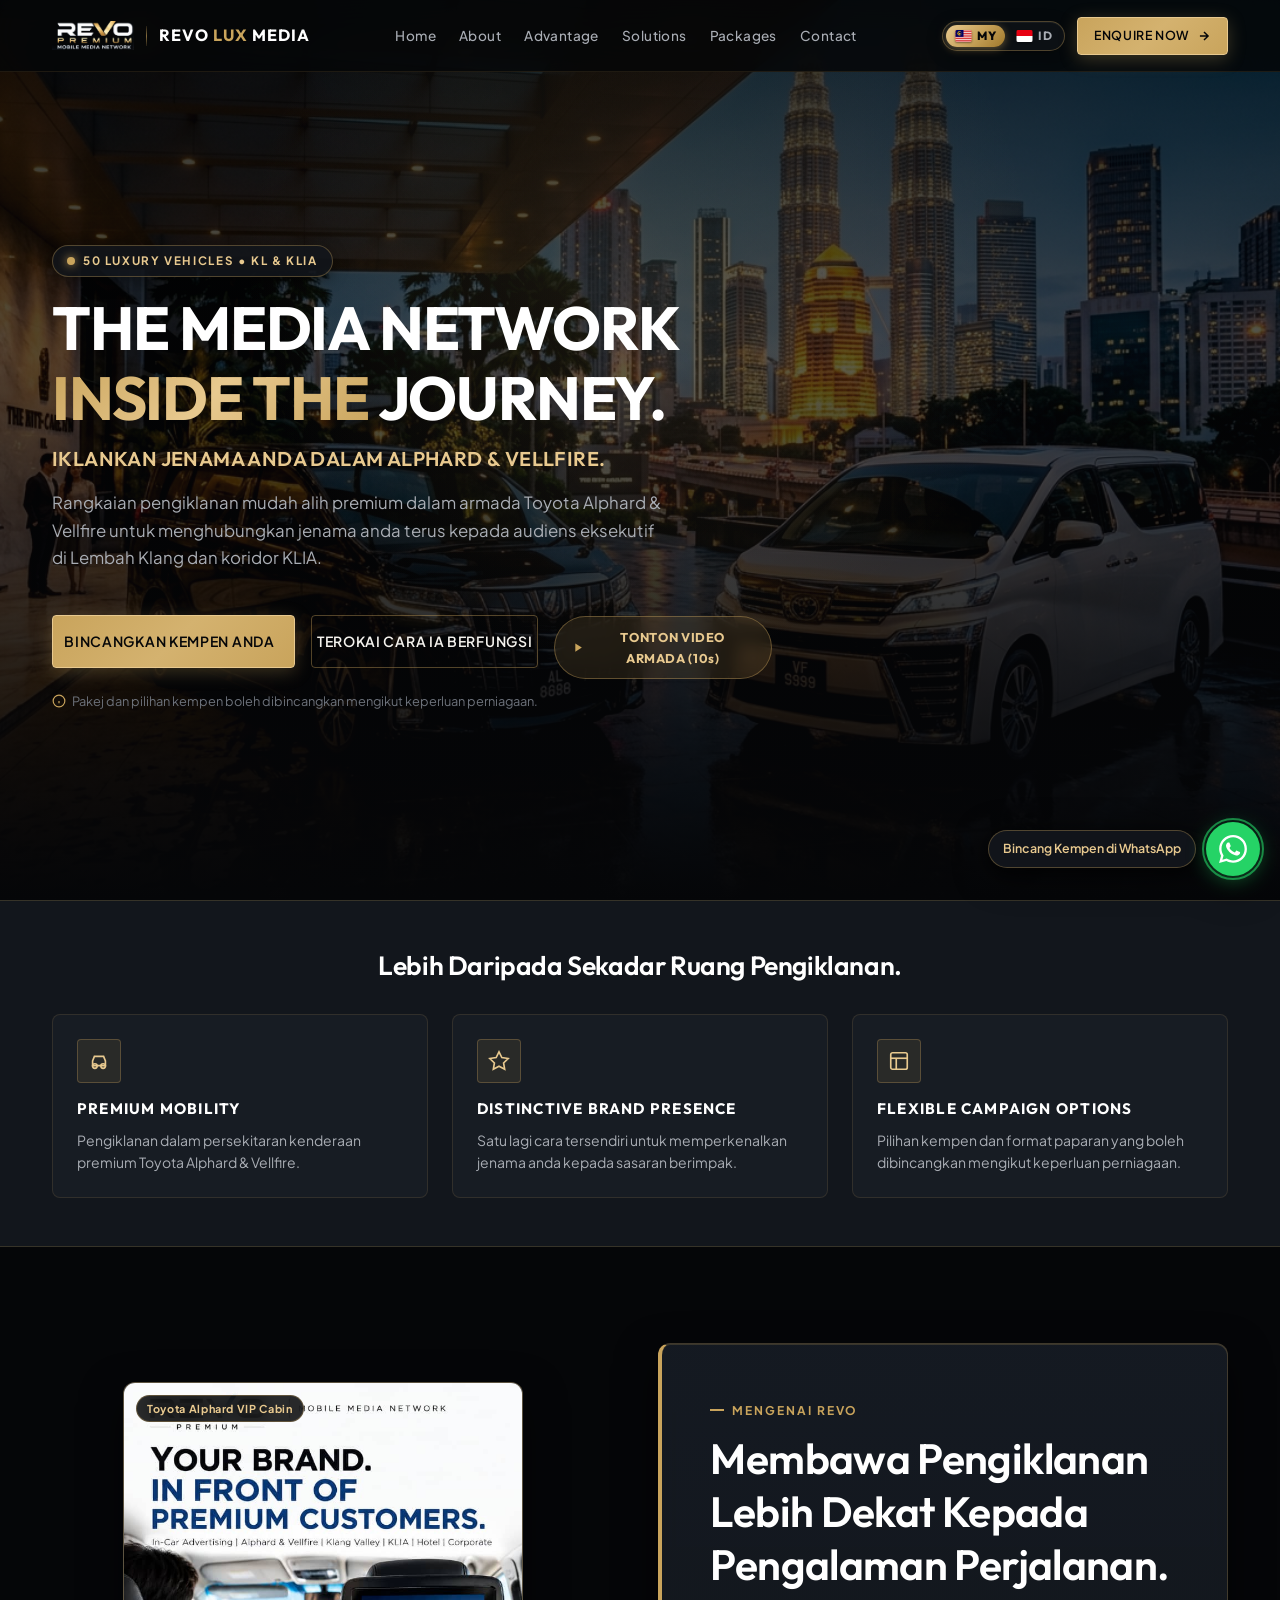
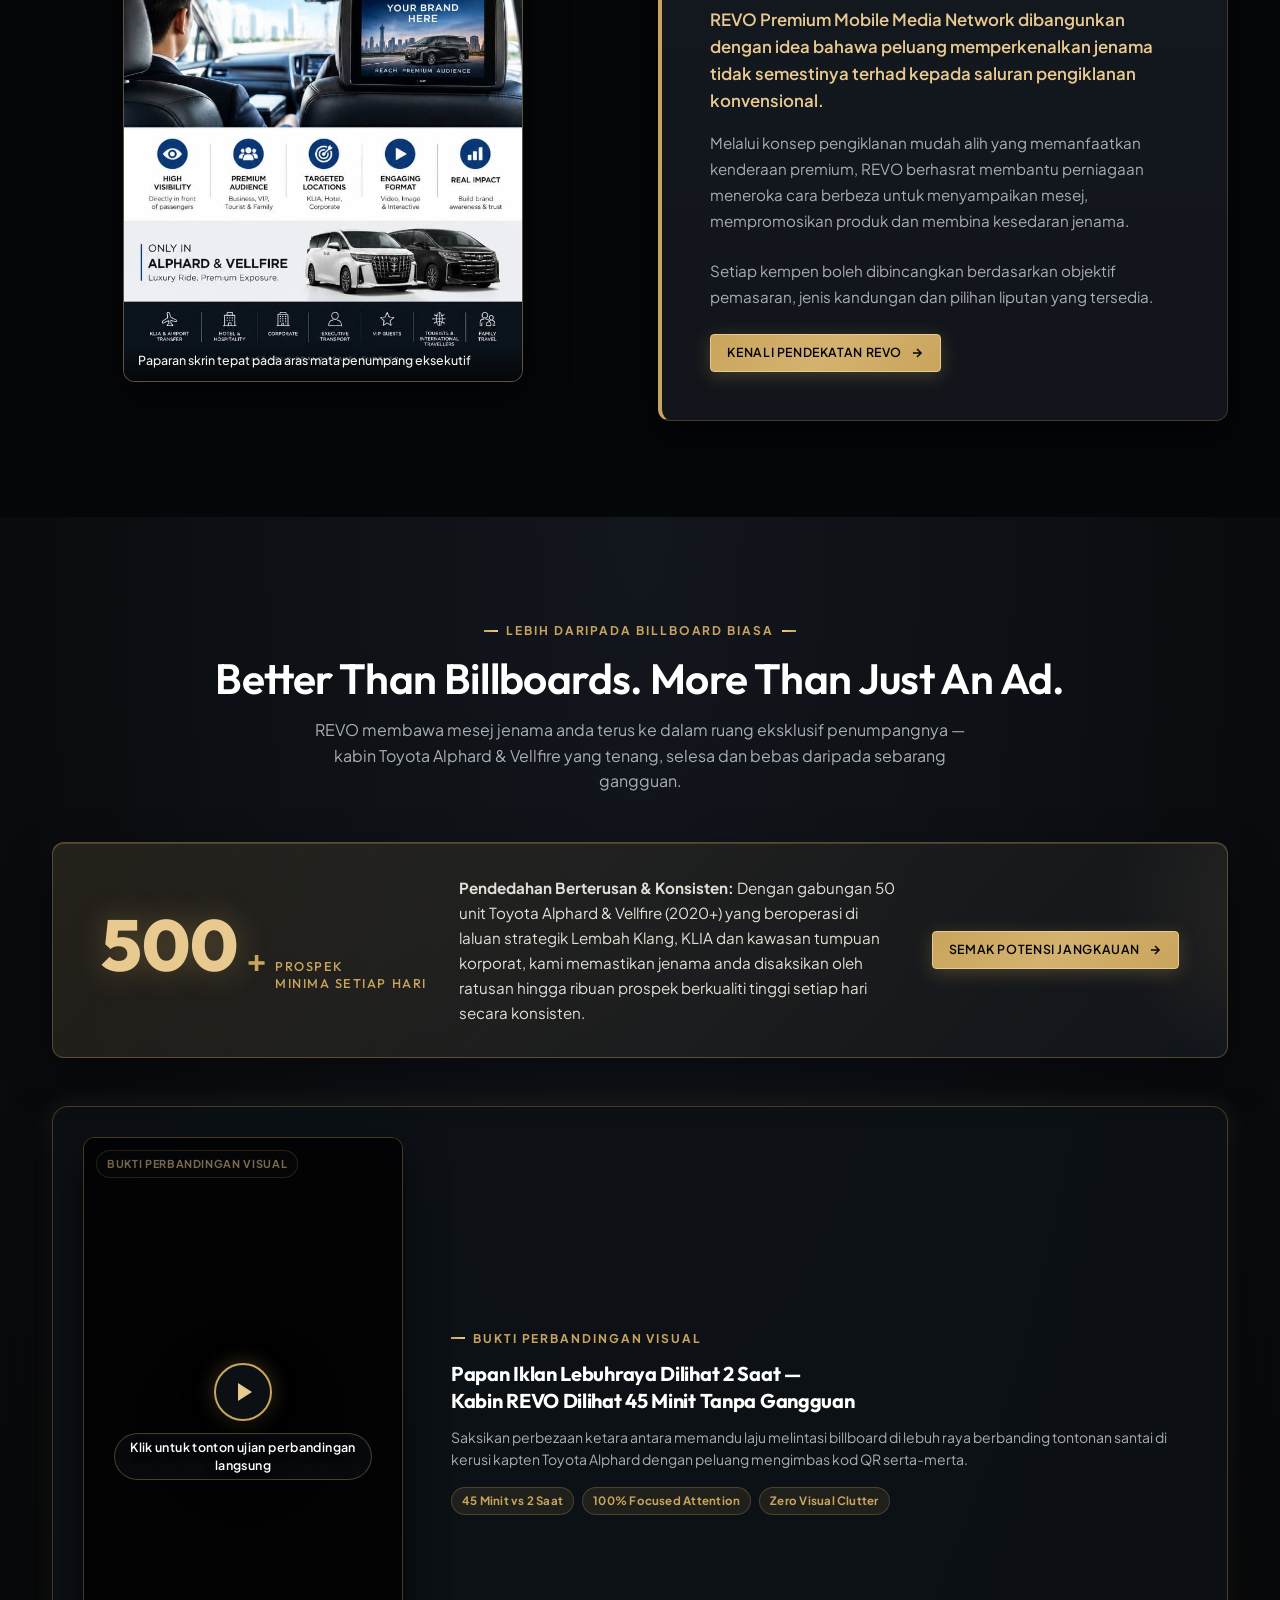
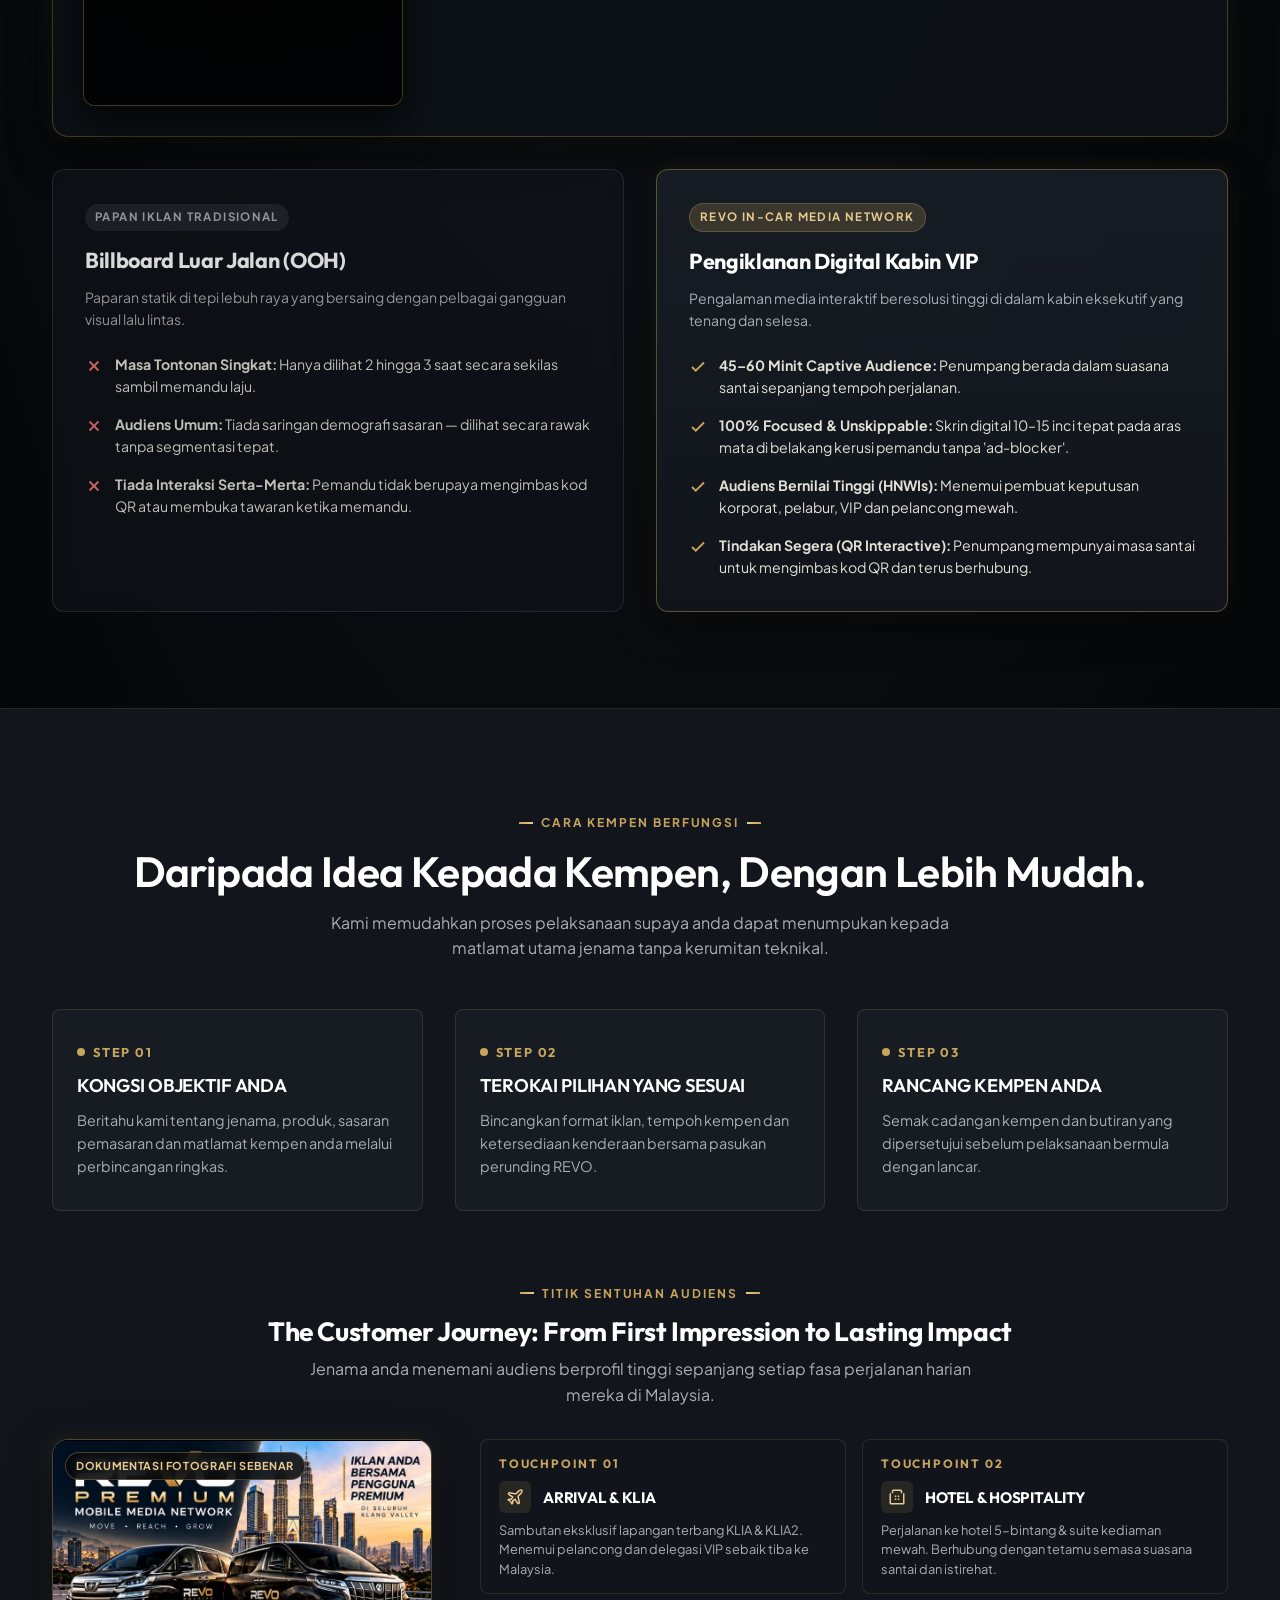
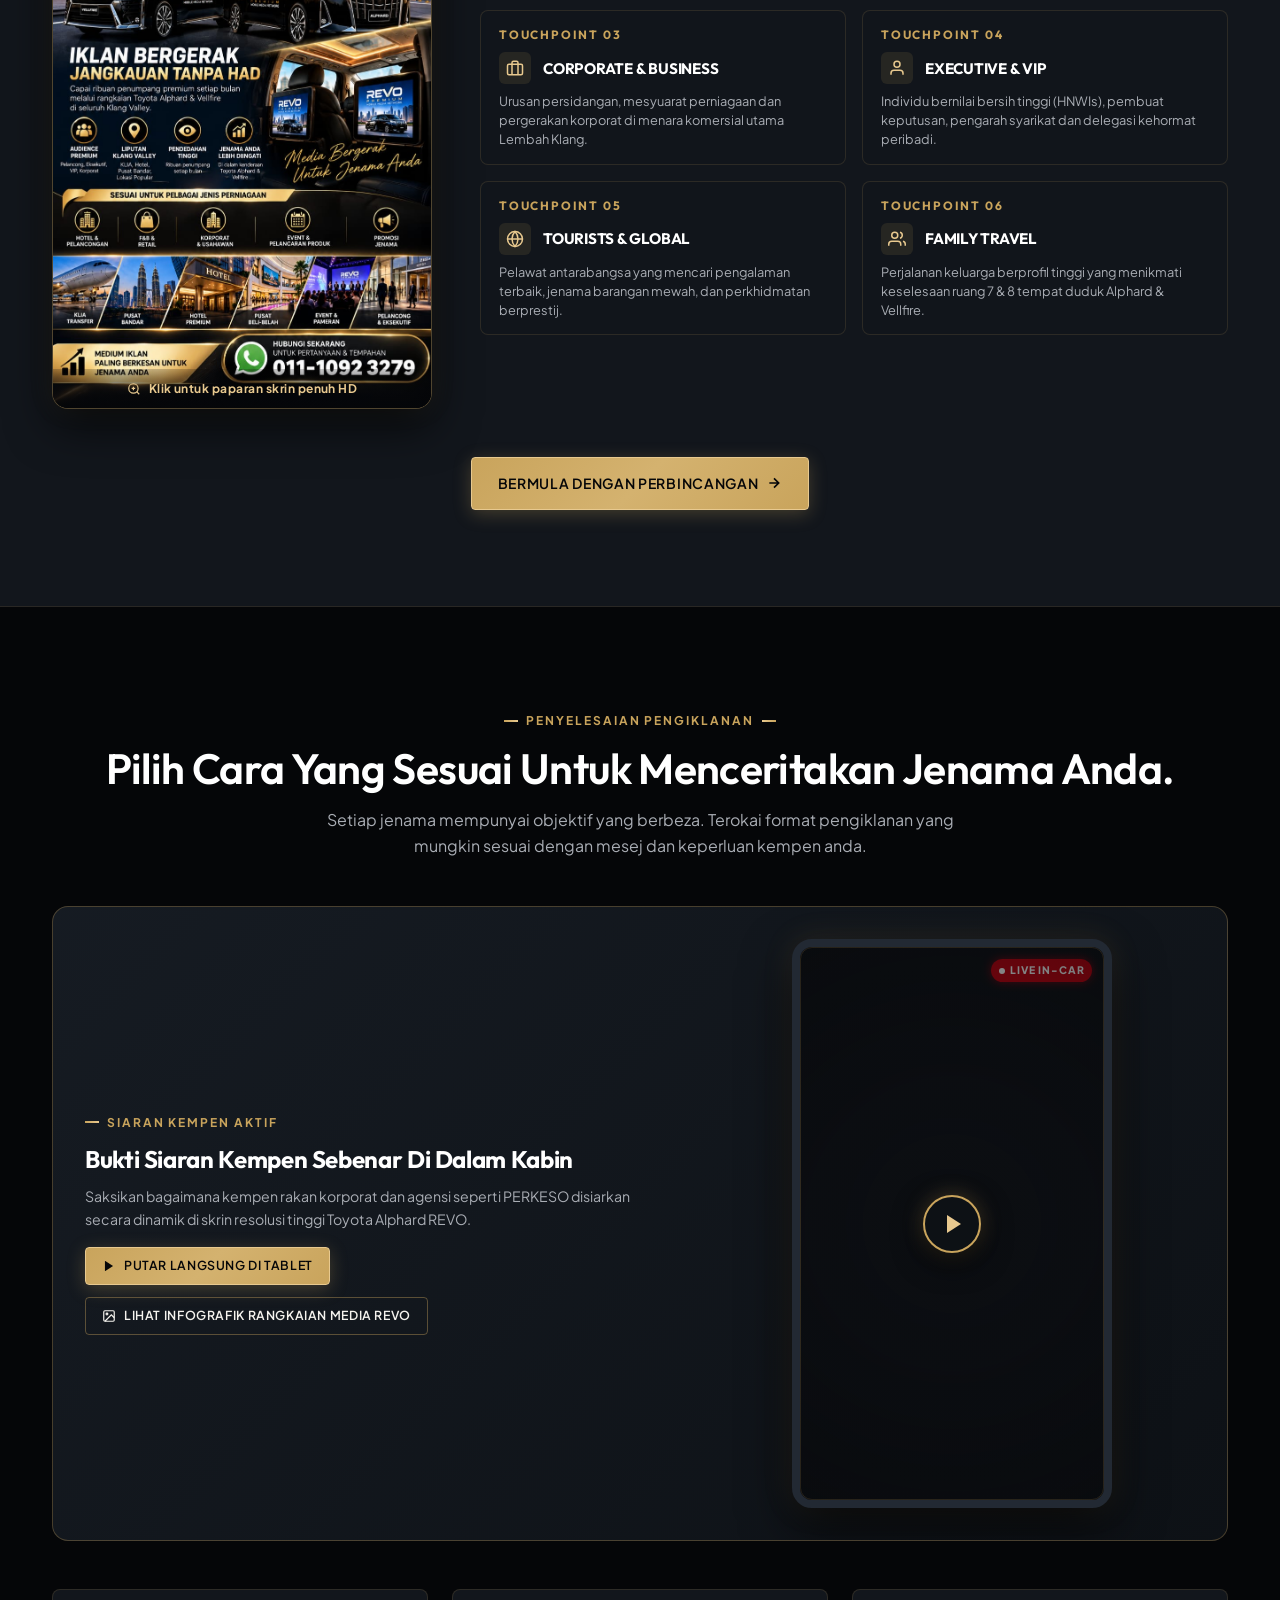
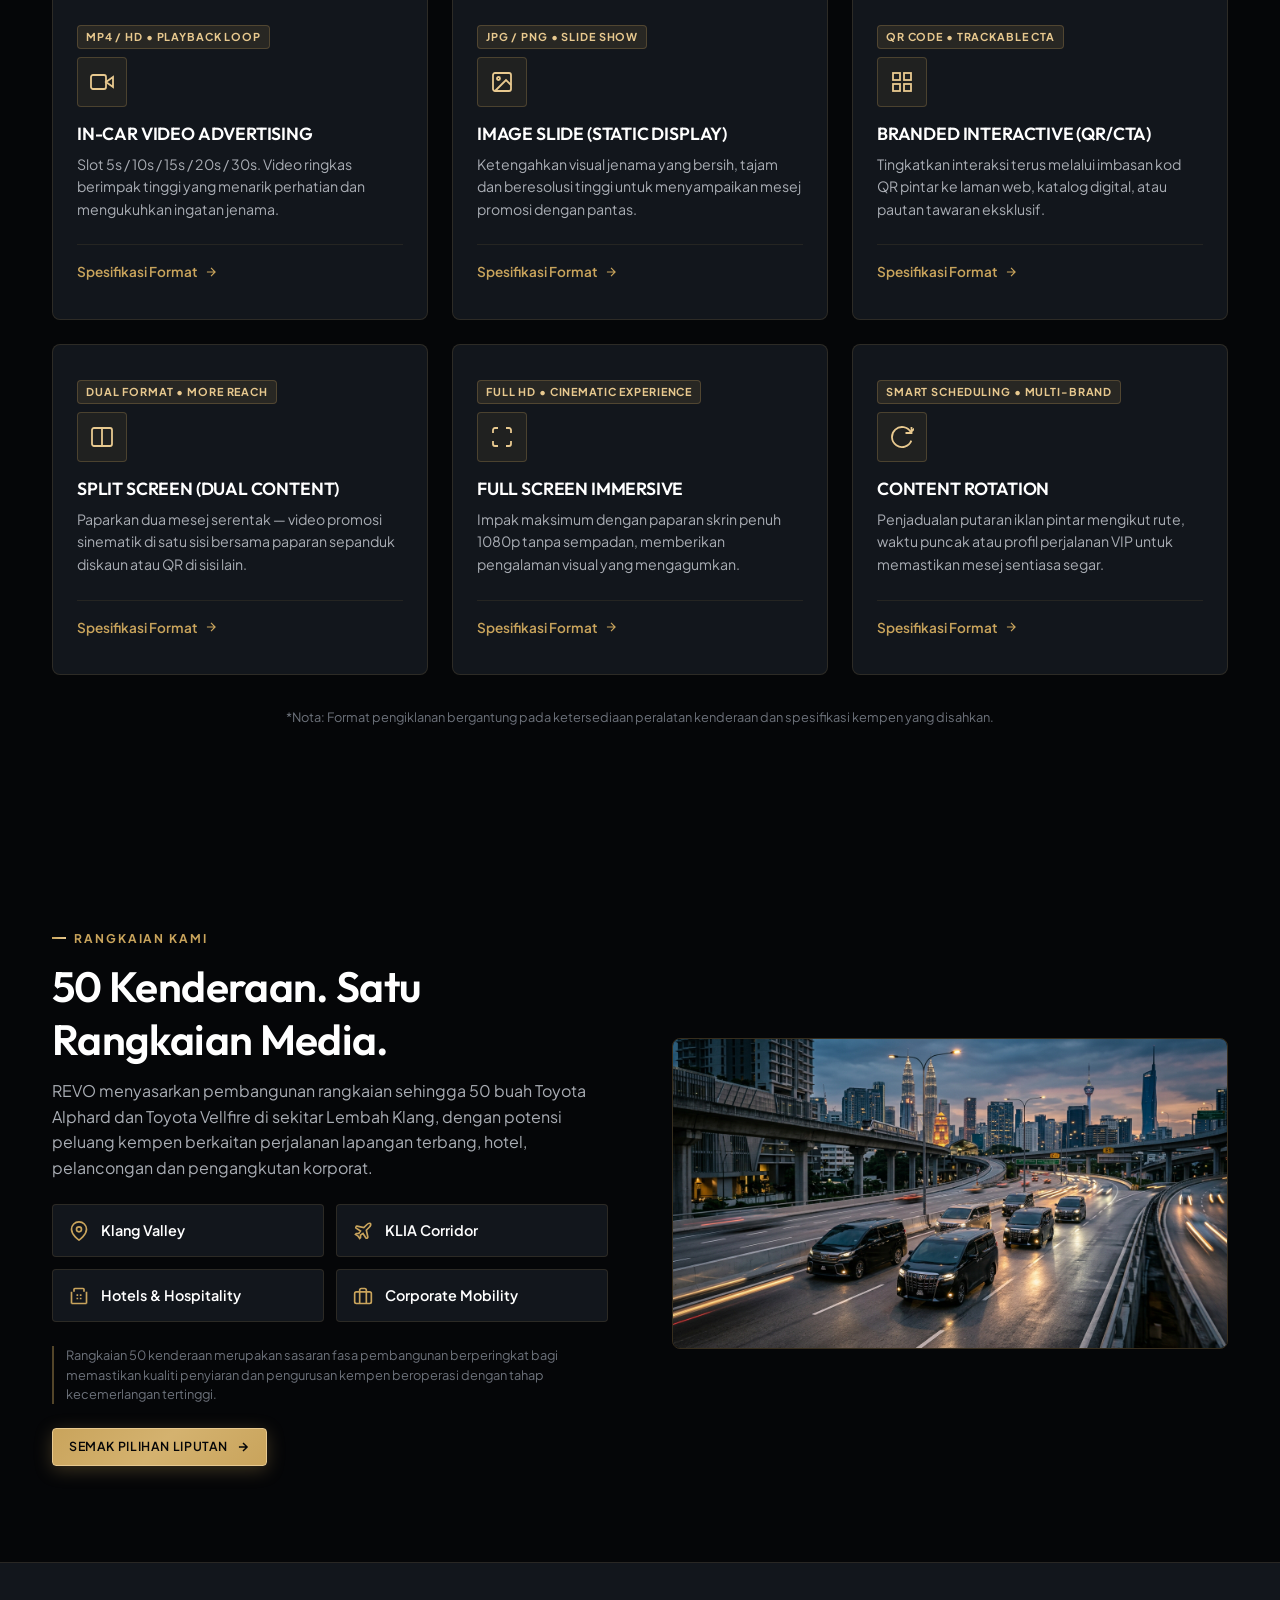
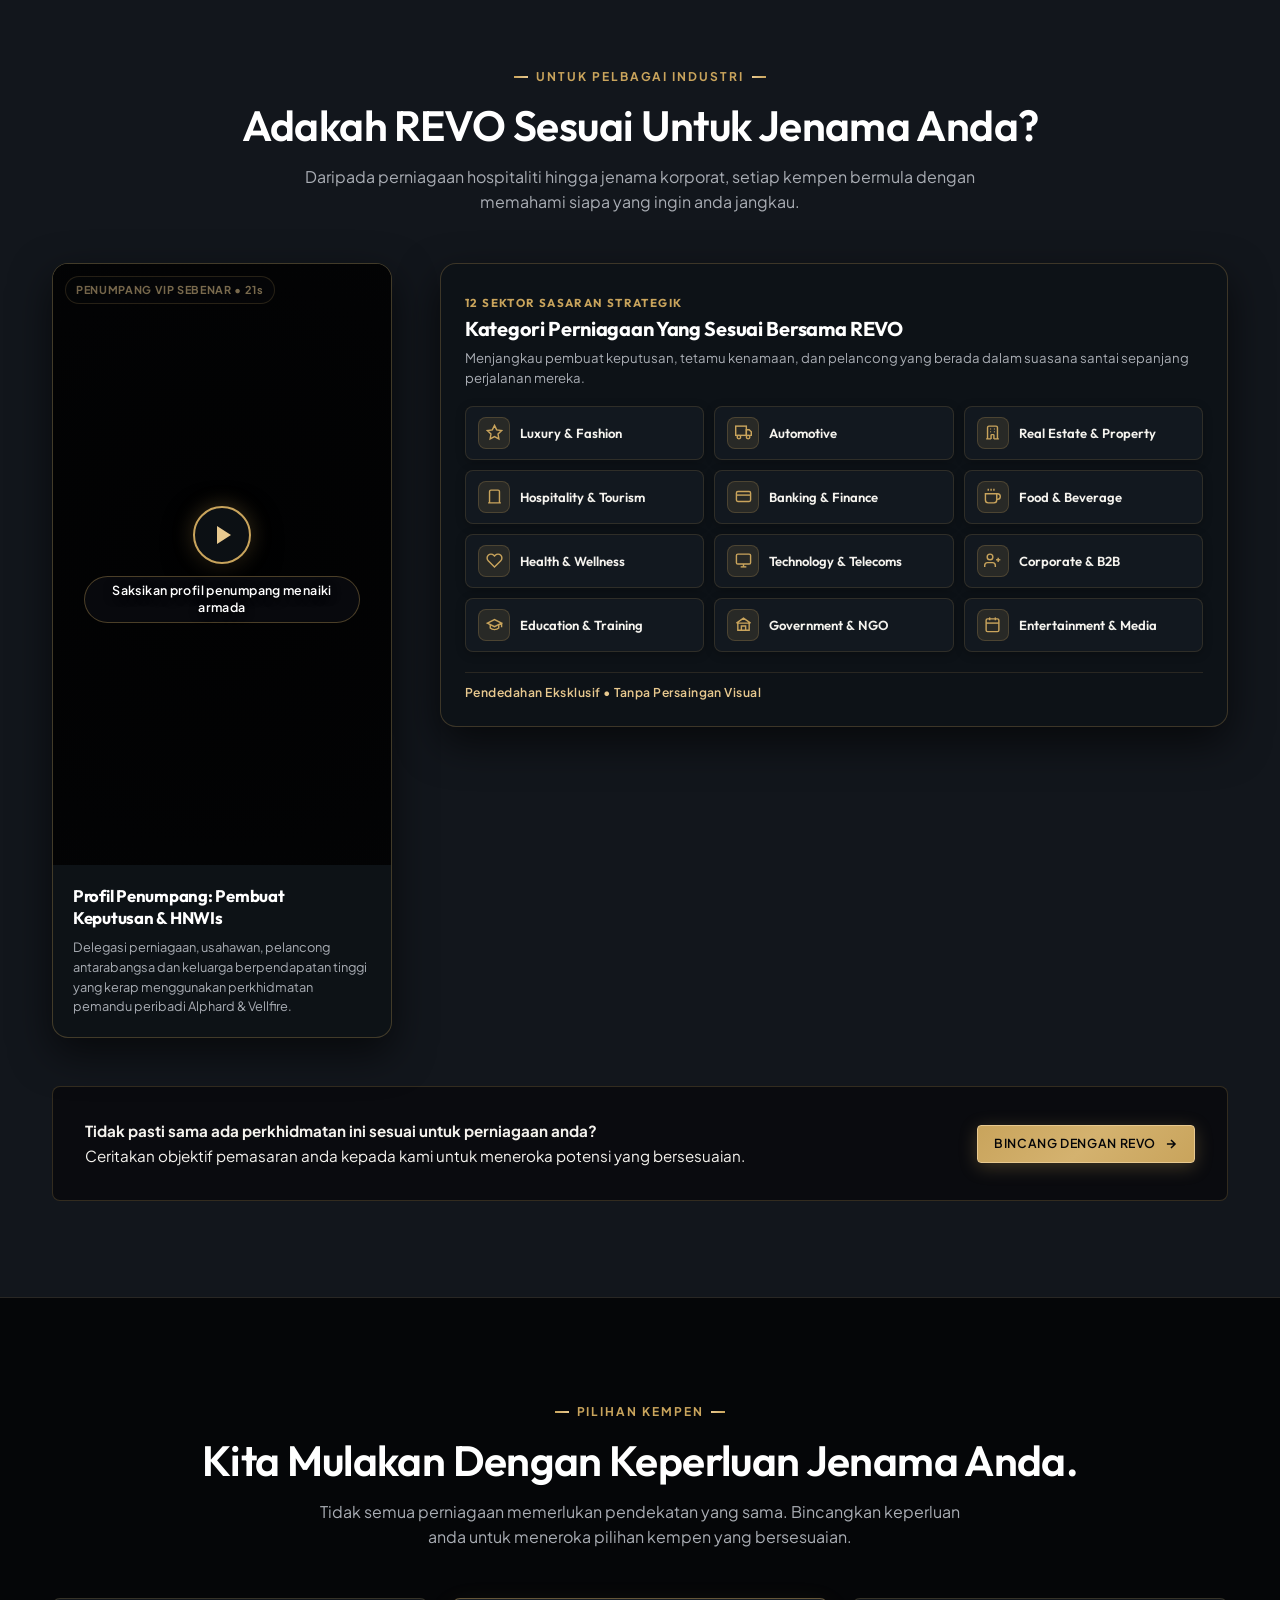
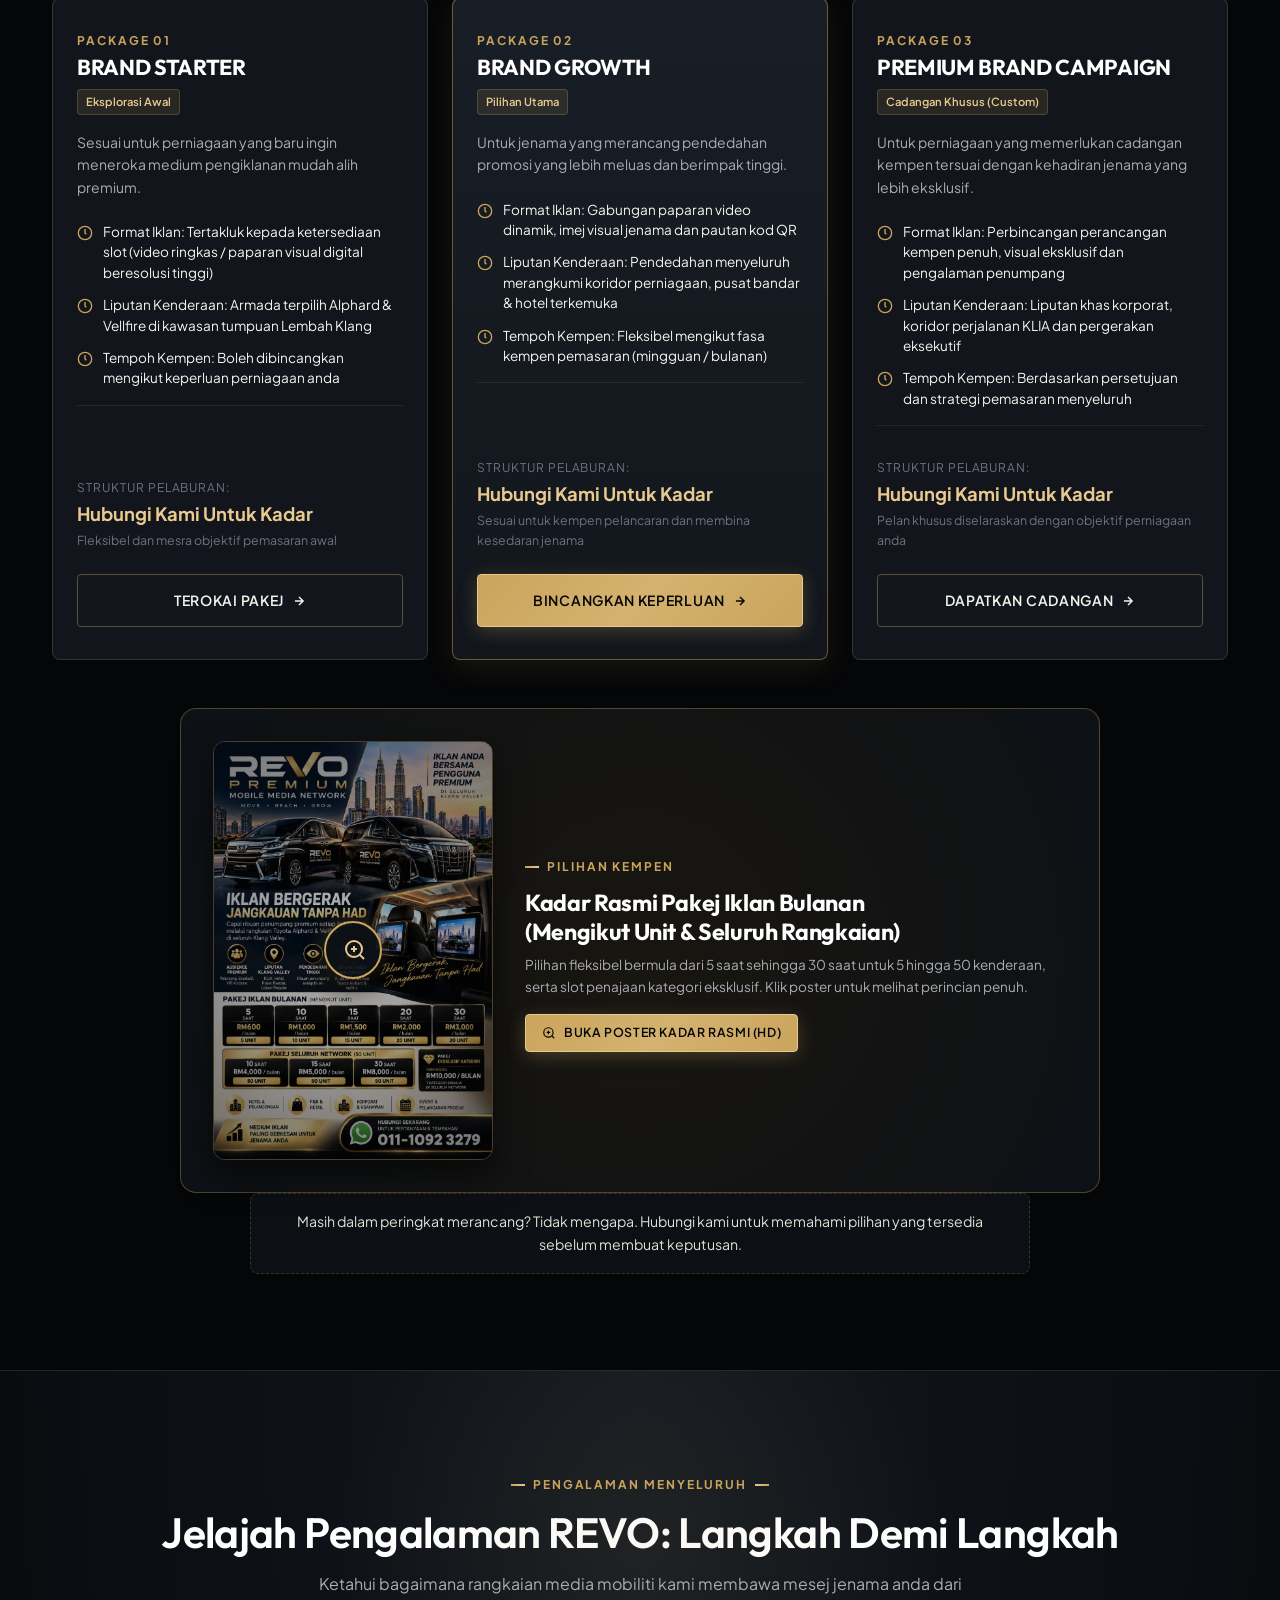
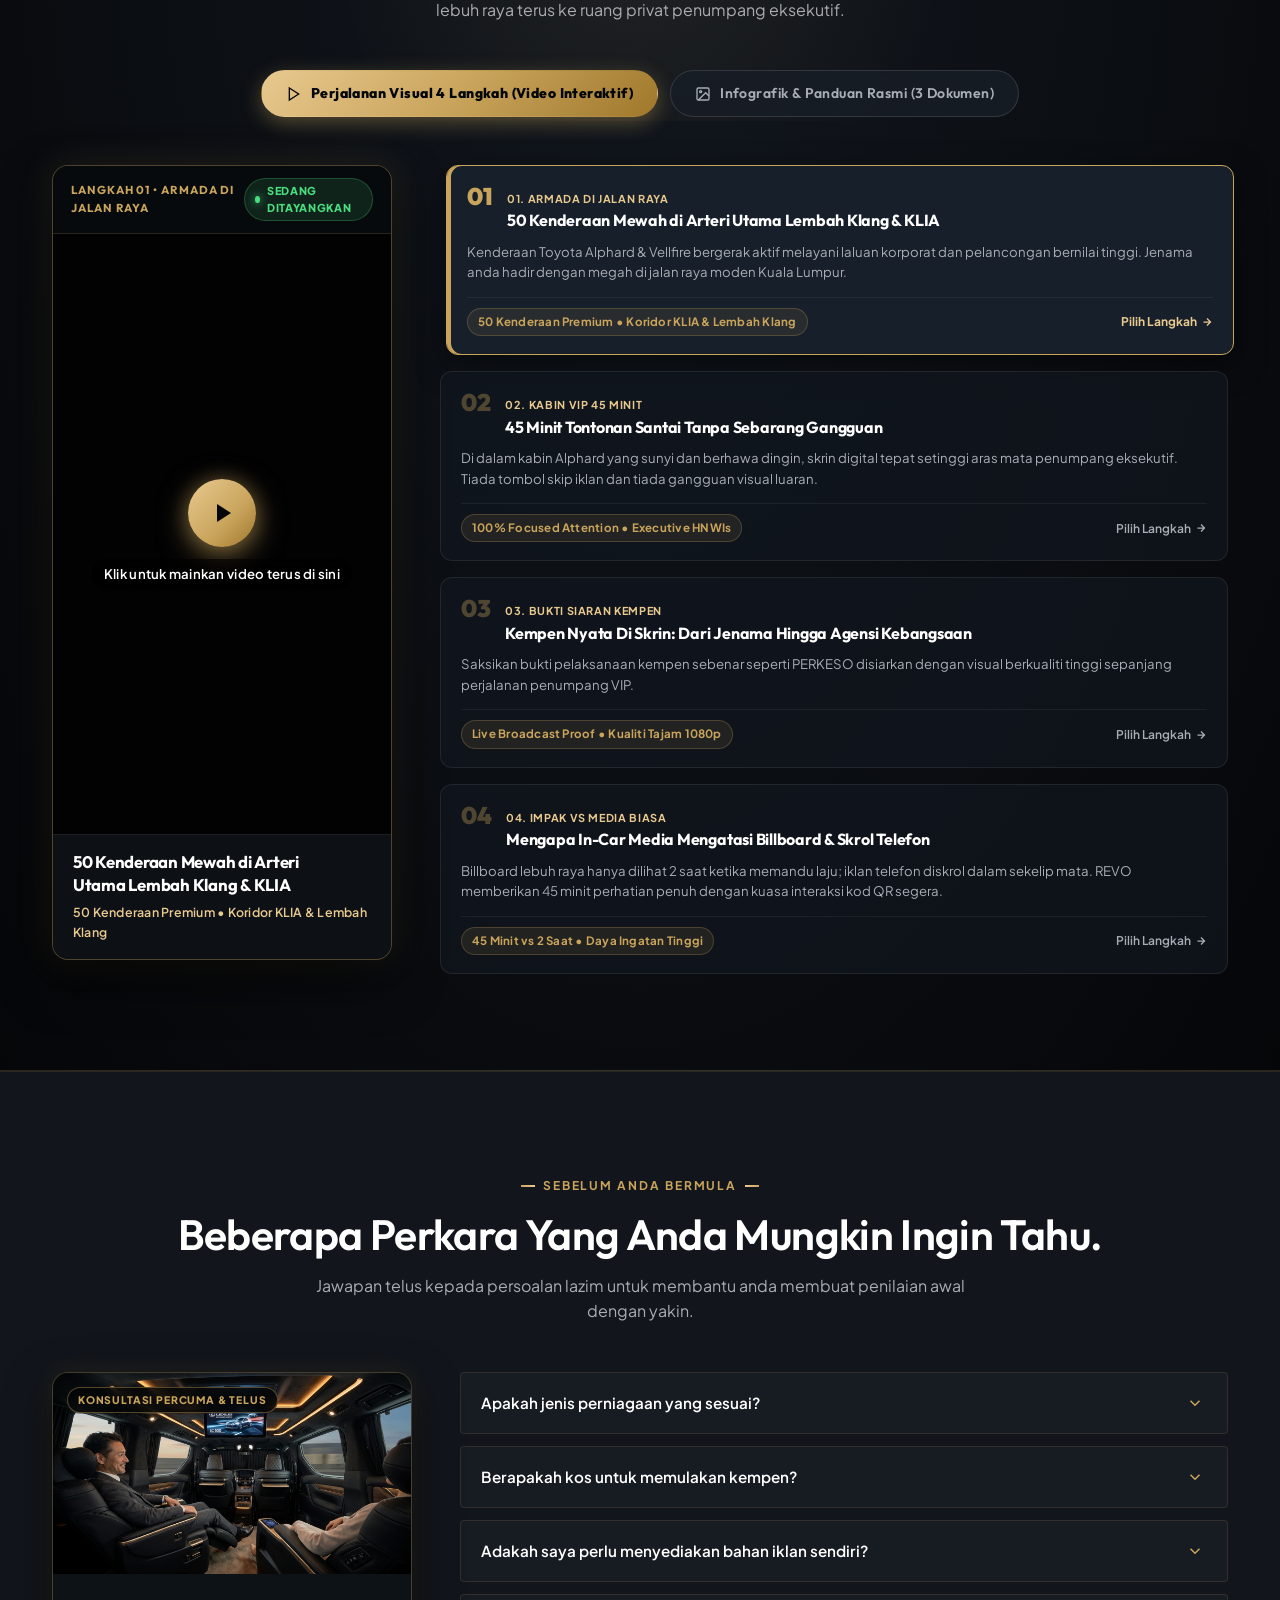
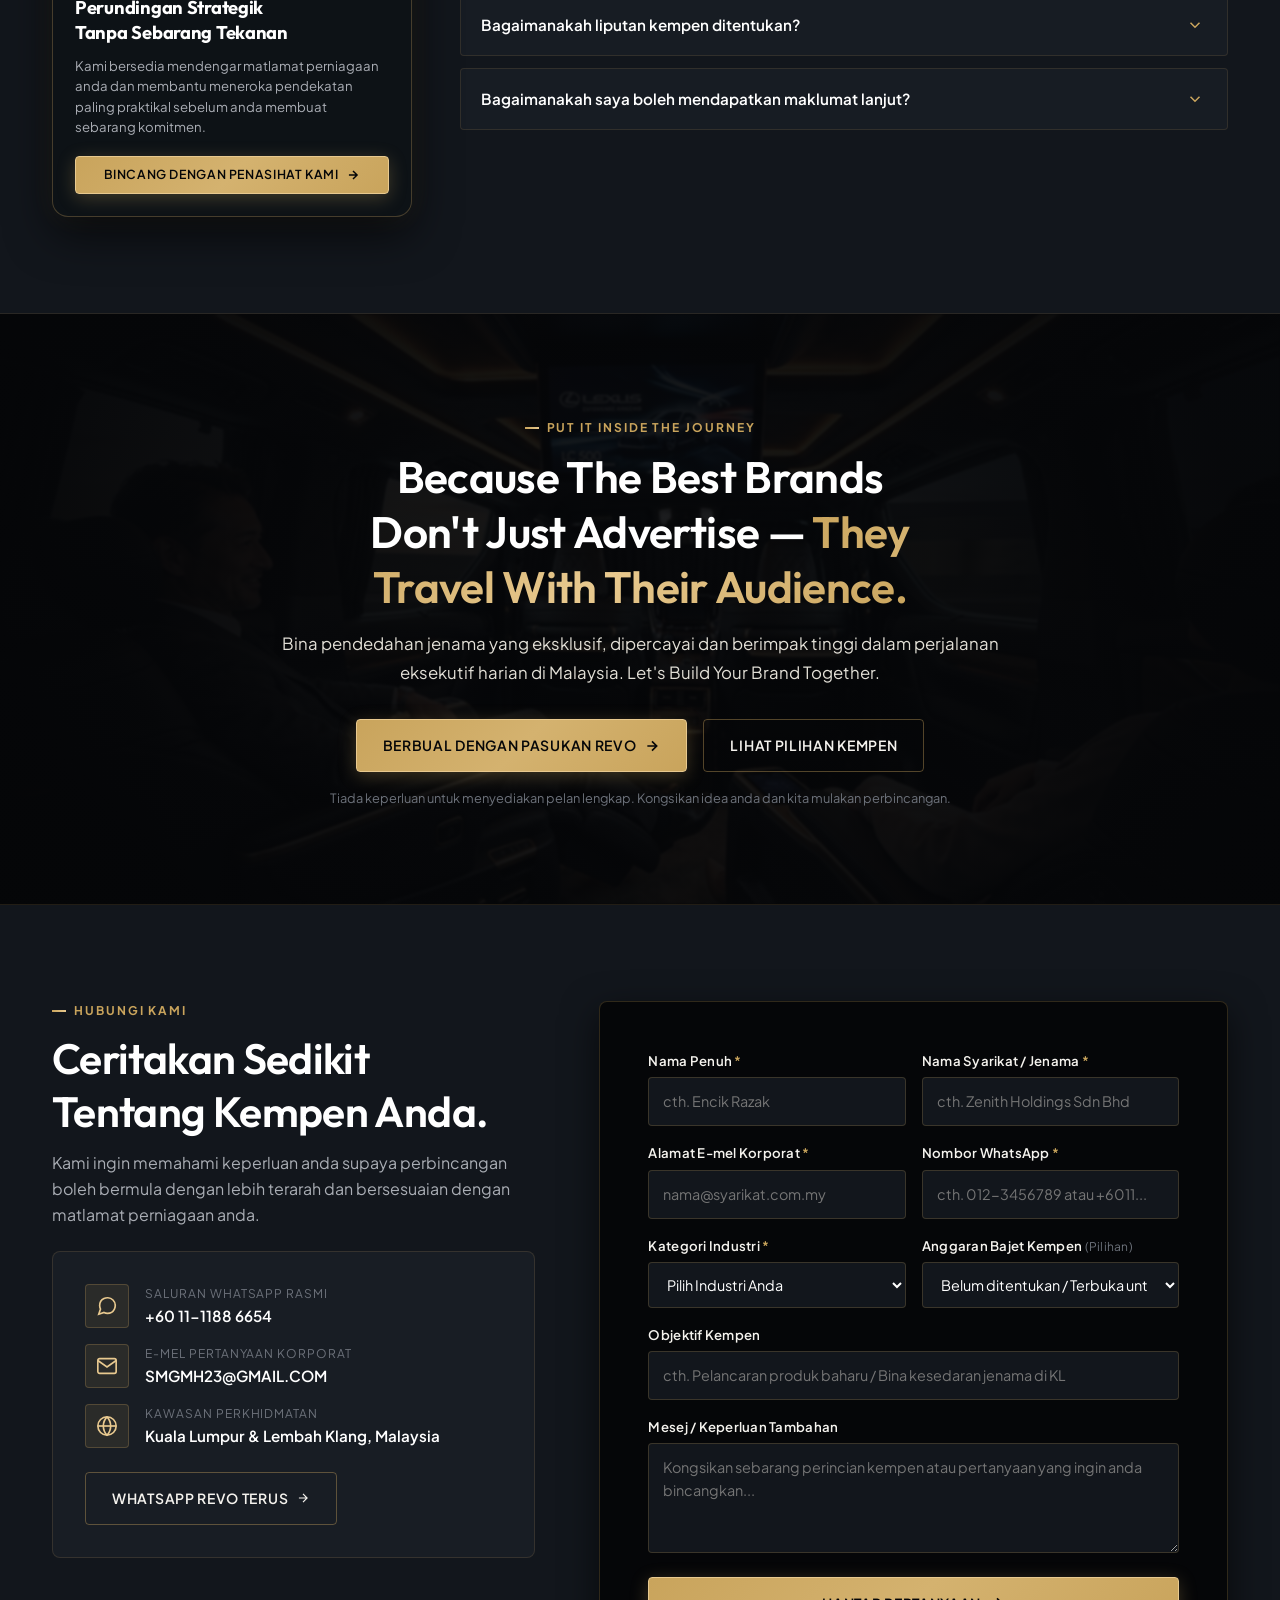
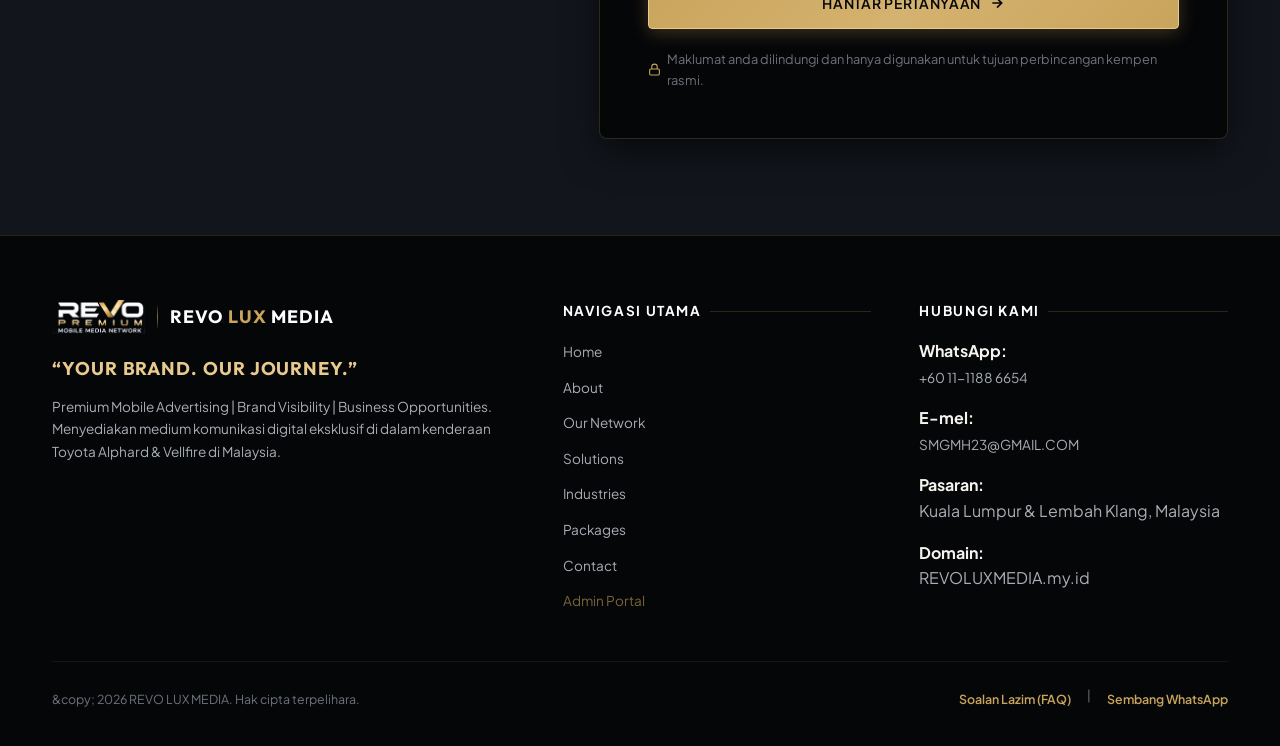
<file: index.html>
<!DOCTYPE html>
<html lang="ms">
<head>
  <meta charset="UTF-8">
  <meta name="viewport" content="width=device-width, initial-scale=1.0, maximum-scale=5.0">
  <title>REVO LUX MEDIA | In-Car Advertising Toyota Alphard & Vellfire Malaysia</title>
  <meta name="description" content="Rangkaian media pengiklanan mudah alih premium dalam Toyota Alphard & Vellfire di Kuala Lumpur & Lembah Klang. Paparkan video & imej digital jenama anda kepada penumpang eksekutif.">
  <meta name="keywords" content="In-car advertising Malaysia, Alphard Vellfire advertising Kuala Lumpur, mobile media network, digital in-car screens, luxury automotive branding KL, corporate mobile ads">
  <meta name="author" content="REVO LUX MEDIA">
  <meta name="robots" content="index, follow">

  <!-- Open Graph / Facebook -->
  <meta property="og:type" content="website">
  <meta property="og:url" content="https://REVOLUXMEDIA.my.id/">
  <meta property="og:title" content="REVO LUX MEDIA — Premium Mobile Media Network">
  <meta property="og:description" content="Iklankan jenama anda dalam Toyota Alphard & Vellfire di sekitar Kuala Lumpur. Hubungkan jenama dengan penumpang eksekutif melalui paparan skrin digital.">
  <meta property="og:image" content="assets/images/hero-kl.jpg">

  <!-- Favicon / Touch Icon -->
  <link rel="icon" type="image/svg+xml" href="data:image/svg+xml,<svg xmlns='http://www.w3.org/2000/svg' viewBox='0 0 100 100'><rect width='100' height='100' rx='20' fill='%23050608'/><path d='M30 25h26a14 14 0 010 28H44v22H30V25zm14 16h11a3 3 0 000-6H44v6z' fill='%23C9A45C'/><circle cx='68' cy='68' r='7' fill='%23E8C98F'/></svg>">
  <link rel="canonical" href="https://REVOLUXMEDIA.my.id/">

  <!-- Google Fonts: Outfit & Plus Jakarta Sans -->
  <link rel="preconnect" href="https://fonts.googleapis.com">
  <link rel="preconnect" href="https://fonts.gstatic.com" crossorigin>
  <link href="https://fonts.googleapis.com/css2?family=Outfit:wght@400;500;600;700&family=Plus+Jakarta+Sans:wght@300;400;500;600;700&display=swap" rel="stylesheet">

  <!-- Main Stylesheet -->
  <link rel="stylesheet" href="assets/css/style.css?v=2.1">
</head>
<body>

  <!-- ========================================================================
       1. STICKY HEADER & NAVIGATION
       ======================================================================== -->
  <header class="revo-header" id="siteHeader">
    <div class="revo-container header-inner">
      <!-- Brand Wordmark -->
      <a href="#hero" class="brand-link" aria-label="REVO LUX MEDIA Beranda">
        <img src="assets/images/revo-logo.png" alt="REVO" class="brand-logo-img">
        <span class="brand-divider" aria-hidden="true"></span>
        <div class="brand-text">
          <span class="brand-name">REVO <span>LUX</span> MEDIA</span>
        </div>
      </a>

      <!-- Desktop Nav (6 Core Essential Items) -->
      <nav class="desktop-nav" aria-label="Navigasi Utama">
        <a href="#hero" class="nav-link" data-i18n="nav_home">Home</a>
        <a href="#about" class="nav-link" data-i18n="nav_about">About</a>
        <a href="#advantage" class="nav-link" data-i18n="nav_advantage">Advantage</a>
        <a href="#solutions" class="nav-link" data-i18n="nav_solutions">Solutions</a>
        <a href="#packages" class="nav-link" data-i18n="nav_packages">Packages</a>
        <a href="#contact" class="nav-link" data-i18n="nav_contact">Contact</a>
      </nav>

      <!-- Action & Hamburger -->
      <div class="header-actions">
        <!-- Language Switcher Pill (Malaysia & Indonesia) -->
        <div class="revo-lang-switcher" id="revoLangSwitcher" role="group" aria-label="Pilih Bahasa / Language Selector">
          <button type="button" class="lang-toggle-btn active" data-lang="ms" aria-label="Tukar ke Bahasa Malaysia" title="Bahasa Malaysia" aria-pressed="true">
            <svg class="lang-flag-svg" viewBox="0 0 640 480" width="17" height="12" aria-hidden="true">
              <rect width="640" height="480" fill="#cc0001"/>
              <path d="M0,34.286h640M0,102.857h640M0,171.429h640M0,240h640M0,308.571h640M0,377.143h640M0,445.714h640" stroke="#fff" stroke-width="34.286"/>
              <rect width="320" height="274.286" fill="#010066"/>
              <circle cx="160" cy="137.143" r="82.286" fill="#fc0"/>
              <circle cx="180" cy="137.143" r="72" fill="#010066"/>
              <polygon points="215,137 195,147 205,127 185,137 200,119 178,131 190,110 172,127 178,104 167,125 164,102 161,125 150,104 156,127 138,110 150,131 128,119 143,137 123,127 133,147 113,137 133,157 123,177 143,167 128,185 150,173 138,194 156,177 150,200 161,179 164,202 167,179 178,200 172,177 190,194 178,173 200,185 185,167 205,177 195,157" fill="#fc0"/>
            </svg>
            <span class="lang-toggle-text">MY</span>
          </button>
          <button type="button" class="lang-toggle-btn" data-lang="id" aria-label="Ganti ke Bahasa Indonesia" title="Bahasa Indonesia" aria-pressed="false">
            <svg class="lang-flag-svg" viewBox="0 0 640 480" width="17" height="12" aria-hidden="true">
              <rect width="640" height="240" fill="#e70011"/>
              <rect y="240" width="640" height="240" fill="#ffffff"/>
            </svg>
            <span class="lang-toggle-text">ID</span>
          </button>
        </div>

        <a href="https://wa.me/601111886654?text=Salam%20REVO%2C%20saya%20ingin%20mengetahui%20lebih%20lanjut%20tentang%20peluang%20pengiklanan%20melalui%20Toyota%20Alphard%20dan%20Toyota%20Vellfire.%20Boleh%20kongsikan%20maklumat%20kempen%20dan%20pakej%20yang%20tersedia%3F" target="_blank" rel="noopener noreferrer" class="btn btn-primary btn-sm header-enquire-btn">
          <span data-i18n="nav_enquire_btn">ENQUIRE NOW</span>
          <svg width="14" height="14" viewBox="0 0 24 24" fill="none" stroke="currentColor" stroke-width="2.5"><path d="M5 12h14M12 5l7 7-7 7"/></svg>
        </a>

        <button type="button" class="hamburger-btn" aria-label="Buka Menu Navigasi" aria-expanded="false" aria-controls="mobileNavPanel">
          <span class="hamburger-line"></span>
          <span class="hamburger-line"></span>
          <span class="hamburger-line"></span>
        </button>
      </div>
    </div>
  </header>

  <!-- Mobile Slide Navigation Drawer -->
  <div class="mobile-nav-panel" id="mobileNavPanel" aria-label="Menu Mudah Alih">
    <!-- Mobile Drawer Language Selector -->
    <div class="mobile-lang-drawer-card">
      <div class="mobile-lang-drawer-title">
        <svg width="14" height="14" viewBox="0 0 24 24" fill="none" stroke="currentColor" stroke-width="2"><circle cx="12" cy="12" r="10"/><line x1="2" y1="12" x2="22" y2="12"/><path d="M12 2a15.3 15.3 0 0 1 4 10 15.3 15.3 0 0 1-4 10 15.3 15.3 0 0 1 4-10z"/></svg>
        <span data-i18n="mobile_lang_title">PILIHAN BAHASA</span>
      </div>
      <div class="mobile-lang-drawer-grid">
        <button type="button" class="mobile-lang-drawer-btn active" data-lang="ms">
          <svg class="lang-flag-svg" viewBox="0 0 640 480" width="18" height="13" aria-hidden="true">
            <rect width="640" height="480" fill="#cc0001"/>
            <path d="M0,34.286h640M0,102.857h640M0,171.429h640M0,240h640M0,308.571h640M0,377.143h640M0,445.714h640" stroke="#fff" stroke-width="34.286"/>
            <rect width="320" height="274.286" fill="#010066"/>
            <circle cx="160" cy="137.143" r="82.286" fill="#fc0"/>
            <circle cx="180" cy="137.143" r="72" fill="#010066"/>
            <polygon points="215,137 195,147 205,127 185,137 200,119 178,131 190,110 172,127 178,104 167,125 164,102 161,125 150,104 156,127 138,110 150,131 128,119 143,137 123,127 133,147 113,137 133,157 123,177 143,167 128,185 150,173 138,194 156,177 150,200 161,179 164,202 167,179 178,200 172,177 190,194 178,173 200,185 185,167 205,177 195,157" fill="#fc0"/>
          </svg>
          <span>Malaysia</span>
          <span class="lang-check-icon">✓</span>
        </button>
        <button type="button" class="mobile-lang-drawer-btn" data-lang="id">
          <svg class="lang-flag-svg" viewBox="0 0 640 480" width="18" height="13" aria-hidden="true">
            <rect width="640" height="240" fill="#e70011"/>
            <rect y="240" width="640" height="240" fill="#ffffff"/>
          </svg>
          <span>Indonesia</span>
          <span class="lang-check-icon">✓</span>
        </button>
      </div>
    </div>

    <ul class="mobile-nav-links">
      <li>
        <a href="#hero" class="mobile-nav-link">
          <span data-i18n="nav_home">Home</span>
          <svg width="18" height="18" viewBox="0 0 24 24" fill="none" stroke="currentColor" stroke-width="2"><path d="M9 18l6-6-6-6"/></svg>
        </a>
      </li>
      <li>
        <a href="#about" class="mobile-nav-link">
          <span data-i18n="nav_about">About REVO</span>
          <svg width="18" height="18" viewBox="0 0 24 24" fill="none" stroke="currentColor" stroke-width="2"><path d="M9 18l6-6-6-6"/></svg>
        </a>
      </li>
      <li>
        <a href="#advantage" class="mobile-nav-link">
          <span data-i18n="nav_advantage">Advantage</span>
          <svg width="18" height="18" viewBox="0 0 24 24" fill="none" stroke="currentColor" stroke-width="2"><path d="M9 18l6-6-6-6"/></svg>
        </a>
      </li>
      <li>
        <a href="#solutions" class="mobile-nav-link">
          <span data-i18n="nav_solutions">Solutions</span>
          <svg width="18" height="18" viewBox="0 0 24 24" fill="none" stroke="currentColor" stroke-width="2"><path d="M9 18l6-6-6-6"/></svg>
        </a>
      </li>
      <li>
        <a href="#packages" class="mobile-nav-link">
          <span data-i18n="nav_packages">Packages</span>
          <svg width="18" height="18" viewBox="0 0 24 24" fill="none" stroke="currentColor" stroke-width="2"><path d="M9 18l6-6-6-6"/></svg>
        </a>
      </li>
      <li>
        <a href="#contact" class="mobile-nav-link">
          <span data-i18n="nav_contact">Contact</span>
          <svg width="18" height="18" viewBox="0 0 24 24" fill="none" stroke="currentColor" stroke-width="2"><path d="M9 18l6-6-6-6"/></svg>
        </a>
      </li>
    </ul>

    <div class="mobile-nav-footer">
      <a href="https://wa.me/601111886654?text=Salam%20REVO%2C%20saya%20ingin%20mengetahui%20lebih%20lanjut%20tentang%20peluang%20pengiklanan%20melalui%20Toyota%20Alphard%20dan%20Toyota%20Vellfire.%20Boleh%20kongsikan%20maklumat%20kempen%20dan%20pakej%20yang%20tersedia%3F" target="_blank" rel="noopener noreferrer" class="btn btn-primary btn-full-mobile">
        <span data-i18n="nav_enquire_mobile">ENQUIRE NOW VIA WHATSAPP</span>
        <svg width="16" height="16" viewBox="0 0 24 24" fill="none" stroke="currentColor" stroke-width="2.5"><path d="M5 12h14M12 5l7 7-7 7"/></svg>
      </a>
      <div class="mobile-contact-pill">
        <svg width="14" height="14" viewBox="0 0 24 24" fill="none" stroke="currentColor" stroke-width="2"><path d="M22 16.92v3a2 2 0 01-2.18 2 19.79 19.79 0 01-8.63-3.07 19.5 19.5 0 01-6-6 19.79 19.79 0 01-3.07-8.67A2 2 0 014.11 2h3a2 2 0 012 1.72 12.84 12.84 0 00.7 2.81 2 2 0 01-.45 2.11L8.09 9.91a16 16 0 006 6l1.27-1.27a2 2 0 012.11-.45 12.84 12.84 0 002.81.7A2 2 0 0122 16.92z"/></svg>
        <span>+60 11-1188 6654</span>
      </div>
    </div>
  </div>

  <main id="mainContent">

    <!-- ========================================================================
         2. CINEMATIC HERO SECTION
         ======================================================================== -->
    <section class="hero-section" id="hero">
      <div class="hero-background-wrapper" aria-hidden="true">
        <!-- Responsive Automotive Imagery: Mobile Portrait Crop & Desktop Landscape -->
        <img src="assets/images/hero-mobile.jpg" alt="Toyota Alphard VIP di Kuala Lumpur" class="hero-bg-img hero-bg-mobile" loading="eager" fetchpriority="high">
        <img src="assets/images/hero-kl.jpg" alt="Toyota Alphard & Vellfire di Kuala Lumpur" class="hero-bg-img hero-bg-desktop" loading="eager" fetchpriority="high">
        <div class="hero-overlay"></div>
        <div class="hero-radial-glow"></div>
      </div>

      <div class="revo-container">
        <div class="hero-content">
          <!-- Clean Minimal Badge -->
          <div class="hero-badge">
            <span class="hero-badge-dot"></span>
            <span class="hero-badge-text" data-i18n="hero_badge_text">50 LUXURY VEHICLES &bull; KL &amp; KLIA</span>
          </div>

          <!-- Main English Headline -->
          <h1 class="hero-title">
            THE MEDIA NETWORK<br>
            <span class="text-gold-gradient">INSIDE THE</span> JOURNEY.
          </h1>

          <!-- Supporting Malay Marketing Headline -->
          <h2 class="hero-headline-my" data-i18n="hero_headline_my">
            IKLANKAN JENAMA ANDA DALAM ALPHARD &amp; VELLFIRE.          </h2>

          <!-- Description (Clean & Punchy) -->
          <p class="hero-description" data-i18n="hero_desc">
            Rangkaian pengiklanan mudah alih premium dalam armada Toyota Alphard &amp; Vellfire untuk menghubungkan jenama anda terus kepada audiens eksekutif di Lembah Klang dan koridor KLIA.
          </p>

          <!-- CTAs -->
          <div class="hero-cta-group">
            <a href="https://wa.me/601111886654?text=Salam%20REVO%2C%20saya%20ingin%20mengetahui%20lebih%20lanjut%20tentang%20peluang%20pengiklanan%20melalui%20Toyota%20Alphard%20dan%20Toyota%20Vellfire.%20Boleh%20kongsikan%20maklumat%20kempen%20dan%20pakej%20yang%20tersedia%3F" target="_blank" rel="noopener noreferrer" class="btn btn-primary btn-full-mobile">
              <span data-i18n="hero_cta_wa">BINCANGKAN KEMPEN ANDA</span>
              <svg width="16" height="16" viewBox="0 0 24 24" fill="none" stroke="currentColor" stroke-width="2.5"><path d="M5 12h14M12 5l7 7-7 7"/></svg>
            </a>
            <a href="#solutions" class="btn btn-outline btn-full-mobile">
              <span data-i18n="hero_cta_explore">TEROKAI CARA IA BERFUNGSI</span>
            </a>
            <button type="button" class="hero-video-pill" id="heroWatchVideoBtn">
              <svg width="14" height="14" viewBox="0 0 24 24" fill="currentColor"><polygon points="5 3 19 12 5 21 5 3"/></svg>
              <span data-i18n="hero_watch_btn">TONTON VIDEO ARMADA (10s)</span>
            </button>
          </div>

          <!-- Supporting Microcopy -->
          <div class="microcopy">
            <svg width="14" height="14" viewBox="0 0 24 24" fill="none" stroke="currentColor" stroke-width="2"><circle cx="12" cy="12" r="10"/><path d="M12 16v-4M12 8h.01"/></svg>
            <span data-i18n="hero_microcopy">Pakej dan pilihan kempen boleh dibincangkan mengikut keperluan perniagaan.</span>
          </div>
        </div>
      </div>
    </section>

    <!-- ========================================================================
         3. VALUE PROPOSITION STRIP
         ======================================================================== -->
    <section class="value-strip" id="value-strip">
      <div class="revo-container">
        <div class="value-strip-header">
          <h2 class="value-strip-title" data-i18n="val_strip_title">Lebih Daripada Sekadar Ruang Pengiklanan.</h2>
        </div>

        <div class="value-grid">
          <!-- Benefit 1 -->
          <div class="value-card">
            <div class="value-card-icon" aria-hidden="true">
              <svg width="22" height="22" viewBox="0 0 24 24" fill="none" stroke="currentColor" stroke-width="1.8">
                <path d="M5 17h14v-5l-2-5H7l-2 5v5z"/>
                <circle cx="7.5" cy="17.5" r="2.5"/>
                <circle cx="16.5" cy="17.5" r="2.5"/>
              </svg>
            </div>
            <h3 class="value-card-title" data-i18n="val_card1_title">PREMIUM MOBILITY</h3>
            <p class="value-card-desc" data-i18n="val_card1_desc">Pengiklanan dalam persekitaran kenderaan premium Toyota Alphard & Vellfire.</p>
          </div>

          <!-- Benefit 2 -->
          <div class="value-card">
            <div class="value-card-icon" aria-hidden="true">
              <svg width="22" height="22" viewBox="0 0 24 24" fill="none" stroke="currentColor" stroke-width="1.8">
                <polygon points="12 2 15.09 8.26 22 9.27 17 14.14 18.18 21.02 12 17.77 5.82 21.02 7 14.14 2 9.27 8.91 8.26 12 2"/>
              </svg>
            </div>
            <h3 class="value-card-title" data-i18n="val_card2_title">DISTINCTIVE BRAND PRESENCE</h3>
            <p class="value-card-desc" data-i18n="val_card2_desc">Satu lagi cara tersendiri untuk memperkenalkan jenama anda kepada sasaran berimpak.</p>
          </div>

          <!-- Benefit 3 -->
          <div class="value-card">
            <div class="value-card-icon" aria-hidden="true">
              <svg width="22" height="22" viewBox="0 0 24 24" fill="none" stroke="currentColor" stroke-width="1.8">
                <rect x="3" y="3" width="18" height="18" rx="2" ry="2"/>
                <line x1="3" y1="9" x2="21" y2="9"/>
                <line x1="9" y1="21" x2="9" y2="9"/>
              </svg>
            </div>
            <h3 class="value-card-title" data-i18n="val_card3_title">FLEXIBLE CAMPAIGN OPTIONS</h3>
            <p class="value-card-desc" data-i18n="val_card3_desc">Pilihan kempen dan format paparan yang boleh dibincangkan mengikut keperluan perniagaan.</p>
          </div>
        </div>
      </div>
    </section>

    <!-- ========================================================================
         4. ABOUT REVO — STORYTELLING
         ======================================================================== -->
    <section class="revo-section about-section" id="about">
      <div class="revo-container">
        <div class="about-grid">
          <!-- Automotive Visual (Single Editorial Media Card) -->
          <div class="about-image-card" data-lightbox-image="assets/images/revo-in-cabin-passenger.jpg" data-lightbox-title="Toyota Alphard VIP Cabin" data-lightbox-desc="Paparan skrin 1080p tepat pada aras mata penumpang eksekutif di kabin VIP REVO." style="cursor: pointer;">
            <span class="media-card-badge" data-i18n="about_card1_badge">Toyota Alphard VIP Cabin</span>
            <img src="assets/images/revo-in-cabin-passenger.jpg" alt="Penumpang eksekutif di kabin VIP Alphard menghadap skrin iklan REVO" loading="lazy">
            <div class="media-caption-bar" data-i18n="about_card1_caption">Paparan skrin tepat pada aras mata penumpang eksekutif</div>
          </div>

          <!-- Asymmetric Ivory Editorial Content Panel -->
          <div class="about-content-panel">
            <div class="section-tag" data-i18n="about_tag">MENGENAI REVO</div>
            <h2 class="section-title" data-i18n="about_title">Membawa Pengiklanan Lebih Dekat Kepada Pengalaman Perjalanan.</h2>

            <p class="about-lead-text" data-i18n="about_lead">
              REVO Premium Mobile Media Network dibangunkan dengan idea bahawa peluang memperkenalkan jenama tidak semestinya terhad kepada saluran pengiklanan konvensional.
            </p>

            <p class="about-body-text" data-i18n="about_p1">
              Melalui konsep pengiklanan mudah alih yang memanfaatkan kenderaan premium, REVO berhasrat membantu perniagaan meneroka cara berbeza untuk menyampaikan mesej, mempromosikan produk dan membina kesedaran jenama.
            </p>

            <p class="about-body-text" data-i18n="about_p2">
              Setiap kempen boleh dibincangkan berdasarkan objektif pemasaran, jenis kandungan dan pilihan liputan yang tersedia.
            </p>

            <a href="https://wa.me/601111886654?text=Salam%20REVO%2C%20saya%20ingin%20mengenali%20pendekatan%20REVO%20dan%20membincangkan%20peluang%20kolaborasi." target="_blank" rel="noopener noreferrer" class="btn btn-primary btn-sm">
              <span data-i18n="about_cta">KENALI PENDEKATAN REVO</span>
              <svg width="14" height="14" viewBox="0 0 24 24" fill="none" stroke="currentColor" stroke-width="2.5"><path d="M5 12h14M12 5l7 7-7 7"/></svg>
            </a>
          </div>
        </div>
      </div>
    </section>

    <!-- ========================================================================
         4B. BETTER THAN BILLBOARDS — VALUE PROPOSITION & 500+ PROSPECTS (FROM PDF)
         ======================================================================== -->
    <section class="revo-section" id="advantage" style="background: radial-gradient(ellipse at top, rgba(24, 30, 38, 0.7) 0%, rgba(5, 6, 8, 0.98) 100%);">
      <div class="revo-container">
        <div class="section-header text-center">
          <div class="section-tag" data-i18n="adv_tag">LEBIH DARIPADA BILLBOARD BIASA</div>
          <h2 class="section-title" data-i18n="adv_title">Better Than Billboards. More Than Just An Ad.</h2>
          <p class="section-subtitle" data-i18n="adv_subtitle">
            REVO membawa mesej jenama anda terus ke dalam ruang eksklusif penumpangnya — kabin Toyota Alphard &amp; Vellfire yang tenang, selesa dan bebas daripada sebarang gangguan.
          </p>
        </div>

        <!-- 500 Direct Prospects Daily Metric Banner (PDF Page 8 & 15) -->
        <div class="prospects-banner">
          <div class="prospects-stat-box">
            <span class="prospects-number">500</span>
            <span class="prospects-plus">+</span>
            <div class="prospects-label">
              <span data-i18n="adv_stat_label">PROSPEK</span>
              <span data-i18n="adv_stat_sub">MINIMA SETIAP HARI</span>
            </div>
          </div>
          <div class="prospects-copy" data-i18n="adv_stat_copy">
            <strong>Pendedahan Berterusan &amp; Konsisten:</strong> Dengan gabungan 50 unit Toyota Alphard &amp; Vellfire (2020+) yang beroperasi di laluan strategik Lembah Klang, KLIA dan kawasan tumpuan korporat, kami memastikan jenama anda disaksikan oleh ratusan hingga ribuan prospek berkualiti tinggi setiap hari secara konsisten.
          </div>
          <div style="flex-shrink: 0;">
            <a href="https://wa.me/601111886654?text=Salam%20REVO%2C%20saya%20ingin%20mengetahui%20bagaimana%20rangkaian%2050%20kenderaan%20REVO%20boleh%20menjangkau%20500%2B%20prospek%20harian%20untuk%20jenama%20saya." target="_blank" rel="noopener noreferrer" class="btn btn-primary btn-sm">
              <span data-i18n="adv_stat_cta">SEMAK POTENSI JANGKAUAN</span>
              <svg width="14" height="14" viewBox="0 0 24 24" fill="none" stroke="currentColor" stroke-width="2.5"><path d="M5 12h14M12 5l7 7-7 7"/></svg>
            </a>
          </div>
        </div>

        <!-- Visual Comparison Video Showcase (Direct Inline Playable) -->
        <div class="advantage-media-showcase">
          <div class="advantage-video-frame" id="advVideoFrame">
            <span class="media-card-badge" data-i18n="adv_video_tag">BUKTI PERBANDINGAN VISUAL</span>
            <video id="advVideo" src="assets/videos/revo-vs-billboard.mp4#t=1" playsinline preload="metadata"></video>
            <div class="media-play-overlay" id="advPlayOverlay">
              <div class="play-circle-btn">
                <svg width="22" height="22" viewBox="0 0 24 24" fill="currentColor"><polygon points="5 3 19 12 5 21 5 3"/></svg>
              </div>
              <span class="theater-play-text" data-i18n="adv_video_hint">Klik untuk tonton ujian perbandingan langsung</span>
            </div>
          </div>
          <div class="advantage-media-caption">
            <div class="section-tag" data-i18n="adv_video_tag">BUKTI PERBANDINGAN VISUAL</div>
            <h3 class="advantage-media-title" data-i18n="adv_video_title">
              Papan Iklan Lebuhraya Dilihat 2 Saat — Kabin REVO Dilihat 45 Minit Tanpa Gangguan
            </h3>
            <p class="advantage-media-desc" data-i18n="adv_video_desc">
              Saksikan perbezaan ketara antara memandu laju melintasi billboard di lebuh raya berbanding tontonan santai di kerusi kapten Toyota Alphard dengan peluang mengimbas kod QR serta-merta.
            </p>
            <div class="advantage-media-metrics">
              <span class="exp-metric-pill" data-i18n="adv_video_m1">45 Minit vs 2 Saat</span>
              <span class="exp-metric-pill" data-i18n="adv_video_m2">100% Focused Attention</span>
              <span class="exp-metric-pill" data-i18n="adv_video_m3">Zero Visual Clutter</span>
            </div>
          </div>
        </div>

        <!-- 2-Column Comparative Analysis -->
        <div class="comparison-grid">
          <!-- Traditional Billboard -->
          <div class="comparison-card billboard">
            <span class="comparison-card-badge" data-i18n="adv_bb_badge">Papan Iklan Tradisional</span>
            <h3 class="comparison-card-title" data-i18n="adv_bb_title">Billboard Luar Jalan (OOH)</h3>
            <p class="comparison-card-desc" data-i18n="adv_bb_desc">Paparan statik di tepi lebuh raya yang bersaing dengan pelbagai gangguan visual lalu lintas.</p>
            <ul class="comparison-features">
              <li class="comparison-feature-item">
                <svg width="18" height="18" viewBox="0 0 24 24" fill="none" stroke="currentColor" stroke-width="2.5"><line x1="18" y1="6" x2="6" y2="18"></line><line x1="6" y1="6" x2="18" y2="18"></line></svg>
                <span data-i18n="adv_bb_f1"><strong>Masa Tontonan Singkat:</strong> Hanya dilihat 2 hingga 3 saat secara sekilas sambil memandu laju.</span>
              </li>
              <li class="comparison-feature-item">
                <svg width="18" height="18" viewBox="0 0 24 24" fill="none" stroke="currentColor" stroke-width="2.5"><line x1="18" y1="6" x2="6" y2="18"></line><line x1="6" y1="6" x2="18" y2="18"></line></svg>
                <span data-i18n="adv_bb_f2"><strong>Audiens Umum:</strong> Tiada saringan demografi sasaran — dilihat secara rawak tanpa segmentasi tepat.</span>
              </li>
              <li class="comparison-feature-item">
                <svg width="18" height="18" viewBox="0 0 24 24" fill="none" stroke="currentColor" stroke-width="2.5"><line x1="18" y1="6" x2="6" y2="18"></line><line x1="6" y1="6" x2="18" y2="18"></line></svg>
                <span data-i18n="adv_bb_f3"><strong>Tiada Interaksi Serta-Merta:</strong> Pemandu tidak berupaya mengimbas kod QR atau membuka tawaran ketika memandu.</span>
              </li>
            </ul>
          </div>

          <!-- REVO In-Car Media -->
          <div class="comparison-card revo">
            <span class="comparison-card-badge" data-i18n="adv_revo_badge">REVO In-Car Media Network</span>
            <h3 class="comparison-card-title" data-i18n="adv_revo_title">Pengiklanan Digital Kabin VIP</h3>
            <p class="comparison-card-desc" data-i18n="adv_revo_desc">Pengalaman media interaktif beresolusi tinggi di dalam kabin eksekutif yang tenang dan selesa.</p>
            <ul class="comparison-features">
              <li class="comparison-feature-item">
                <svg width="18" height="18" viewBox="0 0 24 24" fill="none" stroke="currentColor" stroke-width="2.5"><polyline points="20 6 9 17 4 12"></polyline></svg>
                <span data-i18n="adv_revo_f1"><strong>45–60 Minit Captive Audience:</strong> Penumpang berada dalam suasana santai sepanjang tempoh perjalanan.</span>
              </li>
              <li class="comparison-feature-item">
                <svg width="18" height="18" viewBox="0 0 24 24" fill="none" stroke="currentColor" stroke-width="2.5"><polyline points="20 6 9 17 4 12"></polyline></svg>
                <span data-i18n="adv_revo_f2"><strong>100% Focused &amp; Unskippable:</strong> Skrin digital 10–15 inci tepat pada aras mata di belakang kerusi pemandu tanpa 'ad-blocker'.</span>
              </li>
              <li class="comparison-feature-item">
                <svg width="18" height="18" viewBox="0 0 24 24" fill="none" stroke="currentColor" stroke-width="2.5"><polyline points="20 6 9 17 4 12"></polyline></svg>
                <span data-i18n="adv_revo_f3"><strong>Audiens Bernilai Tinggi (HNWIs):</strong> Menemui pembuat keputusan korporat, pelabur, VIP dan pelancong mewah.</span>
              </li>
              <li class="comparison-feature-item">
                <svg width="18" height="18" viewBox="0 0 24 24" fill="none" stroke="currentColor" stroke-width="2.5"><polyline points="20 6 9 17 4 12"></polyline></svg>
                <span data-i18n="adv_revo_f4"><strong>Tindakan Segera (QR Interactive):</strong> Penumpang mempunyai masa santai untuk mengimbas kod QR dan terus berhubung.</span>
              </li>
            </ul>
          </div>
        </div>
      </div>
    </section>

    <!-- ========================================================================
         5. HOW IT WORKS & THE CUSTOMER JOURNEY (FROM PDF PAGE 8 & 12)
         ======================================================================== -->
    <section class="revo-section how-it-works-section" id="how-it-works">
      <div class="revo-container">
        <div class="section-header text-center">
          <div class="section-tag" data-i18n="steps_tag">CARA KEMPEN BERFUNGSI</div>
          <h2 class="section-title" data-i18n="steps_title">Daripada Idea Kepada Kempen, Dengan Lebih Mudah.</h2>
          <p class="section-subtitle" data-i18n="steps_subtitle">
            Kami memudahkan proses pelaksanaan supaya anda dapat menumpukan kepada matlamat utama jenama tanpa kerumitan teknikal.
          </p>
        </div>

        <div class="steps-container">
          <!-- Step 1 -->
          <div class="step-card">
            <div class="step-number-pill" data-i18n="step1_pill">STEP 01</div>
            <h3 class="step-title" data-i18n="step1_title">KONGSI OBJEKTIF ANDA</h3>
            <p class="step-description" data-i18n="step1_desc">
              Beritahu kami tentang jenama, produk, sasaran pemasaran dan matlamat kempen anda melalui perbincangan ringkas.
            </p>
          </div>

          <!-- Step 2 -->
          <div class="step-card">
            <div class="step-number-pill" data-i18n="step2_pill">STEP 02</div>
            <h3 class="step-title" data-i18n="step2_title">TEROKAI PILIHAN YANG SESUAI</h3>
            <p class="step-description" data-i18n="step2_desc">
              Bincangkan format iklan, tempoh kempen dan ketersediaan kenderaan bersama pasukan perunding REVO.
            </p>
          </div>

          <!-- Step 3 -->
          <div class="step-card">
            <div class="step-number-pill" data-i18n="step3_pill">STEP 03</div>
            <h3 class="step-title" data-i18n="step3_title">RANCANG KEMPEN ANDA</h3>
            <p class="step-description" data-i18n="step3_desc">
              Semak cadangan kempen dan butiran yang dipersetujui sebelum pelaksanaan bermula dengan lancar.
            </p>
          </div>
        </div>

        <!-- Customer Journey Touchpoints Showcase (Full HD Portrait Poster + 6 Touchpoint Cards) -->
        <div style="margin-top: var(--space-3xl); margin-bottom: var(--space-2xl);">
          <div class="section-header text-center" style="margin-bottom: var(--space-xl);">
            <div class="section-tag" data-i18n="tp_tag">TITIK SENTUHAN AUDIENS</div>
            <h3 data-i18n="tp_title" style="font-family: var(--font-heading); font-size: 1.65rem; font-weight: 700; color: var(--c-white); margin-bottom: 8px;">
              The Customer Journey: From First Impression to Lasting Impact
            </h3>
            <p class="section-subtitle" data-i18n="tp_subtitle">
              Jenama anda menemani audiens berprofil tinggi sepanjang setiap fasa perjalanan harian mereka di Malaysia.
            </p>
          </div>

          <div class="touchpoints-showcase-split">
            <!-- Left: Full HD Touchpoints Photographic Poster (Exact 2:3 Ratio, 100% Uncropped) -->
            <div class="touchpoints-poster-frame" data-lightbox-image="assets/images/revo-touchpoints-grid.jpg" data-lightbox-title="Visual Sebenar 6 Titik Sentuhan Penumpang VIP" data-lightbox-desc="Fotografi sebenar 6 koridor: KLIA Transfer, Pusat Bandar KLCC, Hotel 5-Bintang, Pusat Beli-Belah, Event & Pameran, Delegasi Eksekutif.">
              <span class="media-card-badge" data-i18n="tp_banner_badge">DOKUMENTASI FOTOGRAFI SEBENAR</span>
              <img src="assets/images/revo-touchpoints-grid.jpg" alt="Visual 6 Titik Sentuhan Penumpang VIP REVO" loading="lazy">
              <div class="touchpoints-poster-zoom-bar">
                <svg width="14" height="14" viewBox="0 0 24 24" fill="none" stroke="currentColor" stroke-width="2"><circle cx="11" cy="11" r="8"/><line x1="21" y1="21" x2="16.65" y2="16.65"/><line x1="11" y1="8" x2="11" y2="14"/><line x1="8" y1="11" x2="14" y2="11"/></svg>
                <span data-i18n="tp_banner_hint">Klik untuk paparan skrin penuh HD</span>
              </div>
            </div>

            <!-- Right: The 6 Touchpoint Breakdown Cards -->
            <div class="touchpoints-grid">
              <div class="touchpoint-card">
                <span class="touchpoint-num" data-i18n="tp1_num">TOUCHPOINT 01</span>
                <div class="touchpoint-header-wrap">
                  <div class="touchpoint-icon">
                    <svg width="18" height="18" viewBox="0 0 24 24" fill="none" stroke="currentColor" stroke-width="2"><path d="M17.8 19.2L16 11l3.5-3.5C21 6 21.5 4 21 3c-1-.5-3 0-4.5 1.5L13 8 4.8 6.2c-.5-.1-.9.1-1.1.5l-.3.5c-.2.5-.1 1 .3 1.3L9 12l-2 3H4l-1 1 3 2 2 3 1-1v-3l3-2 3.5 5.3c.3.4.8.5 1.3.3l.5-.3c.4-.2.6-.6.5-1.1z"/></svg>
                  </div>
                  <h4 class="touchpoint-title" data-i18n="tp1_title">ARRIVAL &amp; KLIA</h4>
                </div>
                <p class="touchpoint-desc" data-i18n="tp1_desc">Sambutan eksklusif lapangan terbang KLIA &amp; KLIA2. Menemui pelancong dan delegasi VIP sebaik tiba ke Malaysia.</p>
              </div>

              <div class="touchpoint-card">
                <span class="touchpoint-num" data-i18n="tp2_num">TOUCHPOINT 02</span>
                <div class="touchpoint-header-wrap">
                  <div class="touchpoint-icon">
                    <svg width="18" height="18" viewBox="0 0 24 24" fill="none" stroke="currentColor" stroke-width="2"><path d="M3 21h18M3 7v14M21 7v14M6 7V4a1 1 0 011-1h10a1 1 0 011 1v3M9 11h2M9 15h2M13 11h2M13 15h2"/></svg>
                  </div>
                  <h4 class="touchpoint-title" data-i18n="tp2_title">HOTEL &amp; HOSPITALITY</h4>
                </div>
                <p class="touchpoint-desc" data-i18n="tp2_desc">Perjalanan ke hotel 5-bintang &amp; suite kediaman mewah. Berhubung dengan tetamu semasa suasana santai dan istirehat.</p>
              </div>

              <div class="touchpoint-card">
                <span class="touchpoint-num" data-i18n="tp3_num">TOUCHPOINT 03</span>
                <div class="touchpoint-header-wrap">
                  <div class="touchpoint-icon">
                    <svg width="18" height="18" viewBox="0 0 24 24" fill="none" stroke="currentColor" stroke-width="2"><rect x="2" y="7" width="20" height="14" rx="2" ry="2"/><path d="M16 21V5a2 2 0 00-2-2h-4a2 2 0 00-2 2v16"/></svg>
                  </div>
                  <h4 class="touchpoint-title" data-i18n="tp3_title">CORPORATE &amp; BUSINESS</h4>
                </div>
                <p class="touchpoint-desc" data-i18n="tp3_desc">Urusan persidangan, mesyuarat perniagaan dan pergerakan korporat di menara komersial utama Lembah Klang.</p>
              </div>

              <div class="touchpoint-card">
                <span class="touchpoint-num" data-i18n="tp4_num">TOUCHPOINT 04</span>
                <div class="touchpoint-header-wrap">
                  <div class="touchpoint-icon">
                    <svg width="18" height="18" viewBox="0 0 24 24" fill="none" stroke="currentColor" stroke-width="2"><path d="M20 21v-2a4 4 0 0 0-4-4H8a4 4 0 0 0-4 4v2"/><circle cx="12" cy="7" r="4"/></svg>
                  </div>
                  <h4 class="touchpoint-title" data-i18n="tp4_title">EXECUTIVE &amp; VIP</h4>
                </div>
                <p class="touchpoint-desc" data-i18n="tp4_desc">Individu bernilai bersih tinggi (HNWIs), pembuat keputusan, pengarah syarikat dan delegasi kehormat peribadi.</p>
              </div>

              <div class="touchpoint-card">
                <span class="touchpoint-num" data-i18n="tp5_num">TOUCHPOINT 05</span>
                <div class="touchpoint-header-wrap">
                  <div class="touchpoint-icon">
                    <svg width="18" height="18" viewBox="0 0 24 24" fill="none" stroke="currentColor" stroke-width="2"><circle cx="12" cy="12" r="10"/><line x1="2" y1="12" x2="22" y2="12"/><path d="M12 2a15.3 15.3 0 0 1 4 10 15.3 15.3 0 0 1-4 10 15.3 15.3 0 0 1-4-10 15.3 15.3 0 0 1 4-10z"/></svg>
                  </div>
                  <h4 class="touchpoint-title" data-i18n="tp5_title">TOURISTS &amp; GLOBAL</h4>
                </div>
                <p class="touchpoint-desc" data-i18n="tp5_desc">Pelawat antarabangsa yang mencari pengalaman terbaik, jenama barangan mewah, dan perkhidmatan berprestij.</p>
              </div>

              <div class="touchpoint-card">
                <span class="touchpoint-num" data-i18n="tp6_num">TOUCHPOINT 06</span>
                <div class="touchpoint-header-wrap">
                  <div class="touchpoint-icon">
                    <svg width="18" height="18" viewBox="0 0 24 24" fill="none" stroke="currentColor" stroke-width="2"><path d="M17 21v-2a4 4 0 0 0-4-4H5a4 4 0 0 0-4 4v2"/><circle cx="9" cy="7" r="4"/><path d="M23 21v-2a4 4 0 0 0-3-3.87"/><path d="M16 3.13a4 4 0 0 1 0 7.75"/></svg>
                  </div>
                  <h4 class="touchpoint-title" data-i18n="tp6_title">FAMILY TRAVEL</h4>
                </div>
                <p class="touchpoint-desc" data-i18n="tp6_desc">Perjalanan keluarga berprofil tinggi yang menikmati keselesaan ruang 7 &amp; 8 tempat duduk Alphard &amp; Vellfire.</p>
              </div>
            </div>
          </div>
        </div>

        <div style="text-align: center;">
          <a href="https://wa.me/601111886654?text=Salam%20REVO%2C%20saya%20ingin%20memulakan%20perbincangan%20mengenai%20perancangan%20kempen%20jenama%20kami." target="_blank" rel="noopener noreferrer" class="btn btn-primary">
            <span data-i18n="tp_cta">BERMULA DENGAN PERBINCANGAN</span>
            <svg width="16" height="16" viewBox="0 0 24 24" fill="none" stroke="currentColor" stroke-width="2.5"><path d="M5 12h14M12 5l7 7-7 7"/></svg>
          </a>
        </div>
      </div>
    </section>

    <!-- ========================================================================
         6. ADVERTISING SOLUTIONS (6 INTERACTIVE CARDS)
         ======================================================================== -->
    <section class="revo-section" id="solutions">
      <div class="revo-container">
        <div class="section-header text-center">
          <div class="section-tag" data-i18n="sol_tag">PENYELESAIAN PENGIKLANAN</div>
          <h2 class="section-title" data-i18n="sol_title">Pilih Cara Yang Sesuai Untuk Menceritakan Jenama Anda.</h2>
          <p class="section-subtitle" data-i18n="sol_subtitle">
            Setiap jenama mempunyai objektif yang berbeza. Terokai format pengiklanan yang mungkin sesuai dengan mesej dan keperluan kempen anda.
          </p>
        </div>

        <!-- Live In-Cabin Campaign Proof (PERKESO Live Footage) -->
        <div class="solutions-showcase-box">
          <div class="solutions-showcase-info">
            <div class="section-tag" data-i18n="sol_live_proof_badge">SIARAN KEMPEN AKTIF</div>
            <h3 class="solutions-showcase-title" data-i18n="sol_live_proof_title">
              Bukti Siaran Kempen Sebenar Di Dalam Kabin
            </h3>
            <p class="solutions-showcase-desc" data-i18n="sol_live_proof_desc">
              Saksikan bagaimana kempen rakan korporat dan agensi seperti PERKESO disiarkan secara dinamik di skrin resolusi tinggi Toyota Alphard REVO.
            </p>
            <div class="solutions-showcase-actions">
              <button type="button" class="btn btn-primary btn-sm" id="solutionsPlayBtn">
                <svg width="14" height="14" viewBox="0 0 24 24" fill="currentColor"><polygon points="5 3 19 12 5 21 5 3"/></svg>
                <span>PUTAR LANGSUNG DI TABLET</span>
              </button>
              <button type="button" class="btn btn-outline btn-sm" id="solutionsViewInfographicBtn">
                <svg width="14" height="14" viewBox="0 0 24 24" fill="none" stroke="currentColor" stroke-width="2"><rect x="3" y="3" width="18" height="18" rx="2"/><circle cx="8.5" cy="8.5" r="1.5"/><polyline points="21 15 16 10 5 21"/></svg>
                <span data-i18n="sol_overview_btn">Lihat Infografik Rangkaian Media REVO</span>
              </button>
            </div>
          </div>

          <!-- Tablet Mockup with Live Video (Plays Directly Inline) -->
          <div class="tablet-mockup-frame" id="solutionsTabletFrame" style="cursor: pointer;">
            <span class="live-badge-glow">LIVE IN-CAR</span>
            <video id="solutionsTabletVideo" src="assets/videos/revo-live-campaign-perkeso.mp4#t=1" muted loop playsinline preload="metadata"></video>
            <div class="media-play-overlay" id="solutionsTabletOverlay">
              <div class="play-circle-btn">
                <svg width="20" height="20" viewBox="0 0 24 24" fill="currentColor"><polygon points="5 3 19 12 5 21 5 3"/></svg>
              </div>
            </div>
          </div>
        </div>

        <div class="solutions-grid">
          <!-- Card 1: Video -->
          <div class="solution-card">
            <div>
              <span class="format-pill-tag">MP4 / HD &bull; PLAYBACK LOOP</span>
              <div class="solution-icon-wrap" aria-hidden="true">
                <svg width="24" height="24" viewBox="0 0 24 24" fill="none" stroke="currentColor" stroke-width="1.8">
                  <polygon points="23 7 16 12 23 17 23 7"/>
                  <rect x="1" y="5" width="15" height="14" rx="2" ry="2"/>
                </svg>
              </div>
              <h3 class="solution-title" data-i18n="sol1_title">IN-CAR VIDEO ADVERTISING</h3>
              <p class="solution-desc" data-i18n="sol1_desc">Slot 5s / 10s / 15s / 20s / 30s. Video ringkas berimpak tinggi yang menarik perhatian dan mengukuhkan ingatan jenama.</p>
            </div>
            <div class="solution-footer">
              <button type="button" class="btn-text-link" data-solution-modal="video" aria-haspopup="dialog">
                <span data-i18n="sol_btn_specs">Spesifikasi Format</span>
                <svg width="14" height="14" viewBox="0 0 24 24" fill="none" stroke="currentColor" stroke-width="2"><path d="M5 12h14M12 5l7 7-7 7"/></svg>
              </button>
            </div>
          </div>

          <!-- Card 2: Image Slide -->
          <div class="solution-card">
            <div>
              <span class="format-pill-tag">JPG / PNG &bull; SLIDE SHOW</span>
              <div class="solution-icon-wrap" aria-hidden="true">
                <svg width="24" height="24" viewBox="0 0 24 24" fill="none" stroke="currentColor" stroke-width="1.8">
                  <rect x="3" y="3" width="18" height="18" rx="2" ry="2"/>
                  <circle cx="8.5" cy="8.5" r="1.5"/>
                  <polyline points="21 15 16 10 5 21"/>
                </svg>
              </div>
              <h3 class="solution-title" data-i18n="sol2_title">IMAGE SLIDE (STATIC DISPLAY)</h3>
              <p class="solution-desc" data-i18n="sol2_desc">Ketengahkan visual jenama yang bersih, tajam dan beresolusi tinggi untuk menyampaikan mesej promosi dengan pantas.</p>
            </div>
            <div class="solution-footer">
              <button type="button" class="btn-text-link" data-solution-modal="image" aria-haspopup="dialog">
                <span data-i18n="sol_btn_specs">Spesifikasi Format</span>
                <svg width="14" height="14" viewBox="0 0 24 24" fill="none" stroke="currentColor" stroke-width="2"><path d="M5 12h14M12 5l7 7-7 7"/></svg>
              </button>
            </div>
          </div>

          <!-- Card 3: Branded Interactive QR -->
          <div class="solution-card">
            <div>
              <span class="format-pill-tag">QR CODE &bull; TRACKABLE CTA</span>
              <div class="solution-icon-wrap" aria-hidden="true">
                <svg width="24" height="24" viewBox="0 0 24 24" fill="none" stroke="currentColor" stroke-width="1.8">
                  <rect x="3" y="3" width="7" height="7"/>
                  <rect x="14" y="3" width="7" height="7"/>
                  <rect x="14" y="14" width="7" height="7"/>
                  <rect x="3" y="14" width="7" height="7"/>
                </svg>
              </div>
              <h3 class="solution-title" data-i18n="sol3_title">BRANDED INTERACTIVE (QR/CTA)</h3>
              <p class="solution-desc" data-i18n="sol3_desc">Tingkatkan interaksi terus melalui imbasan kod QR pintar ke laman web, katalog digital, atau pautan tawaran eksklusif.</p>
            </div>
            <div class="solution-footer">
              <button type="button" class="btn-text-link" data-solution-modal="qr" aria-haspopup="dialog">
                <span data-i18n="sol_btn_specs">Spesifikasi Format</span>
                <svg width="14" height="14" viewBox="0 0 24 24" fill="none" stroke="currentColor" stroke-width="2"><path d="M5 12h14M12 5l7 7-7 7"/></svg>
              </button>
            </div>
          </div>

          <!-- Card 4: Split Screen Dual Content -->
          <div class="solution-card">
            <div>
              <span class="format-pill-tag">DUAL FORMAT &bull; MORE REACH</span>
              <div class="solution-icon-wrap" aria-hidden="true">
                <svg width="24" height="24" viewBox="0 0 24 24" fill="none" stroke="currentColor" stroke-width="1.8">
                  <rect x="2" y="3" width="20" height="18" rx="2"/>
                  <line x1="12" y1="3" x2="12" y2="21"/>
                </svg>
              </div>
              <h3 class="solution-title" data-i18n="sol4_title">SPLIT SCREEN (DUAL CONTENT)</h3>
              <p class="solution-desc" data-i18n="sol4_desc">Paparkan dua mesej serentak — video promosi sinematik di satu sisi bersama paparan sepanduk diskaun atau QR di sisi lain.</p>
            </div>
            <div class="solution-footer">
              <button type="button" class="btn-text-link" data-solution-modal="splitscreen" aria-haspopup="dialog">
                <span data-i18n="sol_btn_specs">Spesifikasi Format</span>
                <svg width="14" height="14" viewBox="0 0 24 24" fill="none" stroke="currentColor" stroke-width="2"><path d="M5 12h14M12 5l7 7-7 7"/></svg>
              </button>
            </div>
          </div>

          <!-- Card 5: Full Screen Immersive -->
          <div class="solution-card">
            <div>
              <span class="format-pill-tag">FULL HD &bull; CINEMATIC EXPERIENCE</span>
              <div class="solution-icon-wrap" aria-hidden="true">
                <svg width="24" height="24" viewBox="0 0 24 24" fill="none" stroke="currentColor" stroke-width="1.8">
                  <path d="M8 3H5a2 2 0 0 0-2 2v3m18 0V5a2 2 0 0 0-2-2h-3m0 18h3a2 2 0 0 0 2-2v-3M3 16v3a2 2 0 0 0 2 2h3"/>
                </svg>
              </div>
              <h3 class="solution-title" data-i18n="sol5_title">FULL SCREEN IMMERSIVE</h3>
              <p class="solution-desc" data-i18n="sol5_desc">Impak maksimum dengan paparan skrin penuh 1080p tanpa sempadan, memberikan pengalaman visual yang mengagumkan.</p>
            </div>
            <div class="solution-footer">
              <button type="button" class="btn-text-link" data-solution-modal="awareness" aria-haspopup="dialog">
                <span data-i18n="sol_btn_specs">Spesifikasi Format</span>
                <svg width="14" height="14" viewBox="0 0 24 24" fill="none" stroke="currentColor" stroke-width="2"><path d="M5 12h14M12 5l7 7-7 7"/></svg>
              </button>
            </div>
          </div>

          <!-- Card 6: Content Rotation -->
          <div class="solution-card">
            <div>
              <span class="format-pill-tag">SMART SCHEDULING &bull; MULTI-BRAND</span>
              <div class="solution-icon-wrap" aria-hidden="true">
                <svg width="24" height="24" viewBox="0 0 24 24" fill="none" stroke="currentColor" stroke-width="1.8">
                  <path d="M21.5 2v6h-6M21.34 15.57a10 10 0 1 1-.57-8.38l5.67-5.67"/>
                </svg>
              </div>
              <h3 class="solution-title" data-i18n="sol6_title">CONTENT ROTATION</h3>
              <p class="solution-desc" data-i18n="sol6_desc">Penjadualan putaran iklan pintar mengikut rute, waktu puncak atau profil perjalanan VIP untuk memastikan mesej sentiasa segar.</p>
            </div>
            <div class="solution-footer">
              <button type="button" class="btn-text-link" data-solution-modal="rotation" aria-haspopup="dialog">
                <span data-i18n="sol_btn_specs">Spesifikasi Format</span>
                <svg width="14" height="14" viewBox="0 0 24 24" fill="none" stroke="currentColor" stroke-width="2"><path d="M5 12h14M12 5l7 7-7 7"/></svg>
              </button>
            </div>
          </div>
        </div>

        <p class="solution-disclaimer" data-i18n="sol_disclaimer">
          *Nota: Format pengiklanan bergantung pada ketersediaan peralatan kenderaan dan spesifikasi kempen yang disahkan.
        </p>
      </div>
    </section>

    <!-- ========================================================================
         7. OUR NETWORK — PRESENT SCALE RESPONSIBLY
         ======================================================================== -->
    <section class="revo-section network-section" id="network">
      <div class="revo-container">
        <div class="network-grid">
          <!-- Content Box -->
          <div>
            <div class="section-tag" data-i18n="net_tag">RANGKAIAN KAMI</div>
            <h2 class="section-title" data-i18n="net_title">50 Kenderaan. Satu Rangkaian Media.</h2>
            
            <p class="section-subtitle" data-i18n="net_subtext" style="margin-bottom: var(--space-md);">
              REVO menyasarkan pembangunan rangkaian sehingga 50 buah Toyota Alphard dan Toyota Vellfire di sekitar Lembah Klang, dengan potensi peluang kempen berkaitan perjalanan lapangan terbang, hotel, pelancongan dan pengangkutan korporat.            </p>

            <!-- 4 Potential Campaign Contexts -->
            <div class="network-contexts-grid">
              <div class="network-context-item">
                <svg width="20" height="20" viewBox="0 0 24 24" fill="none" stroke="currentColor" stroke-width="2"><path d="M21 10c0 7-9 13-9 13s-9-6-9-13a9 9 0 0118 0z"/><circle cx="12" cy="10" r="3"/></svg>
                <span class="network-context-name" data-i18n="net_ctx1">Klang Valley</span>
              </div>
              <div class="network-context-item">
                <svg width="20" height="20" viewBox="0 0 24 24" fill="none" stroke="currentColor" stroke-width="2"><path d="M17.8 19.2L16 11l3.5-3.5C21 6 21.5 4 21 3c-1-.5-3 0-4.5 1.5L13 8 4.8 6.2c-.5-.1-.9.1-1.1.5l-.3.5c-.2.5-.1 1 .3 1.3L9 12l-2 3H4l-1 1 3 2 2 3 1-1v-3l3-2 3.5 5.3c.3.4.8.5 1.3.3l.5-.3c.4-.2.6-.6.5-1.1z"/></svg>
                <span class="network-context-name" data-i18n="net_ctx2">KLIA Corridor</span>
              </div>
              <div class="network-context-item">
                <svg width="20" height="20" viewBox="0 0 24 24" fill="none" stroke="currentColor" stroke-width="2"><path d="M3 21h18M3 7v14M21 7v14M6 7V4a1 1 0 011-1h10a1 1 0 011 1v3M9 11h2M9 15h2M13 11h2M13 15h2"/></svg>
                <span class="network-context-name" data-i18n="net_ctx3">Hotels & Hospitality</span>
              </div>
              <div class="network-context-item">
                <svg width="20" height="20" viewBox="0 0 24 24" fill="none" stroke="currentColor" stroke-width="2"><rect x="2" y="7" width="20" height="14" rx="2" ry="2"/><path d="M16 21V5a2 2 0 00-2-2h-4a2 2 0 00-2 2v16"/></svg>
                <span class="network-context-name" data-i18n="net_ctx4">Corporate Mobility</span>
              </div>
            </div>

            <!-- Responsible presentation note -->
            <div class="network-responsible-note" data-i18n="net_responsible">
              Rangkaian 50 kenderaan merupakan sasaran fasa pembangunan berperingkat bagi memastikan kualiti penyiaran dan pengurusan kempen beroperasi dengan tahap kecemerlangan tertinggi.
            </div>

            <a href="https://wa.me/601111886654?text=Salam%20REVO%2C%20saya%20ingin%20menyemak%20pilihan%20liputan%20kenderaan%20Alphard%20%26%20Vellfire%20yang%20tersedia%20untuk%20kempen%20jenama%20saya." target="_blank" rel="noopener noreferrer" class="btn btn-primary btn-sm">
              <span data-i18n="net_cta">SEMAK PILIHAN LIPUTAN</span>
              <svg width="14" height="14" viewBox="0 0 24 24" fill="none" stroke="currentColor" stroke-width="2.5"><path d="M5 12h14M12 5l7 7-7 7"/></svg>
            </a>
          </div>

          <!-- Image Box -->
          <div class="network-image-box">
            <img src="assets/images/fleet-klia.jpg" alt="Armada Toyota Alphard & Vellfire di lebuhraya moden Kuala Lumpur" loading="lazy">
          </div>
        </div>
      </div>
    </section>

    <!-- ========================================================================
         8. INDUSTRIES WE SERVE
         ======================================================================== -->
    <section class="revo-section industries-section" id="industries">
      <div class="revo-container">
        <div class="section-header text-center">
          <div class="section-tag" data-i18n="ind_tag">UNTUK PELBAGAI INDUSTRI</div>
          <h2 class="section-title" data-i18n="ind_title">Adakah REVO Sesuai Untuk Jenama Anda?</h2>
          <p class="section-subtitle" data-i18n="ind_subtitle">
            Daripada perniagaan hospitaliti hingga jenama korporat, setiap kempen bermula dengan memahami siapa yang ingin anda jangkau.
          </p>
        </div>

        <div class="industry-showcase-split">
          <!-- Left: VIP Boarding Video Media Box (Direct Inline Playable) -->
          <div class="industry-media-card" id="indVideoBox">
            <div class="industry-media-screen">
              <span class="media-card-badge" data-i18n="ind_media_badge">PENUMPANG VIP SEBENAR • 21s</span>
              <video id="indVideo" src="assets/videos/revo-vip-boarding.mp4#t=1" playsinline preload="metadata"></video>
              <div class="media-play-overlay" id="indPlayOverlay">
                <div class="play-circle-btn">
                  <svg width="22" height="22" viewBox="0 0 24 24" fill="currentColor"><polygon points="5 3 19 12 5 21 5 3"/></svg>
                </div>
                <span class="theater-play-text" data-i18n="ind_media_hint">Saksikan profil penumpang menaiki armada</span>
              </div>
            </div>
            <div class="industry-media-content">
              <h4 class="industry-media-heading" data-i18n="ind_media_title">Profil Penumpang: Pembuat Keputusan &amp; HNWIs</h4>
              <p class="industry-media-text" data-i18n="ind_media_desc">
                Delegasi perniagaan, usahawan, pelancong antarabangsa dan keluarga berpendapatan tinggi yang kerap menggunakan perkhidmatan pemandu peribadi Alphard &amp; Vellfire.
              </p>
            </div>
          </div>

          <!-- Right: The 12 Industry Sectors in a Sleek Compact Panel -->
          <div class="industry-sectors-panel">
            <div class="industry-panel-header">
              <span class="industry-panel-tag" data-i18n="ind_panel_tag">12 SEKTOR SASARAN STRATEGIK</span>
              <h3 class="industry-panel-title" data-i18n="ind_panel_title">Kategori Perniagaan Yang Sesuai Bersama REVO</h3>
              <p class="industry-panel-desc" data-i18n="ind_panel_desc">
                Menjangkau pembuat keputusan, tetamu kenamaan, dan pelancong yang berada dalam suasana santai sepanjang perjalanan mereka.
              </p>
            </div>

            <div class="industries-grid">
              <!-- 1. Luxury & Fashion -->
              <div class="industry-card">
                <div class="industry-icon" aria-hidden="true">
                  <svg width="18" height="18" viewBox="0 0 24 24" fill="none" stroke="currentColor" stroke-width="2"><polygon points="12 2 15.09 8.26 22 9.27 17 14.14 18.18 21.02 12 17.77 5.82 21.02 7 14.14 2 9.27 8.91 8.26 12 2"/></svg>
                </div>
                <span class="industry-name" data-i18n="ind_1">Luxury &amp; Fashion</span>
              </div>

              <!-- 2. Automotive -->
              <div class="industry-card">
                <div class="industry-icon" aria-hidden="true">
                  <svg width="18" height="18" viewBox="0 0 24 24" fill="none" stroke="currentColor" stroke-width="2"><rect x="1" y="3" width="15" height="13"/><polygon points="16 8 20 8 23 11 23 16 16 16 16 8"/><circle cx="5.5" cy="18.5" r="2.5"/><circle cx="18.5" cy="18.5" r="2.5"/></svg>
                </div>
                <span class="industry-name" data-i18n="ind_2">Automotive</span>
              </div>

              <!-- 3. Real Estate & Property -->
              <div class="industry-card">
                <div class="industry-icon" aria-hidden="true">
                  <svg width="18" height="18" viewBox="0 0 24 24" fill="none" stroke="currentColor" stroke-width="2"><path d="M19 21V5a2 2 0 00-2-2H7a2 2 0 00-2 2v16m14 0h2m-2 0h-5m-9 0H3m2 0h5M9 7h1m-1 4h1m4-4h1m-1 4h1m-5 10v-5a1 1 0 011-1h2a1 1 0 011 1v5"/></svg>
                </div>
                <span class="industry-name" data-i18n="ind_3">Real Estate &amp; Property</span>
              </div>

              <!-- 4. Hospitality & Tourism -->
              <div class="industry-card">
                <div class="industry-icon" aria-hidden="true">
                  <svg width="18" height="18" viewBox="0 0 24 24" fill="none" stroke="currentColor" stroke-width="2"><path d="M3 21h18M5 21V5a2 2 0 012-2h10a2 2 0 012 2v16"/></svg>
                </div>
                <span class="industry-name" data-i18n="ind_4">Hospitality &amp; Tourism</span>
              </div>

              <!-- 5. Banking & Finance -->
              <div class="industry-card">
                <div class="industry-icon" aria-hidden="true">
                  <svg width="18" height="18" viewBox="0 0 24 24" fill="none" stroke="currentColor" stroke-width="2"><rect x="2" y="5" width="20" height="14" rx="2"/><line x1="2" y1="10" x2="22" y2="10"/></svg>
                </div>
                <span class="industry-name" data-i18n="ind_5">Banking &amp; Finance</span>
              </div>

              <!-- 6. Food & Beverage -->
              <div class="industry-card">
                <div class="industry-icon" aria-hidden="true">
                  <svg width="18" height="18" viewBox="0 0 24 24" fill="none" stroke="currentColor" stroke-width="2"><path d="M18 8h1a4 4 0 010 8h-1M2 8h16v9a4 4 0 01-4 4H6a4 4 0 01-4-4V8zM6 1v3M10 1v3M14 1v3"/></svg>
                </div>
                <span class="industry-name" data-i18n="ind_6">Food &amp; Beverage</span>
              </div>

              <!-- 7. Health & Wellness -->
              <div class="industry-card">
                <div class="industry-icon" aria-hidden="true">
                  <svg width="18" height="18" viewBox="0 0 24 24" fill="none" stroke="currentColor" stroke-width="2"><path d="M20.84 4.61a5.5 5.5 0 0 0-7.78 0L12 5.67l-1.06-1.06a5.5 5.5 0 0 0-7.78 7.78l1.06 1.06L12 21.23l7.78-7.78 1.06-1.06a5.5 5.5 0 0 0 0-7.78z"/></svg>
                </div>
                <span class="industry-name" data-i18n="ind_7">Health &amp; Wellness</span>
              </div>

              <!-- 8. Technology & Telecoms -->
              <div class="industry-card">
                <div class="industry-icon" aria-hidden="true">
                  <svg width="18" height="18" viewBox="0 0 24 24" fill="none" stroke="currentColor" stroke-width="2"><rect x="2" y="3" width="20" height="14" rx="2" ry="2"/><line x1="8" y1="21" x2="16" y2="21"/><line x1="12" y1="17" x2="12" y2="21"/></svg>
                </div>
                <span class="industry-name" data-i18n="ind_8">Technology &amp; Telecoms</span>
              </div>

              <!-- 9. Corporate & B2B -->
              <div class="industry-card">
                <div class="industry-icon" aria-hidden="true">
                  <svg width="18" height="18" viewBox="0 0 24 24" fill="none" stroke="currentColor" stroke-width="2"><path d="M16 21v-2a4 4 0 00-4-4H5a4 4 0 00-4 4v2"/><circle cx="8.5" cy="7" r="4"/><line x1="20" y1="8" x2="20" y2="14"/><line x1="23" y1="11" x2="17" y2="11"/></svg>
                </div>
                <span class="industry-name" data-i18n="ind_9">Corporate &amp; B2B</span>
              </div>

              <!-- 10. Education & Academics -->
              <div class="industry-card">
                <div class="industry-icon" aria-hidden="true">
                  <svg width="18" height="18" viewBox="0 0 24 24" fill="none" stroke="currentColor" stroke-width="2"><path d="M22 10v6M2 10l10-5 10 5-10 5z"/><path d="M6 12v5c3 3 9 3 12 0v-5"/></svg>
                </div>
                <span class="industry-name" data-i18n="ind_10">Education &amp; Training</span>
              </div>

              <!-- 11. Government & Social Campaigns -->
              <div class="industry-card">
                <div class="industry-icon" aria-hidden="true">
                  <svg width="18" height="18" viewBox="0 0 24 24" fill="none" stroke="currentColor" stroke-width="2"><path d="M4 10h16M2 10l10-7 10 7M4 10v10h16V10M9 20v-6h6v6"/></svg>
                </div>
                <span class="industry-name" data-i18n="ind_11">Government &amp; NGO</span>
              </div>

              <!-- 12. Entertainment & Media -->
              <div class="industry-card">
                <div class="industry-icon" aria-hidden="true">
                  <svg width="18" height="18" viewBox="0 0 24 24" fill="none" stroke="currentColor" stroke-width="2"><rect x="3" y="4" width="18" height="18" rx="2" ry="2"/><line x1="16" y1="2" x2="16" y2="6"/><line x1="8" y1="2" x2="8" y2="6"/><line x1="3" y1="10" x2="21" y2="10"/></svg>
                </div>
                <span class="industry-name" data-i18n="ind_12">Entertainment &amp; Media</span>
              </div>
            </div>

            <div class="industry-panel-footer">
              <span class="industry-fit-badge" data-i18n="ind_fit_badge">
                <svg width="14" height="14" viewBox="0 0 24 24" fill="none" stroke="currentColor" stroke-width="2.5"><polyline points="20 6 9 17 4 12"/></svg>
                Pendedahan Eksklusif &bull; Tanpa Persaingan Visual
              </span>
            </div>
          </div>
      </div>

        <!-- Closing Banner with Soft Selling CTA -->
        <div class="industry-cta-banner">
          <div class="industry-cta-text" data-i18n="ind_banner_text">
            <strong>Tidak pasti sama ada perkhidmatan ini sesuai untuk perniagaan anda?</strong><br>
            Ceritakan objektif pemasaran anda kepada kami untuk meneroka potensi yang bersesuaian.
          </div>
          <a href="https://wa.me/601111886654?text=Salam%20REVO%2C%20saya%20ingin%20berbincang%20sama%20ada%20medium%20ini%20sesuai%20untuk%20industri%20perniagaan%20saya." target="_blank" rel="noopener noreferrer" class="btn btn-primary btn-sm">
            <span data-i18n="ind_cta">BINCANG DENGAN REVO</span>
            <svg width="14" height="14" viewBox="0 0 24 24" fill="none" stroke="currentColor" stroke-width="2.5"><path d="M5 12h14M12 5l7 7-7 7"/></svg>
          </a>
        </div>
      </div>
    </section>

    <!-- ========================================================================
         9. ADVERTISING PACKAGES — SOFT-SELLING (EDITABLE VIA ADMIN)
         ======================================================================== -->
    <section class="revo-section packages-section" id="packages">
      <div class="revo-container">
        <div class="section-header text-center">
          <div class="section-tag" data-i18n="pkg_tag">PILIHAN KEMPEN</div>
          <h2 class="section-title" data-i18n="pkg_title">Kita Mulakan Dengan Keperluan Jenama Anda.</h2>
          <p class="section-subtitle" data-i18n="pkg_subtitle">
            Tidak semua perniagaan memerlukan pendekatan yang sama. Bincangkan keperluan anda untuk meneroka pilihan kempen yang bersesuaian.
          </p>
        </div>

        <div class="packages-grid">
          <div class="package-card ">
            <span class="package-code" data-i18n="pkg1_code">PACKAGE 01</span>
            <h3 class="package-title" data-i18n="pkg1_name">BRAND STARTER</h3>
            
            <span class="package-tag-badge" data-i18n="pkg1_tag">Eksplorasi Awal</span>
            
            <p class="package-desc" data-i18n="pkg1_desc">Sesuai untuk perniagaan yang baru ingin meneroka medium pengiklanan mudah alih premium.</p>

            <ul class="package-specs">
              <li class="package-spec-item">
                <svg width="16" height="16" viewBox="0 0 24 24" fill="none" stroke="currentColor" stroke-width="2"><circle cx="12" cy="12" r="10"/><polyline points="12 6 12 12 14 14"/></svg>
                <span data-i18n="pkg1_format">Format Iklan: Tertakluk kepada ketersediaan slot (video ringkas / paparan visual digital beresolusi tinggi)</span>
              </li>
              <li class="package-spec-item">
                <svg width="16" height="16" viewBox="0 0 24 24" fill="none" stroke="currentColor" stroke-width="2"><circle cx="12" cy="12" r="10"/><polyline points="12 6 12 12 14 14"/></svg>
                <span data-i18n="pkg1_coverage">Liputan Kenderaan: Armada terpilih Alphard &amp; Vellfire di kawasan tumpuan Lembah Klang</span>
              </li>
              <li class="package-spec-item">
                <svg width="16" height="16" viewBox="0 0 24 24" fill="none" stroke="currentColor" stroke-width="2"><circle cx="12" cy="12" r="10"/><polyline points="12 6 12 12 14 14"/></svg>
                <span data-i18n="pkg1_period">Tempoh Kempen: Boleh dibincangkan mengikut keperluan perniagaan anda</span>
              </li>
            </ul>

            <div class="package-price-wrap">
              <div class="package-price-label" data-i18n="pkg_price_label">Struktur Pelaburan:</div>
              <div class="package-price" data-i18n="pkg1_price">Hubungi Kami Untuk Kadar</div>
              <div class="package-price-sub" data-i18n="pkg1_note">Fleksibel dan mesra objektif pemasaran awal</div>
            </div>

            <a href="https://wa.me/601111886654?text=Salam%20REVO%2C%20saya%20ingin%20mengetahui%20maklumat%20lanjut%20mengenai%20Pakej%2001%20-%20Brand%20Starter." target="_blank" rel="noopener noreferrer" class="btn btn-outline btn-full-mobile">
              <span data-i18n="pkg1_cta">TEROKAI PAKEJ</span>
              <svg width="14" height="14" viewBox="0 0 24 24" fill="none" stroke="currentColor" stroke-width="2.5"><path d="M5 12h14M12 5l7 7-7 7"/></svg>
            </a>
          </div>

          <div class="package-card highlight">
            <span class="package-code" data-i18n="pkg2_code">PACKAGE 02</span>
            <h3 class="package-title" data-i18n="pkg2_name">BRAND GROWTH</h3>
            
            <span class="package-tag-badge" data-i18n="pkg2_tag">Pilihan Utama</span>
            
            <p class="package-desc" data-i18n="pkg2_desc">Untuk jenama yang merancang pendedahan promosi yang lebih meluas dan berimpak tinggi.</p>

            <ul class="package-specs">
              <li class="package-spec-item">
                <svg width="16" height="16" viewBox="0 0 24 24" fill="none" stroke="currentColor" stroke-width="2"><circle cx="12" cy="12" r="10"/><polyline points="12 6 12 12 14 14"/></svg>
                <span data-i18n="pkg2_format">Format Iklan: Gabungan paparan video dinamik, imej visual jenama dan pautan kod QR</span>
              </li>
              <li class="package-spec-item">
                <svg width="16" height="16" viewBox="0 0 24 24" fill="none" stroke="currentColor" stroke-width="2"><circle cx="12" cy="12" r="10"/><polyline points="12 6 12 12 14 14"/></svg>
                <span data-i18n="pkg2_coverage">Liputan Kenderaan: Pendedahan menyeluruh merangkumi koridor perniagaan, pusat bandar &amp; hotel terkemuka</span>
              </li>
              <li class="package-spec-item">
                <svg width="16" height="16" viewBox="0 0 24 24" fill="none" stroke="currentColor" stroke-width="2"><circle cx="12" cy="12" r="10"/><polyline points="12 6 12 12 14 14"/></svg>
                <span data-i18n="pkg2_period">Tempoh Kempen: Fleksibel mengikut fasa kempen pemasaran (mingguan / bulanan)</span>
              </li>
            </ul>

            <div class="package-price-wrap">
              <div class="package-price-label" data-i18n="pkg_price_label">Struktur Pelaburan:</div>
              <div class="package-price" data-i18n="pkg2_price">Hubungi Kami Untuk Kadar</div>
              <div class="package-price-sub" data-i18n="pkg2_note">Sesuai untuk kempen pelancaran dan membina kesedaran jenama</div>
            </div>

            <a href="https://wa.me/601111886654?text=Salam%20REVO%2C%20saya%20ingin%20berbincang%20mengenai%20Pakej%2002%20-%20Brand%20Growth%20untuk%20jenama%20kami." target="_blank" rel="noopener noreferrer" class="btn btn-primary btn-full-mobile">
              <span data-i18n="pkg2_cta">BINCANGKAN KEPERLUAN</span>
              <svg width="14" height="14" viewBox="0 0 24 24" fill="none" stroke="currentColor" stroke-width="2.5"><path d="M5 12h14M12 5l7 7-7 7"/></svg>
            </a>
          </div>

          <div class="package-card ">
            <span class="package-code" data-i18n="pkg3_code">PACKAGE 03</span>
            <h3 class="package-title" data-i18n="pkg3_name">PREMIUM BRAND CAMPAIGN</h3>
            
            <span class="package-tag-badge" data-i18n="pkg3_tag">Cadangan Khusus (Custom)</span>
            
            <p class="package-desc" data-i18n="pkg3_desc">Untuk perniagaan yang memerlukan cadangan kempen tersuai dengan kehadiran jenama yang lebih eksklusif.</p>

            <ul class="package-specs">
              <li class="package-spec-item">
                <svg width="16" height="16" viewBox="0 0 24 24" fill="none" stroke="currentColor" stroke-width="2"><circle cx="12" cy="12" r="10"/><polyline points="12 6 12 12 14 14"/></svg>
                <span data-i18n="pkg3_format">Format Iklan: Perbincangan perancangan kempen penuh, visual eksklusif dan pengalaman penumpang</span>
              </li>
              <li class="package-spec-item">
                <svg width="16" height="16" viewBox="0 0 24 24" fill="none" stroke="currentColor" stroke-width="2"><circle cx="12" cy="12" r="10"/><polyline points="12 6 12 12 14 14"/></svg>
                <span data-i18n="pkg3_coverage">Liputan Kenderaan: Liputan khas korporat, koridor perjalanan KLIA dan pergerakan eksekutif</span>
              </li>
              <li class="package-spec-item">
                <svg width="16" height="16" viewBox="0 0 24 24" fill="none" stroke="currentColor" stroke-width="2"><circle cx="12" cy="12" r="10"/><polyline points="12 6 12 12 14 14"/></svg>
                <span data-i18n="pkg3_period">Tempoh Kempen: Berdasarkan persetujuan dan strategi pemasaran menyeluruh</span>
              </li>
            </ul>

            <div class="package-price-wrap">
              <div class="package-price-label" data-i18n="pkg_price_label">Struktur Pelaburan:</div>
              <div class="package-price" data-i18n="pkg3_price">Hubungi Kami Untuk Kadar</div>
              <div class="package-price-sub" data-i18n="pkg3_note">Pelan khusus diselaraskan dengan objektif perniagaan anda</div>
            </div>

            <a href="https://wa.me/601111886654?text=Salam%20REVO%2C%20kami%20ingin%20membincangkan%20cadangan%20Pakej%2003%20-%20Premium%20Brand%20Campaign%20tersuai." target="_blank" rel="noopener noreferrer" class="btn btn-outline btn-full-mobile">
              <span data-i18n="pkg3_cta">DAPATKAN CADANGAN</span>
              <svg width="14" height="14" viewBox="0 0 24 24" fill="none" stroke="currentColor" stroke-width="2.5"><path d="M5 12h14M12 5l7 7-7 7"/></svg>
            </a>
          </div>
        </div>

        <!-- Official Visual Rate Card Banner Box -->
        <div class="rate-card-banner-box">
          <div class="rate-card-preview-thumb" data-lightbox-image="assets/images/revo-official-rate-card.jpg" data-lightbox-title="Kadar Rasmi Pakej Iklan REVO (Bulanan &amp; Rangkaian)" data-lightbox-desc="Kadar rasmi slot 5s, 10s, 15s, 20s, 30s untuk 5-50 unit Alphard &amp; Vellfire.">
            <img src="assets/images/revo-official-rate-card.jpg" alt="Poster Kadar Rasmi Pakej Iklan REVO" loading="lazy">
            <div class="media-play-overlay">
              <div class="play-circle-btn">
                <svg width="20" height="20" viewBox="0 0 24 24" fill="none" stroke="currentColor" stroke-width="2"><circle cx="11" cy="11" r="8"/><line x1="21" y1="21" x2="16.65" y2="16.65"/><line x1="11" y1="8" x2="11" y2="14"/><line x1="8" y1="11" x2="14" y2="11"/></svg>
              </div>
            </div>
          </div>
          <div>
            <div class="section-tag" data-i18n="pkg_tag">KADAR TRANSPARAN</div>
            <h3 style="font-family: var(--font-heading); font-size: 1.45rem; font-weight: 700; color: var(--c-white); margin-bottom: 8px;" data-i18n="pkg_rate_card_title">
              Kadar Rasmi Pakej Iklan Bulanan (Mengikut Unit &amp; Seluruh Rangkaian)
            </h3>
            <p style="font-size: 0.85rem; color: var(--c-silver); line-height: 1.6; margin-bottom: var(--space-md);" data-i18n="pkg_rate_card_desc">
              Pilihan fleksibel bermula dari 5 saat sehingga 30 saat untuk 5 hingga 50 kenderaan, serta slot penajaan kategori eksklusif. Klik poster untuk melihat perincian penuh.
            </p>
            <button type="button" class="btn btn-primary btn-sm" data-lightbox-image="assets/images/revo-official-rate-card.jpg" data-lightbox-title="Kadar Rasmi Pakej Iklan REVO (Bulanan &amp; Rangkaian)">
              <svg width="14" height="14" viewBox="0 0 24 24" fill="none" stroke="currentColor" stroke-width="2"><circle cx="11" cy="11" r="8"/><line x1="21" y1="21" x2="16.65" y2="16.65"/><line x1="11" y1="8" x2="11" y2="14"/><line x1="8" y1="11" x2="14" y2="11"/></svg>
              <span data-i18n="pkg_rate_card_btn">Buka Poster Kadar Rasmi (HD)</span>
            </button>
          </div>
        </div>

        <!-- Soft Reassurance Box -->
        <div class="soft-reassurance-box">
          <p data-i18n="pkg_reassurance">
            Masih dalam peringkat merancang? Tidak mengapa. Hubungi kami untuk memahami pilihan yang tersedia sebelum membuat keputusan.
          </p>
        </div>
      </div>
    </section>

    <!-- ========================================================================
         9B. REVO INTERACTIVE EXPERIENCE SHOWCASE (STEP-BY-STEP NARRATIVE)
         ======================================================================== -->
    <section class="revo-section experience-section" id="experience">
      <div class="revo-container">
        <div class="section-header text-center">
          <div class="section-tag" data-i18n="exp_tag">PENGALAMAN MENYELURUH</div>
          <h2 class="section-title" data-i18n="exp_title">Jelajah Pengalaman REVO: Langkah Demi Langkah</h2>
          <p class="section-subtitle" data-i18n="exp_subtitle">
            Ketahui bagaimana rangkaian media mobiliti kami membawa mesej jenama anda dari lebuh raya terus ke ruang privat penumpang eksekutif.
          </p>
        </div>

        <!-- Mode Toggle Tabs (Perjalanan 4 Langkah vs Infografik Rasmi) -->
        <div class="experience-mode-tabs">
          <button type="button" class="exp-mode-btn active" data-exp-mode="journey">
            <svg width="16" height="16" viewBox="0 0 24 24" fill="none" stroke="currentColor" stroke-width="2"><polygon points="5 3 19 12 5 21 5 3"/></svg>
            <span data-i18n="exp_tab_journey">Perjalanan Visual 4 Langkah (Video Interaktif)</span>
          </button>
          <button type="button" class="exp-mode-btn" data-exp-mode="posters">
            <svg width="16" height="16" viewBox="0 0 24 24" fill="none" stroke="currentColor" stroke-width="2"><rect x="3" y="3" width="18" height="18" rx="2"/><circle cx="8.5" cy="8.5" r="1.5"/><polyline points="21 15 16 10 5 21"/></svg>
            <span data-i18n="exp_tab_posters">Infografik & Panduan Rasmi (3 Dokumen)</span>
          </button>
        </div>

        <!-- Panel 1: Step-by-Step Interactive Video Journey -->
        <div class="experience-panel active" id="expJourneyPanel">
          <div class="experience-showcase-grid">
            <!-- Left Column: Cinema Theater Display (Inline Playable Video) -->
            <div class="theater-console-wrap">
              <div class="theater-console-bar">
                <span class="theater-step-badge" id="theaterStepBadge" data-i18n="exp_step1_badge">LANGKAH 01 • ARMADA DI JALAN RAYA</span>
                <div class="theater-live-indicator">
                  <span class="theater-dot-pulse"></span>
                  <span data-i18n="exp_now_playing">MAIN TERUS (INLINE)</span>
                </div>
              </div>

              <div class="theater-screen-box" id="theaterScreenBox">
                <video id="theaterVideo" src="assets/videos/revo-fleet-cinematic.mp4#t=1" playsinline preload="metadata"></video>
                <div class="theater-play-overlay" id="theaterPlayOverlay">
                  <div class="theater-play-btn" aria-label="Putar Video Langsung">
                    <svg width="24" height="24" viewBox="0 0 24 24" fill="currentColor"><polygon points="5 3 19 12 5 21 5 3"/></svg>
                  </div>
                  <span class="theater-play-text" data-i18n="exp_play_hint">Klik untuk mainkan video terus di sini</span>
                </div>
              </div>

              <div class="theater-caption-bar">
                <h4 class="theater-caption-title" id="theaterTitle" data-i18n="exp_step1_title">50 Kenderaan Mewah di Arteri Utama Lembah Klang & KLIA</h4>
                <div class="theater-caption-metric" id="theaterMetric" data-i18n="exp_step1_metric">50 Kenderaan Premium • Koridor KLIA & Lembah Klang</div>
              </div>
            </div>

            <!-- Right Column: Step-by-Step Story Cards (Langkah 01 - 04) -->
            <div class="experience-steps-list">
              <!-- Step 1 Card -->
              <div class="exp-step-card active" data-step="1" data-video="assets/videos/revo-fleet-cinematic.mp4" data-badge-key="exp_step1_badge" data-title-key="exp_step1_title" data-metric-key="exp_step1_metric">
                <div class="exp-step-header">
                  <span class="exp-step-number">01</span>
                  <div class="exp-step-title-wrap">
                    <span class="exp-step-nav-tag" data-i18n="exp_step1_nav">01. Armada di Jalan Raya</span>
                    <h3 class="exp-step-card-title" data-i18n="exp_step1_title">50 Kenderaan Mewah di Arteri Utama Lembah Klang & KLIA</h3>
                  </div>
                </div>
                <p class="exp-step-card-desc" data-i18n="exp_step1_desc">
                  Kenderaan Toyota Alphard & Vellfire bergerak aktif melayani laluan korporat dan pelancongan bernilai tinggi. Jenama anda hadir dengan megah di jalan raya moden Kuala Lumpur.
                </p>
                <div class="exp-step-footer">
                  <span class="exp-metric-pill" data-i18n="exp_step1_metric">50 Kenderaan Premium • Koridor KLIA & Lembah Klang</span>
                  <span class="exp-step-action">Pilih Langkah <svg width="12" height="12" viewBox="0 0 24 24" fill="none" stroke="currentColor" stroke-width="2.5"><path d="M5 12h14M12 5l7 7-7 7"/></svg></span>
                </div>
              </div>

              <!-- Step 2 Card -->
              <div class="exp-step-card" data-step="2" data-video="assets/videos/revo-cabin-experience.mp4" data-badge-key="exp_step2_badge" data-title-key="exp_step2_title" data-metric-key="exp_step2_metric">
                <div class="exp-step-header">
                  <span class="exp-step-number">02</span>
                  <div class="exp-step-title-wrap">
                    <span class="exp-step-nav-tag" data-i18n="exp_step2_nav">02. Kabin VIP 45 Minit</span>
                    <h3 class="exp-step-card-title" data-i18n="exp_step2_title">45 Minit Tontonan Santai Tanpa Sebarang Gangguan</h3>
                  </div>
                </div>
                <p class="exp-step-card-desc" data-i18n="exp_step2_desc">
                  Di dalam kabin Alphard yang sunyi dan berhawa dingin, skrin digital tepat setinggi aras mata penumpang eksekutif. Tiada tombol skip iklan dan tiada gangguan visual luaran.
                </p>
                <div class="exp-step-footer">
                  <span class="exp-metric-pill" data-i18n="exp_step2_metric">100% Focused Attention • Executive HNWIs</span>
                  <span class="exp-step-action">Pilih Langkah <svg width="12" height="12" viewBox="0 0 24 24" fill="none" stroke="currentColor" stroke-width="2.5"><path d="M5 12h14M12 5l7 7-7 7"/></svg></span>
                </div>
              </div>

              <!-- Step 3 Card -->
              <div class="exp-step-card" data-step="3" data-video="assets/videos/revo-live-campaign-perkeso.mp4" data-badge-key="exp_step3_badge" data-title-key="exp_step3_title" data-metric-key="exp_step3_metric">
                <div class="exp-step-header">
                  <span class="exp-step-number">03</span>
                  <div class="exp-step-title-wrap">
                    <span class="exp-step-nav-tag" data-i18n="exp_step3_nav">03. Bukti Siaran Kempen</span>
                    <h3 class="exp-step-card-title" data-i18n="exp_step3_title">Kempen Nyata Di Skrin: Dari Jenama Hingga Agensi Kebangsaan</h3>
                  </div>
                </div>
                <p class="exp-step-card-desc" data-i18n="exp_step3_desc">
                  Saksikan bukti pelaksanaan kempen sebenar seperti PERKESO disiarkan dengan visual berkualiti tinggi sepanjang perjalanan penumpang VIP.
                </p>
                <div class="exp-step-footer">
                  <span class="exp-metric-pill" data-i18n="exp_step3_metric">Live Broadcast Proof • Kualiti Tajam 1080p</span>
                  <span class="exp-step-action">Pilih Langkah <svg width="12" height="12" viewBox="0 0 24 24" fill="none" stroke="currentColor" stroke-width="2.5"><path d="M5 12h14M12 5l7 7-7 7"/></svg></span>
                </div>
              </div>

              <!-- Step 4 Card -->
              <div class="exp-step-card" data-step="4" data-video="assets/videos/revo-vs-billboard.mp4" data-badge-key="exp_step4_badge" data-title-key="exp_step4_title" data-metric-key="exp_step4_metric">
                <div class="exp-step-header">
                  <span class="exp-step-number">04</span>
                  <div class="exp-step-title-wrap">
                    <span class="exp-step-nav-tag" data-i18n="exp_step4_nav">04. Impak vs Media Biasa</span>
                    <h3 class="exp-step-card-title" data-i18n="exp_step4_title">Mengapa In-Car Media Mengatasi Billboard & Skrol Telefon</h3>
                  </div>
                </div>
                <p class="exp-step-card-desc" data-i18n="exp_step4_desc">
                  Billboard lebuh raya hanya dilihat 2 saat ketika memandu laju; iklan telefon diskrol dalam sekelip mata. REVO memberikan 45 minit perhatian penuh dengan kuasa interaksi kod QR segera.
                </p>
                <div class="exp-step-footer">
                  <span class="exp-metric-pill" data-i18n="exp_step4_metric">45 Minit vs 2 Saat • Daya Ingatan Tinggi</span>
                  <span class="exp-step-action">Pilih Langkah <svg width="12" height="12" viewBox="0 0 24 24" fill="none" stroke="currentColor" stroke-width="2.5"><path d="M5 12h14M12 5l7 7-7 7"/></svg></span>
                </div>
              </div>
            </div>
          </div>
        </div>

        <!-- Panel 2: Contextual Infographics & Guides (3 Structured Cards) -->
        <div class="experience-panel" id="expPostersPanel">
          <div class="posters-narrative-grid">
            <!-- Doc 1: Rate Card -->
            <div class="poster-narrative-card">
              <div class="poster-media-preview">
                <img src="assets/images/revo-official-rate-card.jpg" alt="Poster Kadar Rasmi Pakej Iklan REVO" loading="lazy">
              </div>
              <div class="poster-content-body">
                <span class="poster-topic-badge" data-i18n="exp_doc1_tag">STRUKTUR PELABURAN</span>
                <h3 class="poster-content-title" data-i18n="exp_doc1_title">Kadar Rasmi Pakej Iklan Bulanan</h3>
                <p class="poster-content-desc" data-i18n="exp_doc1_desc">
                  Pilihan fleksibel slot masa 5s hingga 30s untuk 5 hingga 50 kenderaan Alphard & Vellfire dengan struktur pelaburan telus.
                </p>
                <ul class="poster-points-list">
                  <li data-i18n="exp_doc1_p1">Pakej Mengikut Unit: Bermula RM600 hingga RM3,000 sebulan.</li>
                  <li data-i18n="exp_doc1_p2">Pakej Seluruh Rangkaian: Liputan 50 kenderaan (RM4k–RM10k).</li>
                  <li data-i18n="exp_doc1_p3">Penajaan Kategori Eksklusif tersedia untuk sektor utama.</li>
                </ul>
              </div>
            </div>

            <!-- Doc 2: Touchpoints -->
            <div class="poster-narrative-card">
              <div class="poster-media-preview">
                <img src="assets/images/revo-touchpoints-grid.jpg" alt="Ekosistem 6 Titik Sentuhan Penumpang VIP" loading="lazy">
              </div>
              <div class="poster-content-body">
                <span class="poster-topic-badge" data-i18n="exp_doc2_tag">LALUAN STRATEGIK</span>
                <h3 class="poster-content-title" data-i18n="exp_doc2_title">6 Titik Sentuhan Penumpang VIP</h3>
                <p class="poster-content-desc" data-i18n="exp_doc2_desc">
                  Menemani perjalanan sasaran eksekutif di koridor paling strategik Malaysia dari lapangan terbang hingga pusat bandar.
                </p>
                <ul class="poster-points-list">
                  <li data-i18n="exp_doc2_p1">Sambutan Ketibaan KLIA & KLIA2 untuk delegasi kehormat.</li>
                  <li data-i18n="exp_doc2_p2">Hab Hotel 5-Bintang, Suite Mewah & Pusat Bandar KLCC.</li>
                  <li data-i18n="exp_doc2_p3">Pusat Konvensyen, Pameran Korporat & Pusat Beli-Belah Utama.</li>
                </ul>
              </div>
            </div>

            <!-- Doc 3: Overview -->
            <div class="poster-narrative-card">
              <div class="poster-media-preview">
                <img src="assets/images/revo-poster-overview.jpg" alt="Ringkasan Rangkaian Media REVO" loading="lazy">
              </div>
              <div class="poster-content-body">
                <span class="poster-topic-badge" data-i18n="exp_doc3_tag">RINGKASAN MEDIA</span>
                <h3 class="poster-content-title" data-i18n="exp_doc3_title">Ringkasan Rangkaian Media REVO</h3>
                <p class="poster-content-desc" data-i18n="exp_doc3_desc">
                  Pendedahan jenama berprofil tinggi di hadapan ribuan pengguna berpendapatan premium setiap bulan.
                </p>
                <ul class="poster-points-list">
                  <li data-i18n="exp_doc3_p1">Sasaran Minima 500 Prospek terus setiap hari secara konsisten.</li>
                  <li data-i18n="exp_doc3_p2">Audiens disaring: Eksekutif C-Suite, Pelabur & Pelancong Mewah.</li>
                  <li data-i18n="exp_doc3_p3">Format fleksibel: Video, Imej Slaid, Split Screen & QR Interaktif.</li>
                </ul>
              </div>
            </div>
          </div>
        </div>
      </div>
    </section>
    <section class="revo-section faq-section" id="faq">
      <div class="revo-container">
        <div class="section-header text-center">
          <div class="section-tag" data-i18n="faq_tag">SEBELUM ANDA BERMULA</div>
          <h2 class="section-title" data-i18n="faq_title">Beberapa Perkara Yang Anda Mungkin Ingin Tahu.</h2>
          <p class="section-subtitle" data-i18n="faq_subtitle">
            Jawapan telus kepada persoalan lazim untuk membantu anda membuat penilaian awal dengan yakin.
          </p>
        </div>

        <div class="faq-layout-split">
          <!-- Left Column: Authority Media & Advisory Box -->
          <div class="faq-media-card">
            <div class="faq-media-thumb">
              <img src="assets/images/alphard-interior.jpg" alt="Suasana Kabin Toyota Alphard REVO" loading="lazy">
              <span class="faq-media-badge" data-i18n="faq_media_badge">KONSULTASI PERCUMA &amp; TELUS</span>
            </div>
            <div class="faq-media-body">
              <h3 class="faq-media-title" data-i18n="faq_media_title">Perundingan Strategik Tanpa Sebarang Tekanan</h3>
              <p class="faq-media-desc" data-i18n="faq_media_desc">
                Kami bersedia mendengar matlamat perniagaan anda dan membantu meneroka pendekatan paling praktikal sebelum anda membuat sebarang komitmen.
              </p>
              <a href="https://wa.me/601111886654?text=Salam%20REVO%2C%20saya%20ingin%20mengetahui%20lebih%20lanjut%20tentang%20peluang%20pengiklanan%20melalui%20Toyota%20Alphard%20dan%20Toyota%20Vellfire.%20Boleh%20kongsikan%20maklumat%20kempen%20dan%20pakej%20yang%20tersedia%3F" target="_blank" rel="noopener noreferrer" class="btn btn-primary btn-sm btn-full-mobile">
                <span data-i18n="faq_media_cta">BINCANG DENGAN PENASIHAT KAMI</span>
                <svg width="14" height="14" viewBox="0 0 24 24" fill="none" stroke="currentColor" stroke-width="2.5"><path d="M5 12h14M12 5l7 7-7 7"/></svg>
              </a>
            </div>
          </div>

          <!-- Right Column: FAQ Accordion -->
          <div class="faq-container">
          <!-- FAQ 1 -->
          <div class="faq-item">
            <button type="button" class="faq-header" aria-expanded="false">
              <span data-i18n="faq1_q">Apakah jenis perniagaan yang sesuai?</span>
              <div class="faq-icon" aria-hidden="true">
                <svg width="18" height="18" viewBox="0 0 24 24" fill="none" stroke="currentColor" stroke-width="2"><path d="M6 9l6 6 6-6"/></svg>
              </div>
            </button>
            <div class="faq-body">
              <p data-i18n="faq1_a">REVO terbuka kepada pertanyaan daripada pelbagai industri yang ingin meneroka pengiklanan mudah alih sebagai sebahagian daripada strategi pemasaran — termasuk perhotelan, pelancongan, pembangunan hartanah, perbankan, perkhidmatan korporat dan jenama gaya hidup.</p>
            </div>
          </div>

          <!-- FAQ 2 -->
          <div class="faq-item">
            <button type="button" class="faq-header" aria-expanded="false">
              <span data-i18n="faq2_q">Berapakah kos untuk memulakan kempen?</span>
              <div class="faq-icon" aria-hidden="true">
                <svg width="18" height="18" viewBox="0 0 24 24" fill="none" stroke="currentColor" stroke-width="2"><path d="M6 9l6 6 6-6"/></svg>
              </div>
            </button>
            <div class="faq-body">
              <p data-i18n="faq2_a">Kos bergantung pada skop kempen, format iklan (video atau imej), tempoh siaran dan ketersediaan slot kenderaan. Hubungi kami untuk membincangkan pilihan yang sesuai mengikut bajet dan sasaran pulangan pemasaran anda.</p>
            </div>
          </div>

          <!-- FAQ 3 -->
          <div class="faq-item">
            <button type="button" class="faq-header" aria-expanded="false">
              <span data-i18n="faq3_q">Adakah saya perlu menyediakan bahan iklan sendiri?</span>
              <div class="faq-icon" aria-hidden="true">
                <svg width="18" height="18" viewBox="0 0 24 24" fill="none" stroke="currentColor" stroke-width="2"><path d="M6 9l6 6 6-6"/></svg>
              </div>
            </button>
            <div class="faq-body">
              <p data-i18n="faq3_a">Keperluan bahan kreatif boleh dibincangkan bersama pasukan REVO berdasarkan format iklan dan spesifikasi kempen. Anda boleh menggunakan aset sedia ada atau kami boleh berkongsi panduan teknikal resolusi dan saiz paparan yang optimum.</p>
            </div>
          </div>

          <!-- FAQ 4 -->
          <div class="faq-item">
            <button type="button" class="faq-header" aria-expanded="false">
              <span data-i18n="faq4_q">Bagaimanakah liputan kempen ditentukan?</span>
              <div class="faq-icon" aria-hidden="true">
                <svg width="18" height="18" viewBox="0 0 24 24" fill="none" stroke="currentColor" stroke-width="2"><path d="M6 9l6 6 6-6"/></svg>
              </div>
            </button>
            <div class="faq-body">
              <p data-i18n="faq4_a">Pilihan liputan bergantung pada kenderaan dan operasi yang tersedia pada masa kempen dirancang, termasuk laluan mobiliti di sekitar Lembah Klang, koridor perhubungan KLIA, pusat komersial dan destinasi hotel utama.</p>
            </div>
          </div>

          <!-- FAQ 5 -->
          <div class="faq-item">
            <button type="button" class="faq-header" aria-expanded="false">
              <span data-i18n="faq5_q">Bagaimanakah saya boleh mendapatkan maklumat lanjut?</span>
              <div class="faq-icon" aria-hidden="true">
                <svg width="18" height="18" viewBox="0 0 24 24" fill="none" stroke="currentColor" stroke-width="2"><path d="M6 9l6 6 6-6"/></svg>
              </div>
            </button>
            <div class="faq-body">
              <p data-i18n="faq5_a">Hubungi kami melalui WhatsApp untuk berkongsi objektif pemasaran dan mendapatkan maklumat lanjut tanpa sebarang obligasi pembelian segera.</p>
            </div>
          </div>
        </div>
      </div>
    </div>
  </section>

    <!-- ========================================================================
         11. CONVERSION SECTION — LOW-PRESSURE CTA
         ======================================================================== -->
    <section class="conversion-section" id="conversion">
      <div class="conversion-bg" aria-hidden="true">
        <img src="assets/images/alphard-interior.jpg" alt="In-car screen Alphard interior" loading="lazy">
      </div>
      <div class="conversion-overlay" aria-hidden="true"></div>

      <div class="revo-container">
        <div class="conversion-content">
          <div class="section-tag" data-i18n="conv_tag" style="justify-content: center;">PUT IT INSIDE THE JOURNEY</div>
          <h2 class="conversion-title" data-i18n="conv_title">Because The Best Brands Don't Just Advertise &mdash; <span class="text-gold-gradient">They Travel With Their Audience.</span></h2>
          <p class="conversion-subtext" data-i18n="conv_subtext">
            Bina pendedahan jenama yang eksklusif, dipercayai dan berimpak tinggi dalam perjalanan eksekutif harian di Malaysia. Let's Build Your Brand Together.
          </p>

          <div class="conversion-cta-wrap">
            <a href="https://wa.me/601111886654?text=Salam%20REVO%2C%20saya%20ingin%20mengetahui%20lebih%20lanjut%20tentang%20peluang%20pengiklanan%20melalui%20Toyota%20Alphard%20dan%20Toyota%20Vellfire.%20Boleh%20kongsikan%20maklumat%20kempen%20dan%20pakej%20yang%20tersedia%3F" target="_blank" rel="noopener noreferrer" class="btn btn-primary btn-full-mobile">
              <span data-i18n="conv_cta_wa">BERBUAL DENGAN PASUKAN REVO</span>
              <svg width="16" height="16" viewBox="0 0 24 24" fill="none" stroke="currentColor" stroke-width="2.5"><path d="M5 12h14M12 5l7 7-7 7"/></svg>
            </a>
            <a href="#packages" class="btn btn-outline btn-full-mobile">
              <span data-i18n="conv_cta_pkg">LIHAT PILIHAN KEMPEN</span>
            </a>
          </div>

          <div class="conversion-small-text" data-i18n="conv_small">
            Tiada keperluan untuk menyediakan pelan lengkap. Kongsikan idea anda dan kita mulakan perbincangan.
          </div>
        </div>
      </div>
    </section>

    <!-- ========================================================================
         12. CONTACT FORM — MINIMAL FRICTION (BACKEND VALIDATED)
         ======================================================================== -->
    <section class="revo-section contact-section" id="contact">
      <div class="revo-container">
        <div class="contact-layout">
          <!-- Information & Direct WhatsApp -->
          <div class="contact-info-col">
            <div class="section-tag" data-i18n="contact_tag">HUBUNGI KAMI</div>
            <h2 class="section-title" data-i18n="contact_title">Ceritakan Sedikit Tentang Kempen Anda.</h2>
            <p class="section-subtitle" data-i18n="contact_subtitle">
              Kami ingin memahami keperluan anda supaya perbincangan boleh bermula dengan lebih terarah dan bersesuaian dengan matlamat perniagaan anda.
            </p>

            <div class="contact-card-box">
              <div class="contact-channel-item">
                <div class="contact-channel-icon" aria-hidden="true">
                  <svg width="22" height="22" viewBox="0 0 24 24" fill="none" stroke="currentColor" stroke-width="1.8">
                    <path d="M21 11.5a8.38 8.38 0 01-.9 3.8 8.5 8.5 0 01-7.6 4.7 8.38 8.38 0 01-3.8-.9L3 21l1.9-5.7a8.38 8.38 0 01-.9-3.8 8.5 8.5 0 014.7-7.6 8.38 8.38 0 013.8-.9h.5a8.48 8.48 0 018 8v.5z"/>
                  </svg>
                </div>
                <div>
                  <div class="contact-channel-label" data-i18n="contact_channel_wa">Saluran WhatsApp Rasmi</div>
                  <div class="contact-channel-value">+60 11-1188 6654</div>
                </div>
              </div>

              <div class="contact-channel-item">
                <div class="contact-channel-icon" aria-hidden="true">
                  <svg width="22" height="22" viewBox="0 0 24 24" fill="none" stroke="currentColor" stroke-width="1.8">
                    <path d="M4 4h16c1.1 0 2 .9 2 2v12c0 1.1-.9 2-2 2H4c-1.1 0-2-.9-2-2V6c0-1.1.9-2 2-2z"/>
                    <polyline points="22,6 12,13 2,6"/>
                  </svg>
                </div>
                <div>
                  <div class="contact-channel-label" data-i18n="contact_channel_email">E-mel Pertanyaan Korporat</div>
                  <div class="contact-channel-value">SMGMH23@GMAIL.COM</div>
                </div>
              </div>

              <div class="contact-channel-item">
                <div class="contact-channel-icon" aria-hidden="true">
                  <svg width="22" height="22" viewBox="0 0 24 24" fill="none" stroke="currentColor" stroke-width="1.8">
                    <circle cx="12" cy="12" r="10"/>
                    <path d="M12 2a14.5 14.5 0 000 20 14.5 14.5 0 000-20"/>
                    <path d="M2 12h20"/>
                  </svg>
                </div>
                <div>
                  <div class="contact-channel-label" data-i18n="contact_channel_area">Kawasan Perkhidmatan</div>
                  <div class="contact-channel-value" data-i18n="contact_channel_area_val">Kuala Lumpur & Lembah Klang, Malaysia</div>
                </div>
              </div>

              <div style="margin-top: var(--space-xs);">
                <a href="https://wa.me/601111886654?text=Salam%20REVO%2C%20saya%20ingin%20mengetahui%20lebih%20lanjut%20tentang%20peluang%20pengiklanan%20melalui%20Toyota%20Alphard%20dan%20Toyota%20Vellfire.%20Boleh%20kongsikan%20maklumat%20kempen%20dan%20pakej%20yang%20tersedia%3F" target="_blank" rel="noopener noreferrer" class="btn btn-outline btn-full-mobile">
                  <span data-i18n="contact_btn_direct_wa">WHATSAPP REVO TERUS</span>
                  <svg width="14" height="14" viewBox="0 0 24 24" fill="none" stroke="currentColor" stroke-width="2"><path d="M5 12h14M12 5l7 7-7 7"/></svg>
                </a>
              </div>
            </div>
          </div>

          <!-- Contact Form Box -->
          <div class="contact-form-wrap">
            <div id="formFeedback" class="form-feedback" role="alert"></div>

            <form id="revoContactForm" action="submit_enquiry.php" method="POST" novalidate>
              <!-- CSRF Token -->
              <input type="hidden" name="csrf_token" value="f254db95dd97e59c943c0c3e69a3e9f3f438b9b980f1cdd2fb4ee3369423f73a">
              <input type="hidden" name="form_loaded_at" value="1792775766">

              <!-- Honeypot Anti-Spam Field -->
              <div class="revo-hp-field" aria-hidden="true">
                <label for="revo_hp">Leave this empty</label>
                <input type="text" id="revo_hp" name="revo_hp" tabindex="-1" autocomplete="off">
              </div>

              <div class="form-grid form-grid-2">
                <!-- Name -->
                <div class="form-group">
                  <label for="name"><span data-i18n="form_name_label">Nama Penuh</span> <span style="color:#C9A45C;">*</span></label>
                  <input type="text" id="name" name="name" class="form-control" placeholder="cth. Encik Razak" data-i18n-placeholder="form_name_ph" required>
                </div>

                <!-- Company -->
                <div class="form-group">
                  <label for="company"><span data-i18n="form_company_label">Nama Syarikat / Jenama</span> <span style="color:#C9A45C;">*</span></label>
                  <input type="text" id="company" name="company" class="form-control" placeholder="cth. Zenith Holdings Sdn Bhd" data-i18n-placeholder="form_company_ph" required>
                </div>
              </div>

              <div class="form-grid form-grid-2" style="margin-top: var(--space-md);">
                <!-- Email -->
                <div class="form-group">
                  <label for="email"><span data-i18n="form_email_label">Alamat E-mel Korporat</span> <span style="color:#C9A45C;">*</span></label>
                  <input type="email" id="email" name="email" class="form-control" placeholder="nama@syarikat.com.my" data-i18n-placeholder="form_email_ph" required>
                </div>

                <!-- WhatsApp Number -->
                <div class="form-group">
                  <label for="phone"><span data-i18n="form_phone_label">Nombor WhatsApp</span> <span style="color:#C9A45C;">*</span></label>
                  <input type="tel" id="phone" name="phone" class="form-control" placeholder="cth. 012-3456789 atau +6011..." data-i18n-placeholder="form_phone_ph" required>
                </div>
              </div>

              <div class="form-grid form-grid-2" style="margin-top: var(--space-md);">
                <!-- Industry -->
                <div class="form-group">
                  <label for="industry"><span data-i18n="form_industry_label">Kategori Industri</span> <span style="color:#C9A45C;">*</span></label>
                  <select id="industry" name="industry" class="form-control" required>
                    <option value="" disabled selected data-i18n="form_industry_default">Pilih Industri Anda</option>
                    <option value="Hotels & Resorts" data-i18n="ind_4">Hotels & Resorts</option>
                    <option value="Tourism & Travel">Tourism & Travel</option>
                    <option value="Property Development" data-i18n="ind_3">Property Development</option>
                    <option value="Automotive" data-i18n="ind_2">Automotive</option>
                    <option value="Banking & Finance" data-i18n="ind_5">Banking & Finance</option>
                    <option value="Luxury Brands" data-i18n="ind_1">Luxury Brands</option>
                    <option value="Food & Beverage" data-i18n="ind_6">Food & Beverage</option>
                    <option value="Technology" data-i18n="ind_8">Technology</option>
                    <option value="Corporate Companies" data-i18n="ind_9">Corporate Companies</option>
                    <option value="Events & Experiences" data-i18n="ind_12">Events & Experiences</option>
                    <option value="Lain-lain" data-i18n="form_industry_other">Lain-lain Kategori</option>
                  </select>
                </div>

                <!-- Estimated Budget (Optional) -->
                <div class="form-group">
                  <label for="budget"><span data-i18n="form_budget_label">Anggaran Bajet Kempen</span> <span class="optional" data-i18n="form_budget_opt">(Pilihan)</span></label>
                  <select id="budget" name="budget" class="form-control">
                    <option value="Belum ditentukan / Fleksibel" data-i18n="form_budget_opt0">Belum ditentukan / Terbuka untuk cadangan</option>
                    <option value="Bawah RM 5,000" data-i18n="form_budget_opt1">Di bawah RM 5,000</option>
                    <option value="RM 5,000 - RM 15,000" data-i18n="form_budget_opt2">RM 5,000 – RM 15,000</option>
                    <option value="RM 15,000 - RM 30,000" data-i18n="form_budget_opt3">RM 15,000 – RM 30,000</option>
                    <option value="RM 30,000 ke atas" data-i18n="form_budget_opt4">RM 30,000 ke atas</option>
                  </select>
                </div>
              </div>

              <!-- Campaign Objectives -->
              <div class="form-group" style="margin-top: var(--space-md);">
                <label for="objectives" data-i18n="form_obj_label">Objektif Kempen</label>
                <input type="text" id="objectives" name="objectives" class="form-control" placeholder="cth. Pelancaran produk baharu / Bina kesedaran jenama di KL" data-i18n-placeholder="form_obj_ph">
              </div>

              <!-- Message -->
              <div class="form-group" style="margin-top: var(--space-md);">
                <label for="message" data-i18n="form_msg_label">Mesej / Keperluan Tambahan</label>
                <textarea id="message" name="message" class="form-control" placeholder="Kongsikan sebarang perincian kempen atau pertanyaan yang ingin anda bincangkan..." data-i18n-placeholder="form_msg_ph"></textarea>
              </div>

              <div style="margin-top: var(--space-lg); display: flex; flex-direction: column; gap: var(--space-sm);">
                <button type="submit" id="submitBtn" class="btn btn-primary btn-full-mobile">
                  <span data-i18n="form_submit_btn">HANTAR PERTANYAAN</span>
                  <svg width="16" height="16" viewBox="0 0 24 24" fill="none" stroke="currentColor" stroke-width="2.5"><path d="M5 12h14M12 5l7 7-7 7"/></svg>
                </button>
                <div class="microcopy" style="justify-content: center;">
                  <svg width="13" height="13" viewBox="0 0 24 24" fill="none" stroke="currentColor" stroke-width="2"><rect x="3" y="11" width="18" height="11" rx="2" ry="2"/><path d="M7 11V7a5 5 0 0110 0v4"/></svg>
                  <span data-i18n="form_privacy_note">Maklumat anda dilindungi dan hanya digunakan untuk tujuan perbincangan kempen rasmi.</span>
                </div>
              </div>
            </form>
          </div>
        </div>
      </div>
    </section>

  </main>

  <!-- ========================================================================
       13. FLOATING WHATSAPP BUTTON (SAFE FROM BOTTOM EDGE)
       ======================================================================== -->
  <a href="https://wa.me/601111886654?text=Salam%20REVO%2C%20saya%20ingin%20mengetahui%20lebih%20lanjut%20tentang%20peluang%20pengiklanan%20melalui%20Toyota%20Alphard%20dan%20Toyota%20Vellfire.%20Boleh%20kongsikan%20maklumat%20kempen%20dan%20pakej%20yang%20tersedia%3F" target="_blank" rel="noopener noreferrer" class="floating-whatsapp" aria-label="Berbual dengan Pasukan REVO di WhatsApp" data-i18n-aria="floating_wa_aria">
    <span class="floating-wa-badge" data-i18n="floating_wa_badge">Bincang Kempen di WhatsApp</span>
    <div class="floating-wa-btn" aria-hidden="true">
      <svg width="28" height="28" viewBox="0 0 24 24" fill="currentColor">
        <path d="M.057 24l1.687-6.163c-1.041-1.804-1.588-3.849-1.587-5.946.003-6.556 5.338-11.891 11.893-11.891 3.181.001 6.167 1.24 8.413 3.488 2.245 2.248 3.481 5.236 3.48 8.414-.003 6.557-5.338 11.892-11.893 11.892-1.99-.001-3.951-.5-5.688-1.448l-6.305 1.654zm6.597-3.807c1.676.995 3.276 1.591 5.392 1.592 5.448 0 9.886-4.434 9.889-9.885.002-5.462-4.415-9.89-9.881-9.892-5.452 0-9.887 4.434-9.889 9.884-.001 2.225.651 3.891 1.746 5.634l-.999 3.648 3.742-.981zm11.387-5.464c-.074-.124-.272-.198-.57-.347-.297-.149-1.758-.868-2.031-.967-.272-.099-.47-.149-.669.149-.198.297-.768.967-.941 1.165-.173.198-.347.223-.644.074-.297-.149-1.255-.462-2.39-1.475-.883-.788-1.48-1.761-1.653-2.059-.173-.297-.018-.458.13-.606.134-.133.297-.347.446-.521.151-.172.2-.296.3-.495.099-.198.05-.372-.025-.521-.075-.148-.669-1.611-.916-2.206-.242-.579-.487-.501-.669-.51l-.57-.01c-.198 0-.52.074-.792.372s-1.04 1.016-1.04 2.479 1.065 2.876 1.213 3.074c.149.198 2.095 3.2 5.076 4.487.709.306 1.263.489 1.694.626.712.226 1.36.194 1.872.118.571-.085 1.758-.719 2.006-1.413.248-.695.248-1.29.173-1.414z"/>
      </svg>
    </div>
  </a>

  <!-- ========================================================================
       14. FOOTER
       ======================================================================== -->
  <footer class="revo-footer">
    <div class="revo-container">
      <div class="footer-top-grid">
        <!-- Brand Info -->
        <div class="footer-brand-info">
          <div class="brand-link" style="margin-bottom: var(--space-xs);">
            <img src="assets/images/revo-logo.png" alt="REVO" class="brand-logo-img" style="height: 34px; max-width: 95px;">
            <span class="brand-divider" style="height: 22px;" aria-hidden="true"></span>
            <div class="brand-text">
              <span class="brand-name" style="font-size: 1.12rem;">REVO <span>LUX</span> MEDIA</span>
            </div>
          </div>
          <div class="footer-tagline-main">“YOUR BRAND. OUR JOURNEY.”</div>
          <p style="font-size: 0.85rem; color: var(--c-silver);" data-i18n="footer_tagline">
            Premium Mobile Advertising | Brand Visibility | Business Opportunities.<br>
            Menyediakan medium komunikasi digital eksklusif di dalam kenderaan Toyota Alphard & Vellfire di Malaysia.
          </p>
        </div>

        <!-- Quick Links -->
        <div>
          <div class="footer-col-title" data-i18n="footer_col_nav">Navigasi Utama</div>
          <ul class="footer-links-list">
            <li><a href="#hero" data-i18n="nav_home">Home</a></li>
            <li><a href="#about" data-i18n="nav_about">About REVO</a></li>
            <li><a href="#network" data-i18n="nav_network">Our Network</a></li>
            <li><a href="#solutions" data-i18n="nav_solutions">Advertising Solutions</a></li>
            <li><a href="#industries" data-i18n="nav_industries">Industries We Serve</a></li>
            <li><a href="#packages" data-i18n="nav_packages">Campaign Packages</a></li>
            <li><a href="#contact" data-i18n="nav_contact">Contact & Enquiry</a></li>
            <li><a href="admin/login.php" style="color: rgba(201,164,92,0.6);">Admin Portal</a></li>
          </ul>
        </div>

        <!-- Contacts -->
        <div>
          <div class="footer-col-title" data-i18n="footer_col_contact">Hubungi Kami</div>
          <ul class="footer-links-list">
            <li>
              <strong style="color: var(--c-ivory);">WhatsApp:</strong><br>
              <a href="https://wa.me/601111886654?text=Salam%20REVO%2C%20saya%20ingin%20mengetahui%20lebih%20lanjut%20tentang%20peluang%20pengiklanan%20melalui%20Toyota%20Alphard%20dan%20Toyota%20Vellfire.%20Boleh%20kongsikan%20maklumat%20kempen%20dan%20pakej%20yang%20tersedia%3F" target="_blank" rel="noopener noreferrer">+60 11-1188 6654</a>
            </li>
            <li style="margin-top: 6px;">
              <strong style="color: var(--c-ivory);">E-mel:</strong><br>
              <a href="mailto:SMGMH23@GMAIL.COM">SMGMH23@GMAIL.COM</a>
            </li>
            <li style="margin-top: 6px;">
              <strong style="color: var(--c-ivory);" data-i18n="footer_market_label">Pasaran:</strong><br>
              <span data-i18n="contact_channel_area_val">Kuala Lumpur & Lembah Klang, Malaysia</span>
            </li>
            <li style="margin-top: 6px;">
              <strong style="color: var(--c-ivory);">Domain:</strong><br>
              <span>REVOLUXMEDIA.my.id</span>
            </li>
          </ul>
        </div>
      </div>

      <div class="footer-bottom">
        <div data-i18n="footer_copy">
          &copy; 2026 REVO LUX MEDIA. Hak cipta terpelihara.
        </div>
        <div style="display: flex; gap: var(--space-md);">
          <a href="#faq" class="btn-text-link" style="font-size: 0.775rem;" data-i18n="footer_faq_link">Soalan Lazim (FAQ)</a>
          <span style="color: var(--c-silver-dark);">|</span>
          <a href="https://wa.me/601111886654?text=Salam%20REVO%2C%20saya%20ingin%20mengetahui%20lebih%20lanjut%20tentang%20peluang%20pengiklanan%20melalui%20Toyota%20Alphard%20dan%20Toyota%20Vellfire.%20Boleh%20kongsikan%20maklumat%20kempen%20dan%20pakej%20yang%20tersedia%3F" target="_blank" rel="noopener noreferrer" class="btn-text-link" style="font-size: 0.775rem;" data-i18n="footer_wa_link">Sembang WhatsApp</a>
        </div>
      </div>
    </div>
  </footer>

  <!-- ========================================================================
       15. INTERACTIVE SOLUTIONS MODAL DIALOG
       ======================================================================== -->
  <div class="revo-modal-overlay" id="solutionModal" aria-hidden="true" role="dialog" aria-modal="true" aria-labelledby="modalTitle">
    <div class="revo-modal-container">
      <div class="modal-header">
        <h3 class="modal-title" id="modalTitle" data-i18n="modal_main_title">Spesifikasi Format Iklan</h3>
        <button type="button" class="modal-close-btn" aria-label="Tutup Tetingkap">
          <svg width="20" height="20" viewBox="0 0 24 24" fill="none" stroke="currentColor" stroke-width="2"><line x1="18" y1="6" x2="6" y2="18"/><line x1="6" y1="6" x2="18" y2="18"/></svg>
        </button>
      </div>
      <div class="modal-body" id="modalBody">
        <!-- Injected via JavaScript -->
      </div>
      <div class="modal-footer">
        <button type="button" class="btn btn-outline btn-sm" id="modalCloseFooter" data-i18n="modal_close_btn">Tutup</button>
        <a href="https://wa.me/601111886654?text=Salam%20REVO%2C%20saya%20ingin%20mengetahui%20lebih%20lanjut%20tentang%20peluang%20pengiklanan%20melalui%20Toyota%20Alphard%20dan%20Toyota%20Vellfire.%20Boleh%20kongsikan%20maklumat%20kempen%20dan%20pakej%20yang%20tersedia%3F" target="_blank" rel="noopener noreferrer" class="btn btn-primary btn-sm" id="modalWaBtn">
          <span data-i18n="modal_wa_btn">Bincang Format Ini di WhatsApp</span>
          <svg width="14" height="14" viewBox="0 0 24 24" fill="none" stroke="currentColor" stroke-width="2"><path d="M5 12h14M12 5l7 7-7 7"/></svg>
        </a>
      </div>
    </div>
  </div>

  <!-- ========================================================================
       16. MULTIMEDIA LIGHTBOX MODAL (VIDEO & IMAGE FULLSCREEN)
       ======================================================================== -->
  <div class="revo-lightbox" id="mediaLightboxModal" aria-hidden="true" role="dialog" aria-modal="true" aria-labelledby="lightboxTitle">
    <div class="revo-lightbox-dialog">
      <div class="revo-lightbox-header">
        <h3 class="revo-lightbox-title" id="lightboxTitle">Media REVO</h3>
        <button type="button" class="revo-lightbox-close" id="lightboxCloseBtn" aria-label="Tutup">
          <svg width="22" height="22" viewBox="0 0 24 24" fill="none" stroke="currentColor" stroke-width="2"><line x1="18" y1="6" x2="6" y2="18"/><line x1="6" y1="6" x2="18" y2="18"/></svg>
        </button>
      </div>
      <div class="revo-lightbox-body" id="lightboxBody">
        <!-- Injected via JavaScript -->
      </div>
      <div class="revo-lightbox-footer">
        <span class="revo-lightbox-desc" id="lightboxDesc"></span>
        <a href="https://wa.me/601111886654?text=Salam%20REVO%2C%20saya%20ingin%20mengetahui%20lebih%20lanjut%20tentang%20peluang%20pengiklanan%20melalui%20Toyota%20Alphard%20dan%20Toyota%20Vellfire.%20Boleh%20kongsikan%20maklumat%20kempen%20dan%20pakej%20yang%20tersedia%3F" target="_blank" rel="noopener noreferrer" class="btn btn-primary btn-sm">
          <span>Bincang Kempen di WhatsApp</span>
          <svg width="14" height="14" viewBox="0 0 24 24" fill="none" stroke="currentColor" stroke-width="2"><path d="M5 12h14M12 5l7 7-7 7"/></svg>
        </a>
      </div>
    </div>
  </div>

  <!-- JavaScript: i18n Language Engine & Main Interactions -->
  <script src="assets/js/i18n.js"></script>
  <script src="assets/js/main.js"></script>
</body>
</html>
</file>
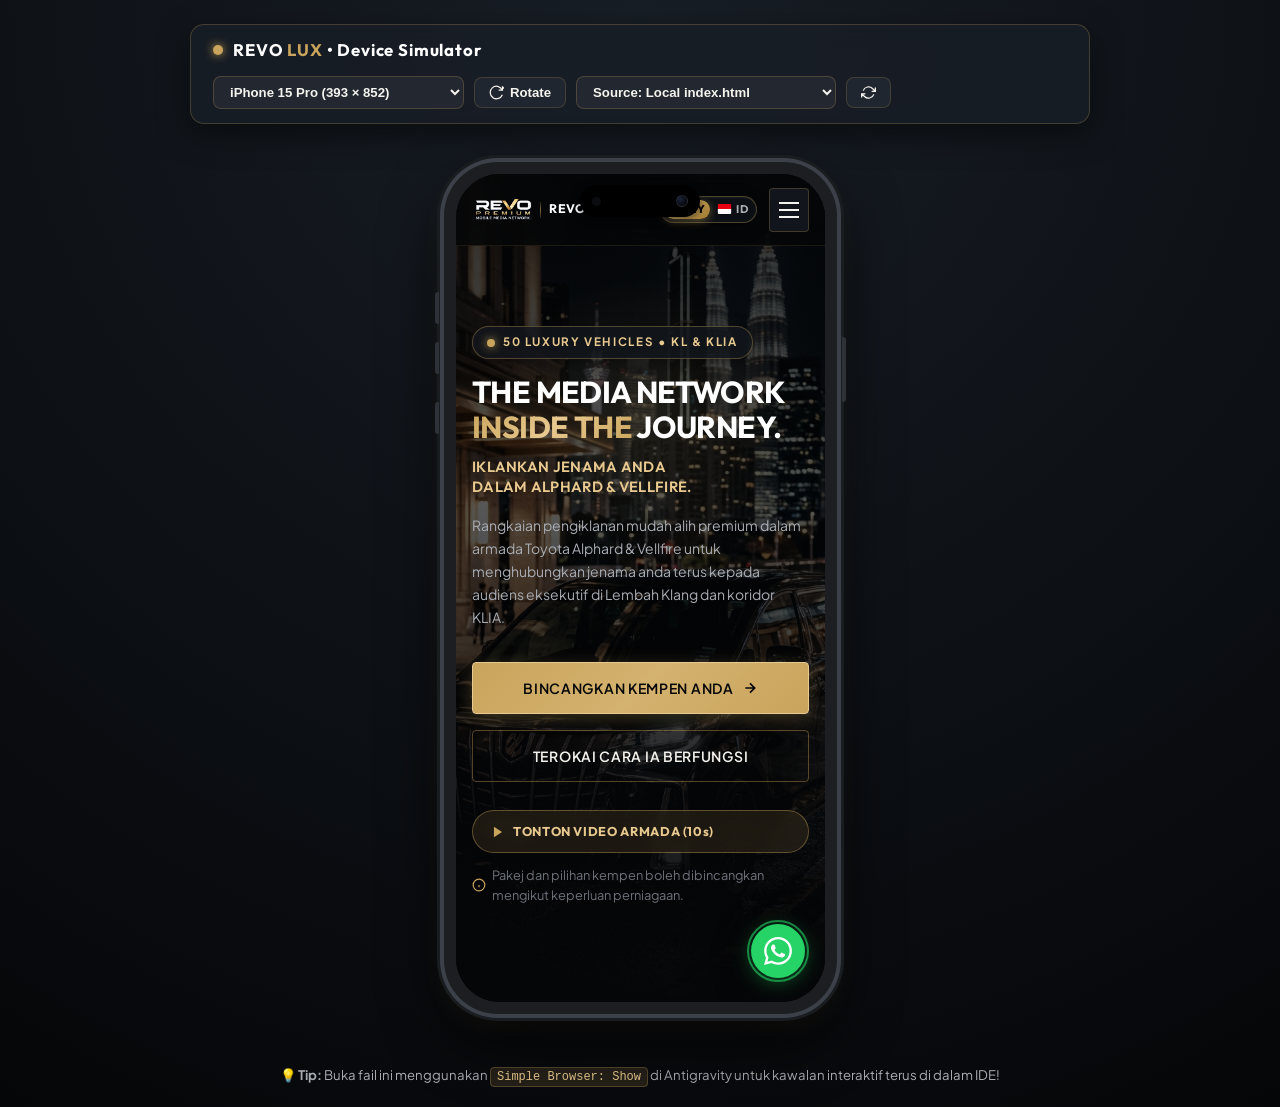
<file: preview-mobile.html>
<!DOCTYPE html>
<html lang="en">
<head>
  <meta charset="UTF-8">
  <meta name="viewport" content="width=device-width, initial-scale=1.0">
  <title>REVO LUX MEDIA — Live Mobile Device Simulator</title>
  <link rel="preconnect" href="https://fonts.googleapis.com">
  <link rel="preconnect" href="https://fonts.gstatic.com" crossorigin>
  <link href="https://fonts.googleapis.com/css2?family=Outfit:wght@400;600;700&family=Plus+Jakarta+Sans:wght@400;500;600&display=swap" rel="stylesheet">
  <style>
    *, *::before, *::after {
      box-sizing: border-box;
      margin: 0;
      padding: 0;
    }

    body {
      font-family: 'Plus Jakarta Sans', -apple-system, sans-serif;
      background: radial-gradient(circle at top, #181E26 0%, #050608 100%);
      color: #F5F3EE;
      min-height: 100vh;
      display: flex;
      flex-direction: column;
      align-items: center;
      padding: 24px 16px;
      overflow-x: hidden;
    }

    /* Top Control Hub */
    .controls-header {
      width: 100%;
      max-width: 900px;
      display: flex;
      flex-wrap: wrap;
      align-items: center;
      justify-content: space-between;
      gap: 16px;
      padding: 14px 22px;
      background: rgba(24, 30, 38, 0.85);
      border: 1px solid rgba(201, 164, 92, 0.25);
      border-radius: 14px;
      box-shadow: 0 10px 30px rgba(0, 0, 0, 0.5);
      backdrop-filter: blur(12px);
      margin-bottom: 28px;
    }

    .brand-badge {
      display: flex;
      align-items: center;
      gap: 10px;
    }

    .brand-badge-dot {
      width: 10px;
      height: 10px;
      border-radius: 50%;
      background: #C9A45C;
      box-shadow: 0 0 10px #C9A45C;
    }

    .brand-title {
      font-family: 'Outfit', sans-serif;
      font-weight: 700;
      font-size: 1.05rem;
      color: #FFFFFF;
      letter-spacing: 0.05em;
    }

    .brand-title span {
      color: #C9A45C;
    }

    .control-actions {
      display: flex;
      align-items: center;
      gap: 10px;
      flex-wrap: wrap;
    }

    .btn-tool {
      background: rgba(36, 42, 50, 0.8);
      border: 1px solid rgba(201, 164, 92, 0.2);
      color: #F5F3EE;
      padding: 7px 14px;
      border-radius: 8px;
      font-size: 0.825rem;
      font-weight: 600;
      cursor: pointer;
      display: flex;
      align-items: center;
      gap: 6px;
      transition: all 0.2s ease;
    }

    .btn-tool:hover, .btn-tool.active {
      background: rgba(201, 164, 92, 0.2);
      border-color: #C9A45C;
      color: #E8C98F;
    }

    .device-select {
      background: rgba(36, 42, 50, 0.9);
      border: 1px solid rgba(201, 164, 92, 0.25);
      color: #F5F3EE;
      padding: 7px 12px;
      border-radius: 8px;
      font-size: 0.825rem;
      font-weight: 600;
      outline: none;
      cursor: pointer;
    }

    /* Device Mockup Wrapper */
    .simulator-stage {
      position: relative;
      display: flex;
      justify-content: center;
      align-items: center;
      padding: 10px 0 40px;
      transition: transform 0.3s ease;
    }

    /* Realistic Smartphone Body (iPhone 15 Pro Aesthetic) */
    .phone-chassis {
      position: relative;
      width: 393px;
      height: 852px;
      background: #1C1E22;
      border-radius: 54px;
      padding: 12px;
      box-shadow: 
        0 0 0 4px #3C4048,
        0 0 0 7px #1A1D20,
        0 25px 60px rgba(0, 0, 0, 0.8),
        0 10px 25px rgba(201, 164, 92, 0.15);
      transition: all 0.4s cubic-bezier(0.16, 1, 0.3, 1);
    }

    /* Side Buttons */
    .phone-chassis::before {
      content: '';
      position: absolute;
      left: -9px;
      top: 130px;
      width: 4px;
      height: 32px; /* Action button */
      background: #2E3238;
      border-radius: 3px 0 0 3px;
      box-shadow: 
        0 50px 0 #2E3238, /* Volume Up */
        0 110px 0 #2E3238; /* Volume Down */
    }

    .phone-chassis::after {
      content: '';
      position: absolute;
      right: -9px;
      top: 175px;
      width: 4px;
      height: 65px; /* Power button */
      background: #2E3238;
      border-radius: 0 3px 3px 0;
    }

    /* Inner Screen Glass */
    .phone-screen-glass {
      width: 100%;
      height: 100%;
      background: #050608;
      border-radius: 44px;
      overflow: hidden;
      position: relative;
      box-shadow: inset 0 0 4px rgba(255, 255, 255, 0.1);
    }

    /* Dynamic Island Bar */
    .dynamic-island {
      position: absolute;
      top: 11px;
      left: 50%;
      transform: translateX(-50%);
      width: 120px;
      height: 32px;
      background: #000000;
      border-radius: 20px;
      z-index: 100;
      display: flex;
      align-items: center;
      justify-content: space-between;
      padding: 0 12px;
      box-shadow: 0 2px 8px rgba(0, 0, 0, 0.6);
      pointer-events: none;
    }

    .camera-lens {
      width: 12px;
      height: 12px;
      background: radial-gradient(circle at 30% 30%, #1A2238 0%, #050508 80%);
      border-radius: 50%;
      border: 1px solid rgba(255, 255, 255, 0.1);
    }

    .sensor-dot {
      width: 9px;
      height: 9px;
      background: #0A0C10;
      border-radius: 50%;
    }

    /* Live Website iFrame */
    .phone-viewport-frame {
      width: 100%;
      height: 100%;
      border: none;
      background: #050608;
      display: block;
    }

    /* Landscape Mode */
    .phone-chassis.landscape {
      width: 852px;
      height: 393px;
    }

    .phone-chassis.landscape::before {
      top: -9px;
      left: 175px;
      width: 65px;
      height: 4px;
      border-radius: 3px 3px 0 0;
      box-shadow: none;
    }

    .phone-chassis.landscape::after {
      bottom: -9px;
      top: auto;
      left: 130px;
      right: auto;
      width: 32px;
      height: 4px;
      border-radius: 0 0 3px 3px;
    }

    .phone-chassis.landscape .dynamic-island {
      top: 50%;
      left: 11px;
      transform: translateY(-50%) rotate(90deg);
    }

    /* Device Variations */
    .phone-chassis.s24 {
      border-radius: 36px;
    }
    .phone-chassis.s24 .phone-screen-glass {
      border-radius: 28px;
    }
    .phone-chassis.s24 .dynamic-island {
      width: 14px;
      height: 14px;
      border-radius: 50%;
      padding: 0;
      justify-content: center;
      top: 14px;
    }
    .phone-chassis.s24 .sensor-dot {
      display: none;
    }

    /* Footer hints */
    .simulator-hint {
      margin-top: 12px;
      font-size: 0.825rem;
      color: #A9ADB4;
      display: flex;
      align-items: center;
      gap: 8px;
    }

    .simulator-hint kbd {
      background: rgba(201, 164, 92, 0.15);
      border: 1px solid rgba(201, 164, 92, 0.3);
      border-radius: 4px;
      padding: 2px 6px;
      font-size: 0.75rem;
      color: #E8C98F;
    }
  </style>
</head>
<body>

  <!-- Controls Hub -->
  <header class="controls-header">
    <div class="brand-badge">
      <div class="brand-badge-dot"></div>
      <div class="brand-title">REVO <span>LUX</span> &bull; Device Simulator</div>
    </div>

    <div class="control-actions">
      <!-- Device Selector -->
      <select id="deviceSelector" class="device-select" aria-label="Select Device Model">
        <option value="iphone15" selected>iPhone 15 Pro (393 &times; 852)</option>
        <option value="iphone14" >iPhone 14 / 13 (390 &times; 844)</option>
        <option value="s24">Samsung Galaxy S24 (412 &times; 915)</option>
        <option value="se">iPhone SE (375 &times; 667)</option>
      </select>

      <!-- Orientation Toggle -->
      <button type="button" id="rotateBtn" class="btn-tool" title="Rotate Orientation">
        <svg width="15" height="15" viewBox="0 0 24 24" fill="none" stroke="currentColor" stroke-width="2"><path d="M21.5 2v6h-6M21.34 15.57a10 10 0 1 1-.57-8.38l5.67-5.67"/></svg>
        <span>Rotate</span>
      </button>

      <!-- Source Toggle (Local index.html vs index.php vs Live Domain vs GitHub Pages) -->
      <select id="sourceSelector" class="device-select" aria-label="Select Source">
        <option value="index.html" selected>Source: Local index.html</option>
        <option value="index.php">Source: Local index.php</option>
        <option value="https://revoluxmedia.my.id/">Source: revoluxmedia.my.id (Live)</option>
        <option value="https://recreativeid.github.io/REVOLUXMEDIA/">Source: GitHub Pages</option>
      </select>

      <!-- Reload button -->
      <button type="button" id="reloadBtn" class="btn-tool" title="Reload Frame">
        <svg width="15" height="15" viewBox="0 0 24 24" fill="none" stroke="currentColor" stroke-width="2"><path d="M23 4v6h-6M1 20v-6h6M3.51 9a9 9 0 0 1 14.85-3.36L23 10M1 14l4.64 4.36A9 9 0 0 0 20.49 15"/></svg>
      </button>
    </div>
  </header>

  <!-- Physical Smartphone Frame -->
  <main class="simulator-stage">
    <div class="phone-chassis" id="phoneChassis">
      <div class="phone-screen-glass">
        <!-- Dynamic Island / Punch Hole -->
        <div class="dynamic-island" id="dynamicIsland">
          <div class="sensor-dot"></div>
          <div class="camera-lens"></div>
        </div>

        <!-- Embedded Interactive Web Page -->
        <iframe 
          id="viewportIframe" 
          class="phone-viewport-frame" 
          src="index.html" 
          title="REVO LUX MEDIA Mobile Preview"
          loading="eager">
        </iframe>
      </div>
    </div>
  </main>

  <footer class="simulator-hint">
    <span>💡 <strong>Tip:</strong> Buka fail ini menggunakan <kbd>Simple Browser: Show</kbd> di Antigravity untuk kawalan interaktif terus di dalam IDE!</span>
  </footer>

  <script>
    const phoneChassis = document.getElementById('phoneChassis');
    const deviceSelector = document.getElementById('deviceSelector');
    const rotateBtn = document.getElementById('rotateBtn');
    const sourceSelector = document.getElementById('sourceSelector');
    const reloadBtn = document.getElementById('reloadBtn');
    const viewportIframe = document.getElementById('viewportIframe');

    const devices = {
      'iphone15': { w: 393, h: 852, type: 'iphone' },
      'iphone14': { w: 390, h: 844, type: 'iphone' },
      's24': { w: 412, h: 915, type: 's24' },
      'se': { w: 375, h: 667, type: 'iphone' }
    };

    let isLandscape = false;
    let currentDevice = 'iphone15';

    function applyDimensions() {
      const spec = devices[currentDevice];
      phoneChassis.className = 'phone-chassis' + (isLandscape ? ' landscape' : '') + (spec.type === 's24' ? ' s24' : '');
      
      if (isLandscape) {
        phoneChassis.style.width = spec.h + 'px';
        phoneChassis.style.height = spec.w + 'px';
      } else {
        phoneChassis.style.width = spec.w + 'px';
        phoneChassis.style.height = spec.h + 'px';
      }
    }

    deviceSelector.addEventListener('change', (e) => {
      currentDevice = e.target.value;
      applyDimensions();
    });

    rotateBtn.addEventListener('click', () => {
      isLandscape = !isLandscape;
      rotateBtn.classList.toggle('active', isLandscape);
      applyDimensions();
    });

    sourceSelector.addEventListener('change', (e) => {
      viewportIframe.src = e.target.value;
    });

    reloadBtn.addEventListener('click', () => {
      try {
        const url = new URL(viewportIframe.src, window.location.href);
        url.searchParams.set('_t', Date.now());
        viewportIframe.src = url.href;
      } catch (err) {
        viewportIframe.src = viewportIframe.src;
      }
    });
  </script>
</body>
</html>
</file>
<file: assets/css/style.css>
/* ==========================================================================
   REVO LUX MEDIA — REVO PREMIUM MOBILE MEDIA NETWORK
   Luxury Automotive In-Car Advertising | Mobile-First CSS Architecture
   Color Palette:
     Obsidian Black:    #050608
     Premium Charcoal:  #12161C
     Graphite Grey:     #242A32
     Metallic Gold:     #C9A45C
     Champagne Gold:    #E8C98F
     Soft Ivory:        #F5F3EE
     Pure White:        #FFFFFF
     Muted Silver:      #A9ADB4
   ========================================================================== */

:root {
  /* Colors */
  --c-obsidian: #050608;
  --c-charcoal: #12161C;
  --c-charcoal-light: #181E26;
  --c-graphite: #242A32;
  --c-graphite-border: rgba(201, 164, 92, 0.18);
  --c-gold-metallic: #C9A45C;
  --c-gold-champagne: #E8C98F;
  --c-gold-glow: rgba(201, 164, 92, 0.25);
  --c-gold-subtle: rgba(201, 164, 92, 0.08);
  --c-ivory: #F5F3EE;
  --c-ivory-muted: #E2DFD6;
  --c-white: #FFFFFF;
  --c-silver: #A9ADB4;
  --c-silver-dark: #6D727B;

  /* Typography */
  --font-heading: 'Outfit', -apple-system, BlinkMacSystemFont, 'Segoe UI', Roboto, sans-serif;
  --font-serif: 'Cinzel', Georgia, serif;
  --font-body: 'Plus Jakarta Sans', -apple-system, BlinkMacSystemFont, 'Segoe UI', Roboto, sans-serif;

  /* Spacing */
  --space-2xs: 4px;
  --space-xs: 8px;
  --space-sm: 12px;
  --space-md: 16px;
  --space-lg: 24px;
  --space-xl: 32px;
  --space-2xl: 48px;
  --space-3xl: 64px;
  --space-4xl: 96px;

  /* Layout */
  --header-height: 72px;
  --radius-sm: 4px;
  --radius-md: 8px;
  --radius-lg: 12px;
  --radius-xl: 16px;
  --container-max: 1240px;

  /* Transitions */
  --transition-fast: 180ms cubic-bezier(0.16, 1, 0.3, 1);
  --transition-base: 280ms cubic-bezier(0.16, 1, 0.3, 1);
  --transition-slow: 480ms cubic-bezier(0.16, 1, 0.3, 1);

  /* Shadows */
  --shadow-sm: 0 4px 12px rgba(5, 6, 8, 0.35);
  --shadow-md: 0 8px 24px rgba(5, 6, 8, 0.55);
  --shadow-gold: 0 10px 30px rgba(201, 164, 92, 0.15);
  --shadow-card: 0 12px 36px rgba(0, 0, 0, 0.6);
}

/* Base Reset & Core Standards */
*, *::before, *::after {
  box-sizing: border-box;
  margin: 0;
  padding: 0;
}

html {
  font-size: 16px;
  scroll-behavior: smooth;
  scroll-padding-top: var(--header-height);
  -webkit-text-size-adjust: 100%;
  color-scheme: dark;
}

body {
  font-family: var(--font-body);
  background-color: var(--c-obsidian);
  color: var(--c-ivory);
  line-height: 1.6;
  font-weight: 400;
  overflow-x: hidden;
  position: relative;
  -webkit-font-smoothing: antialiased;
  -moz-osx-font-smoothing: grayscale;
}

/* Custom Scrollbar */
::-webkit-scrollbar {
  width: 8px;
}
::-webkit-scrollbar-track {
  background: var(--c-obsidian);
}
::-webkit-scrollbar-thumb {
  background: var(--c-graphite);
  border-radius: 4px;
  border: 2px solid var(--c-obsidian);
}
::-webkit-scrollbar-thumb:hover {
  background: var(--c-gold-metallic);
}

/* Images & Media */
img, svg, picture, video {
  display: block;
  max-width: 100%;
  height: auto;
}

/* Typography Defaults */
h1, h2, h3, h4, h5, h6 {
  font-family: var(--font-heading);
  color: var(--c-white);
  font-weight: 600;
  line-height: 1.25;
  letter-spacing: -0.015em;
  text-wrap: balance;
}

p {
  color: var(--c-silver);
  font-size: 0.965rem;
  line-height: 1.65;
}

a {
  color: inherit;
  text-decoration: none;
  transition: color var(--transition-fast);
}

button, input, select, textarea {
  font: inherit;
  color: inherit;
}

/* Container */
.revo-container {
  width: 100%;
  max-width: var(--container-max);
  margin-left: auto;
  margin-right: auto;
  padding-left: var(--space-md);
  padding-right: var(--space-md);
}

@media (min-width: 768px) {
  .revo-container {
    padding-left: var(--space-xl);
    padding-right: var(--space-xl);
  }
}

/* Section Common Styling */
.revo-section {
  padding-top: var(--space-3xl);
  padding-bottom: var(--space-3xl);
  position: relative;
}

@media (min-width: 1024px) {
  .revo-section {
    padding-top: var(--space-4xl);
    padding-bottom: var(--space-4xl);
  }
}

.section-tag {
  display: inline-flex;
  align-items: center;
  gap: var(--space-xs);
  font-size: 0.75rem;
  font-weight: 700;
  text-transform: uppercase;
  letter-spacing: 0.16em;
  color: var(--c-gold-metallic);
  margin-bottom: var(--space-sm);
}

.section-tag::before {
  content: '';
  display: inline-block;
  width: 14px;
  height: 2px;
  background: linear-gradient(90deg, var(--c-gold-metallic), var(--c-gold-champagne));
}

.section-title {
  font-size: 1.75rem;
  font-weight: 600;
  margin-bottom: var(--space-sm);
  color: var(--c-white);
}

@media (min-width: 768px) {
  .section-title {
    font-size: 2.25rem;
  }
}

@media (min-width: 1024px) {
  .section-title {
    font-size: 2.65rem;
  }
}

.section-subtitle {
  font-size: 1rem;
  color: var(--c-silver);
  max-width: 680px;
  line-height: 1.6;
}

.section-header {
  margin-bottom: var(--space-2xl);
}

.section-header.text-center {
  text-align: center;
}

.section-header.text-center .section-tag {
  justify-content: center;
}

.section-header.text-center .section-tag::after {
  content: '';
  display: inline-block;
  width: 14px;
  height: 2px;
  background: linear-gradient(90deg, var(--c-gold-champagne), var(--c-gold-metallic));
}

.section-header.text-center .section-subtitle {
  margin-left: auto;
  margin-right: auto;
}

/* Gold Accent Text & Highlights */
.text-gold {
  color: var(--c-gold-metallic);
}

.text-gold-gradient {
  background: linear-gradient(135deg, var(--c-gold-metallic) 0%, var(--c-gold-champagne) 50%, var(--c-gold-metallic) 100%);
  -webkit-background-clip: text;
  -webkit-text-fill-color: transparent;
}

/* ==========================================================================
   BUTTONS & CTAs
   ========================================================================== */
.btn {
  display: inline-flex;
  align-items: center;
  justify-content: center;
  gap: var(--space-xs);
  padding: 14px 26px;
  border-radius: var(--radius-sm);
  font-size: 0.875rem;
  font-weight: 600;
  letter-spacing: 0.05em;
  text-transform: uppercase;
  cursor: pointer;
  border: 1px solid transparent;
  transition: all var(--transition-base);
  text-align: center;
  position: relative;
  overflow: hidden;
  min-height: 48px;
  min-width: 48px;
  white-space: nowrap;
}

.btn-primary {
  background: linear-gradient(135deg, #C9A45C 0%, #D4B26F 50%, #C9A45C 100%);
  color: #050608;
  border-color: #E8C98F;
  box-shadow: 0 4px 18px rgba(201, 164, 92, 0.28);
}

.btn-primary:hover, .btn-primary:focus-visible {
  background: linear-gradient(135deg, #D4B26F 0%, #E8C98F 50%, #D4B26F 100%);
  box-shadow: 0 6px 24px rgba(201, 164, 92, 0.42);
  transform: translateY(-1px);
  color: #050608;
}

.btn-outline {
  background: transparent;
  color: var(--c-ivory);
  border-color: rgba(201, 164, 92, 0.4);
}

.btn-outline:hover, .btn-outline:focus-visible {
  border-color: var(--c-gold-metallic);
  background: rgba(201, 164, 92, 0.08);
  color: var(--c-white);
  transform: translateY(-1px);
}

.btn-sm {
  padding: 8px 16px;
  font-size: 0.775rem;
  min-height: 38px;
}

.btn-full-mobile {
  width: 100%;
}

@media (min-width: 640px) {
  .btn-full-mobile {
    width: auto;
  }
}

.btn-text-link {
  display: inline-flex;
  align-items: center;
  gap: 6px;
  font-size: 0.85rem;
  font-weight: 600;
  color: var(--c-gold-metallic);
  background: none;
  border: none;
  padding: 4px 0;
  cursor: pointer;
  position: relative;
}

.btn-text-link::after {
  content: '';
  position: absolute;
  left: 0;
  bottom: 0;
  width: 0%;
  height: 1px;
  background: var(--c-gold-metallic);
  transition: width var(--transition-base);
}

.btn-text-link:hover::after, .btn-text-link:focus-visible::after {
  width: 100%;
}

/* Microcopy beneath buttons */
.microcopy {
  font-size: 0.8rem;
  color: var(--c-silver-dark);
  margin-top: var(--space-xs);
  display: flex;
  align-items: center;
  gap: 6px;
}

.microcopy svg {
  flex-shrink: 0;
  color: var(--c-gold-metallic);
}

/* ==========================================================================
   NAVIGATION (HEADER)
   ========================================================================== */
.revo-header {
  position: fixed;
  top: 0;
  left: 0;
  right: 0;
  height: var(--header-height);
  z-index: 1000;
  background: rgba(5, 6, 8, 0.85);
  backdrop-filter: blur(16px);
  -webkit-backdrop-filter: blur(16px);
  border-bottom: 1px solid rgba(201, 164, 92, 0.12);
  transition: all var(--transition-base);
}

.revo-header.scrolled {
  background: rgba(5, 6, 8, 0.96);
  border-bottom-color: rgba(201, 164, 92, 0.22);
  box-shadow: 0 10px 30px rgba(0, 0, 0, 0.5);
}

.header-inner {
  height: 100%;
  display: flex;
  align-items: center;
  justify-content: space-between;
}

/* Brand Wordmark */
.brand-link {
  display: flex;
  align-items: center;
  gap: 12px;
  text-decoration: none;
  transition: opacity var(--transition-fast);
}

.brand-link:hover {
  opacity: 0.92;
}

.brand-logo-img {
  height: 30px;
  width: auto;
  max-width: 90px;
  object-fit: contain;
  display: block;
  flex-shrink: 0;
  transition: transform var(--transition-fast);
}

.brand-link:hover .brand-logo-img {
  transform: scale(1.03);
}

.brand-divider {
  width: 1px;
  height: 20px;
  background: linear-gradient(180deg, rgba(201, 164, 92, 0.15) 0%, rgba(201, 164, 92, 0.65) 50%, rgba(201, 164, 92, 0.15) 100%);
  flex-shrink: 0;
}

.brand-emblem {
  width: 32px;
  height: 32px;
  border: 1px solid var(--c-gold-metallic);
  display: flex;
  align-items: center;
  justify-content: center;
  position: relative;
  background: radial-gradient(circle, rgba(201, 164, 92, 0.15) 0%, rgba(18, 22, 28, 0.9) 100%);
  border-radius: var(--radius-sm);
}

.brand-emblem::after {
  content: '';
  position: absolute;
  inset: 2px;
  border: 1px solid rgba(232, 201, 143, 0.35);
  pointer-events: none;
}

.brand-emblem svg {
  width: 18px;
  height: 18px;
  color: var(--c-gold-champagne);
}

.brand-text {
  display: flex;
  align-items: center;
}

.brand-name {
  font-family: var(--font-heading);
  font-size: 1.02rem;
  font-weight: 700;
  letter-spacing: 0.06em;
  color: var(--c-white);
  line-height: 1;
  white-space: nowrap;
}

.brand-name span {
  color: var(--c-gold-metallic);
}

.brand-tagline-sub {
  display: none;
}

@media (max-width: 768px) {
  .brand-link {
    gap: 8px;
  }
  .brand-logo-img {
    height: 25px;
    max-width: 75px;
  }
  .brand-divider {
    height: 16px;
  }
  .brand-name {
    font-size: 0.88rem;
    letter-spacing: 0.04em;
  }
}

@media (max-width: 400px) {
  .brand-logo-img {
    height: 22px;
    max-width: 65px;
  }
  .brand-name {
    font-size: 0.78rem;
    letter-spacing: 0.03em;
  }
}

/* Desktop Nav Links */
.desktop-nav {
  display: none;
  align-items: center;
  gap: clamp(14px, 1.8vw, 24px);
}

.nav-link {
  font-size: 0.85rem;
  font-weight: 500;
  color: var(--c-silver);
  letter-spacing: 0.03em;
  position: relative;
  padding: 6px 0;
  white-space: nowrap;
  transition: color var(--transition-fast);
}

.nav-link::after {
  content: '';
  position: absolute;
  left: 0;
  bottom: 0;
  width: 0%;
  height: 2px;
  background: var(--c-gold-metallic);
  transition: width var(--transition-base);
}

.nav-link:hover, .nav-link:focus-visible {
  color: var(--c-white);
}

.nav-link:hover::after, .nav-link:focus-visible::after {
  width: 100%;
}

.header-actions {
  display: flex;
  align-items: center;
  gap: var(--space-sm);
}

.header-enquire-btn {
  display: none;
}

@media (min-width: 1024px) {
  .desktop-nav {
    display: flex;
  }
  .header-enquire-btn {
    display: inline-flex;
  }
}

/* ==========================================================================
   LANGUAGE SWITCHER (HEADER & MOBILE DRAWER)
   ========================================================================== */
.revo-lang-switcher {
  display: inline-flex;
  align-items: center;
  background: rgba(14, 18, 23, 0.9);
  border: 1px solid rgba(201, 164, 92, 0.35);
  border-radius: 999px;
  padding: 3px;
  gap: 2px;
  backdrop-filter: blur(12px);
  -webkit-backdrop-filter: blur(12px);
  box-shadow: 0 4px 15px rgba(0, 0, 0, 0.35), inset 0 1px 0 rgba(255, 255, 255, 0.05);
  transition: all var(--transition-fast);
  user-select: none;
}

.revo-lang-switcher:hover {
  border-color: rgba(201, 164, 92, 0.7);
  box-shadow: 0 4px 20px rgba(201, 164, 92, 0.2), inset 0 1px 0 rgba(255, 255, 255, 0.08);
}

.lang-toggle-btn {
  display: inline-flex;
  align-items: center;
  justify-content: center;
  gap: 5px;
  background: transparent;
  border: none;
  border-radius: 999px;
  padding: 5px 9px;
  color: var(--c-silver);
  font-family: var(--font-heading);
  font-size: 0.75rem;
  font-weight: 700;
  letter-spacing: 0.04em;
  cursor: pointer;
  line-height: 1;
  transition: all var(--transition-fast);
  white-space: nowrap;
}

.lang-toggle-btn:hover {
  color: var(--c-white);
  background: rgba(255, 255, 255, 0.08);
}

.lang-toggle-btn.active {
  background: linear-gradient(135deg, #E8C98F 0%, #C9A45C 50%, #9F782B 100%);
  color: #050608;
  font-weight: 800;
  box-shadow: 0 2px 8px rgba(201, 164, 92, 0.45);
}

.lang-flag-svg {
  display: block;
  flex-shrink: 0;
  width: 17px;
  height: 12px;
  border-radius: 2px;
  overflow: hidden;
  box-shadow: 0 1px 2px rgba(0, 0, 0, 0.4);
}

.lang-toggle-text {
  display: inline-block;
  line-height: 1;
}

/* Mobile Drawer Language Section */
.mobile-lang-drawer-card {
  margin: var(--space-md) var(--space-md) 0 var(--space-md);
  padding: 14px 16px;
  background: rgba(24, 30, 38, 0.85);
  border: 1px solid rgba(201, 164, 92, 0.25);
  border-radius: var(--radius-md);
  box-shadow: 0 4px 16px rgba(0, 0, 0, 0.3);
}

.mobile-lang-drawer-title {
  font-family: var(--font-heading);
  font-size: 0.72rem;
  font-weight: 700;
  letter-spacing: 0.12em;
  color: var(--c-gold-metallic);
  text-transform: uppercase;
  margin-bottom: 10px;
  display: flex;
  align-items: center;
  gap: 6px;
}

.mobile-lang-drawer-grid {
  display: grid;
  grid-template-columns: 1fr 1fr;
  gap: 8px;
}

.mobile-lang-drawer-btn {
  display: flex;
  align-items: center;
  justify-content: center;
  gap: 8px;
  background: var(--c-charcoal);
  border: 1px solid rgba(255, 255, 255, 0.08);
  border-radius: var(--radius-sm);
  padding: 10px 8px;
  color: var(--c-silver);
  font-family: var(--font-heading);
  font-size: 0.78rem;
  font-weight: 600;
  cursor: pointer;
  transition: all var(--transition-fast);
}

.mobile-lang-drawer-btn:hover {
  background: var(--c-graphite);
  color: var(--c-white);
  border-color: rgba(201, 164, 92, 0.4);
}

.mobile-lang-drawer-btn.active {
  background: rgba(201, 164, 92, 0.18);
  color: var(--c-gold-metallic);
  border-color: var(--c-gold-metallic);
  box-shadow: 0 0 12px rgba(201, 164, 92, 0.2);
}

.lang-check-icon {
  font-size: 0.75rem;
  color: var(--c-gold-metallic);
  opacity: 0;
  transition: opacity var(--transition-fast);
}

.mobile-lang-drawer-btn.active .lang-check-icon {
  opacity: 1;
}

@media (max-width: 480px) {
  .lang-toggle-btn {
    padding: 4px 7px;
    font-size: 0.7rem;
    gap: 4px;
  }
  .lang-flag-svg {
    width: 15px;
    height: 10px;
  }
}

/* Mobile Hamburger Button */
.hamburger-btn {
  display: flex;
  flex-direction: column;
  justify-content: center;
  align-items: center;
  width: 44px;
  height: 44px;
  background: var(--c-charcoal);
  border: 1px solid rgba(201, 164, 92, 0.25);
  border-radius: var(--radius-sm);
  cursor: pointer;
  padding: 0;
  gap: 5px;
  transition: all var(--transition-fast);
}

.hamburger-btn:hover, .hamburger-btn:focus-visible {
  border-color: var(--c-gold-metallic);
  background: var(--c-graphite);
}

.hamburger-line {
  width: 20px;
  height: 2px;
  background: var(--c-ivory);
  transition: all var(--transition-base);
}

.hamburger-btn.active .hamburger-line:nth-child(1) {
  transform: translateY(7px) rotate(45deg);
}

.hamburger-btn.active .hamburger-line:nth-child(2) {
  opacity: 0;
}

.hamburger-btn.active .hamburger-line:nth-child(3) {
  transform: translateY(-7px) rotate(-45deg);
}

@media (min-width: 1024px) {
  .hamburger-btn {
    display: none;
  }
}

/* Mobile Slide-out Drawer */
.mobile-nav-panel {
  position: fixed;
  top: var(--header-height);
  left: 0;
  right: 0;
  bottom: 0;
  background: rgba(18, 22, 28, 0.98);
  backdrop-filter: blur(24px);
  -webkit-backdrop-filter: blur(24px);
  border-top: 1px solid rgba(201, 164, 92, 0.15);
  z-index: 999;
  display: flex;
  flex-direction: column;
  justify-content: space-between;
  padding: var(--space-xl) var(--space-lg);
  transform: translateY(-110%);
  opacity: 0;
  pointer-events: none;
  transition: all var(--transition-base);
  overflow-y: auto;
}

.mobile-nav-panel.open {
  transform: translateY(0);
  opacity: 1;
  pointer-events: auto;
}

.mobile-nav-links {
  display: flex;
  flex-direction: column;
  gap: var(--space-xs);
  list-style: none;
}

.mobile-nav-link {
  display: flex;
  align-items: center;
  justify-content: space-between;
  padding: 14px 16px;
  font-size: 1.05rem;
  font-weight: 500;
  color: var(--c-ivory);
  border-radius: var(--radius-sm);
  background: rgba(36, 42, 50, 0.25);
  border: 1px solid rgba(201, 164, 92, 0.08);
  transition: all var(--transition-fast);
}

.mobile-nav-link:hover, .mobile-nav-link:focus-visible {
  color: var(--c-gold-champagne);
  background: rgba(201, 164, 92, 0.1);
  border-color: rgba(201, 164, 92, 0.3);
  padding-left: 20px;
}

.mobile-nav-link svg {
  color: var(--c-gold-metallic);
  opacity: 0.7;
}

.mobile-nav-footer {
  margin-top: var(--space-xl);
  display: flex;
  flex-direction: column;
  gap: var(--space-md);
}

.mobile-contact-pill {
  font-size: 0.85rem;
  color: var(--c-silver);
  display: flex;
  align-items: center;
  gap: var(--space-xs);
  justify-content: center;
}

/* ==========================================================================
   HERO SECTION (CINEMATIC AUTOMOTIVE)
   ========================================================================== */
.hero-section {
  position: relative;
  min-height: 100vh;
  display: flex;
  align-items: center;
  padding-top: calc(var(--header-height) + var(--space-2xl));
  padding-bottom: var(--space-3xl);
  background-color: var(--c-obsidian);
  overflow: hidden;
}

.hero-background-wrapper {
  position: absolute;
  inset: 0;
  z-index: 1;
  pointer-events: none;
}

.hero-bg-img {
  width: 100%;
  height: 100%;
  object-fit: cover;
  object-position: center top;
  filter: brightness(0.65) contrast(1.08);
}

/* Mobile specific hero crop */
.hero-bg-mobile {
  display: block;
}
.hero-bg-desktop {
  display: none;
}

@media (min-width: 768px) {
  .hero-bg-mobile {
    display: none;
  }
  .hero-bg-desktop {
    display: block;
  }
}

.hero-overlay {
  position: absolute;
  inset: 0;
  background: linear-gradient(
    180deg,
    rgba(5, 6, 8, 0.75) 0%,
    rgba(5, 6, 8, 0.5) 40%,
    rgba(5, 6, 8, 0.88) 85%,
    rgba(5, 6, 8, 1) 100%
  );
}

.hero-radial-glow {
  position: absolute;
  top: 30%;
  left: 50%;
  transform: translate(-50%, -50%);
  width: 80vw;
  height: 80vw;
  max-width: 800px;
  max-height: 800px;
  background: radial-gradient(circle, rgba(201, 164, 92, 0.12) 0%, rgba(5, 6, 8, 0) 70%);
  pointer-events: none;
}

.hero-content {
  position: relative;
  z-index: 2;
  max-width: 720px;
}

.hero-badge {
  display: inline-flex;
  align-items: center;
  gap: var(--space-xs);
  padding: 6px 14px;
  background: rgba(18, 22, 28, 0.85);
  border: 1px solid rgba(201, 164, 92, 0.35);
  border-radius: 30px;
  margin-bottom: var(--space-md);
  box-shadow: 0 4px 16px rgba(0, 0, 0, 0.4);
}

.hero-badge-dot {
  width: 8px;
  height: 8px;
  border-radius: 50%;
  background: var(--c-gold-metallic);
  box-shadow: 0 0 10px var(--c-gold-metallic);
}

.hero-badge-text {
  font-size: 0.725rem;
  font-weight: 700;
  letter-spacing: 0.14em;
  text-transform: uppercase;
  color: var(--c-gold-champagne);
}

.hero-title {
  font-size: clamp(1.9rem, 5.2vw, 3.8rem);
  font-weight: 700;
  line-height: 1.15;
  margin-bottom: var(--space-sm);
  color: var(--c-white);
  letter-spacing: -0.02em;
}

.hero-headline-my {
  font-size: clamp(0.925rem, 2.5vw, 1.25rem);
  font-weight: 600;
  color: var(--c-gold-champagne);
  margin-bottom: var(--space-md);
  line-height: 1.4;
  letter-spacing: 0.02em;
}

.hero-description {
  font-size: clamp(0.875rem, 2vw, 1.05rem);
  color: var(--c-silver);
  margin-bottom: var(--space-xl);
  line-height: 1.65;
  max-width: 620px;
}

.hero-cta-group {
  display: flex;
  flex-direction: column;
  gap: var(--space-md);
  margin-bottom: var(--space-sm);
}

@media (min-width: 640px) {
  .hero-cta-group {
    flex-direction: row;
    align-items: center;
  }
}

/* ==========================================================================
   VALUE PROPOSITION STRIP
   ========================================================================== */
.value-strip {
  background-color: var(--c-charcoal);
  border-top: 1px solid rgba(201, 164, 92, 0.2);
  border-bottom: 1px solid rgba(201, 164, 92, 0.2);
  padding: var(--space-2xl) 0;
  position: relative;
  z-index: 5;
}

.value-strip-header {
  text-align: center;
  margin-bottom: var(--space-xl);
}

.value-strip-title {
  font-size: 1.35rem;
  color: var(--c-white);
  font-weight: 600;
}

@media (min-width: 768px) {
  .value-strip-title {
    font-size: 1.65rem;
  }
}

.value-grid {
  display: grid;
  grid-template-columns: 1fr;
  gap: var(--space-md);
}

@media (min-width: 640px) {
  .value-grid {
    grid-template-columns: repeat(3, 1fr);
    gap: var(--space-lg);
  }
}

.value-card {
  background: rgba(36, 42, 50, 0.35);
  border: 1px solid rgba(201, 164, 92, 0.14);
  border-radius: var(--radius-md);
  padding: var(--space-lg);
  display: flex;
  flex-direction: column;
  gap: var(--space-sm);
  transition: all var(--transition-base);
  position: relative;
}

.value-card:hover {
  border-color: rgba(201, 164, 92, 0.35);
  background: rgba(36, 42, 50, 0.55);
  transform: translateY(-2px);
}

.value-card-icon {
  width: 44px;
  height: 44px;
  border-radius: var(--radius-sm);
  background: rgba(201, 164, 92, 0.1);
  border: 1px solid rgba(201, 164, 92, 0.3);
  display: flex;
  align-items: center;
  justify-content: center;
  color: var(--c-gold-champagne);
  margin-bottom: 4px;
}

.value-card-title {
  font-size: 0.95rem;
  font-weight: 700;
  letter-spacing: 0.08em;
  text-transform: uppercase;
  color: var(--c-white);
}

.value-card-desc {
  font-size: 0.875rem;
  color: var(--c-silver);
  line-height: 1.55;
}

/* ==========================================================================
   ABOUT REVO (EDITORIAL ASYMMETRIC CONTRAST)
   ========================================================================== */
.about-section {
  background: var(--c-obsidian);
  position: relative;
}

.about-grid {
  display: grid;
  grid-template-columns: 1fr;
  gap: var(--space-xl);
  align-items: center;
}

@media (min-width: 992px) {
  .about-grid {
    grid-template-columns: 1fr 1.05fr;
    gap: var(--space-3xl);
  }
}

.about-image-card {
  position: relative;
  border-radius: var(--radius-lg);
  overflow: hidden;
  border: 1px solid rgba(201, 164, 92, 0.35);
  box-shadow: 0 16px 40px rgba(0, 0, 0, 0.5);
  aspect-ratio: 2/3;
  max-width: 400px;
  width: 100%;
  margin: 0 auto;
  background: var(--c-graphite);
  transition: all var(--transition-base);
}

.about-image-card:hover {
  border-color: rgba(201, 164, 92, 0.65);
  transform: translateY(-4px);
  box-shadow: 0 20px 45px rgba(0, 0, 0, 0.6), 0 0 25px rgba(201, 164, 92, 0.2);
}

.about-image-card img {
  width: 100%;
  height: 100%;
  object-fit: cover;
  object-position: center;
  display: block;
  transition: transform var(--transition-slow);
}

.about-image-card:hover img {
  transform: scale(1.03);
}

.about-image-badge {
  position: absolute;
  bottom: 16px;
  left: 16px;
  right: 16px;
  background: rgba(5, 6, 8, 0.88);
  backdrop-filter: blur(8px);
  border: 1px solid rgba(201, 164, 92, 0.3);
  padding: 12px 16px;
  border-radius: var(--radius-sm);
  display: flex;
  align-items: center;
  justify-content: space-between;
}

.about-image-badge-text {
  font-size: 0.775rem;
  font-weight: 600;
  letter-spacing: 0.08em;
  color: var(--c-gold-champagne);
  text-transform: uppercase;
}

/* Dark Luxury Matching Panel (No Harsh White Background) */
.about-content-panel {
  background: linear-gradient(180deg, rgba(24, 30, 38, 0.85) 0%, rgba(18, 22, 28, 0.95) 100%);
  color: var(--c-ivory);
  padding: var(--space-xl) var(--space-lg);
  border-radius: var(--radius-lg);
  box-shadow: 0 16px 40px rgba(0, 0, 0, 0.6), inset 0 1px 0 rgba(201, 164, 92, 0.2);
  border: 1px solid rgba(201, 164, 92, 0.25);
  border-left: 4px solid var(--c-gold-metallic);
  position: relative;
  backdrop-filter: blur(12px);
  -webkit-backdrop-filter: blur(12px);
}

@media (min-width: 768px) {
  .about-content-panel {
    padding: var(--space-2xl);
  }
}

.about-content-panel .section-tag {
  color: var(--c-gold-metallic);
}
.about-content-panel .section-tag::before {
  background: var(--c-gold-metallic);
}

.about-content-panel .section-title {
  color: var(--c-white);
  margin-bottom: var(--space-md);
}

.about-lead-text {
  font-size: 1.05rem;
  font-weight: 600;
  color: var(--c-gold-champagne);
  line-height: 1.6;
  margin-bottom: var(--space-md);
}

.about-body-text {
  color: var(--c-silver);
  font-size: 0.95rem;
  line-height: 1.7;
  margin-bottom: var(--space-lg);
}

/* ==========================================================================
   HOW IT WORKS (SIMPLIFY DECISION)
   ========================================================================== */
.how-it-works-section {
  background: var(--c-charcoal);
  border-top: 1px solid rgba(201, 164, 92, 0.12);
  border-bottom: 1px solid rgba(201, 164, 92, 0.12);
}

.steps-container {
  display: grid;
  grid-template-columns: 1fr;
  gap: var(--space-lg);
  position: relative;
  margin-bottom: var(--space-2xl);
}

@media (min-width: 768px) {
  .steps-container {
    grid-template-columns: repeat(3, 1fr);
    gap: var(--space-xl);
  }
}

.step-card {
  background: rgba(36, 42, 50, 0.35);
  border: 1px solid rgba(201, 164, 92, 0.16);
  border-radius: var(--radius-md);
  padding: var(--space-xl) var(--space-lg);
  position: relative;
  display: flex;
  flex-direction: column;
  transition: all var(--transition-base);
}

.step-card:hover {
  border-color: rgba(201, 164, 92, 0.4);
  background: rgba(36, 42, 50, 0.6);
  transform: translateY(-2px);
}

.step-number-pill {
  font-family: var(--font-heading);
  font-size: 0.8rem;
  font-weight: 700;
  letter-spacing: 0.14em;
  color: var(--c-gold-metallic);
  text-transform: uppercase;
  margin-bottom: var(--space-sm);
  display: flex;
  align-items: center;
  gap: 8px;
}

.step-number-pill::before {
  content: '';
  width: 8px;
  height: 8px;
  border-radius: 50%;
  background: var(--c-gold-metallic);
}

.step-title {
  font-size: 1.15rem;
  font-weight: 600;
  color: var(--c-white);
  margin-bottom: var(--space-sm);
}

.step-description {
  font-size: 0.9rem;
  color: var(--c-silver);
  line-height: 1.6;
}

/* ==========================================================================
   ADVERTISING SOLUTIONS (6 INTERACTIVE CARDS)
   ========================================================================== */
.solutions-grid {
  display: grid;
  grid-template-columns: 1fr;
  gap: var(--space-md);
}

@media (min-width: 640px) {
  .solutions-grid {
    grid-template-columns: repeat(2, 1fr);
    gap: var(--space-lg);
  }
}

@media (min-width: 1024px) {
  .solutions-grid {
    grid-template-columns: repeat(3, 1fr);
  }
}

.solution-card {
  background: var(--c-charcoal);
  border: 1px solid rgba(201, 164, 92, 0.15);
  border-radius: var(--radius-md);
  padding: var(--space-xl) var(--space-lg);
  display: flex;
  flex-direction: column;
  justify-content: space-between;
  transition: all var(--transition-base);
  position: relative;
  overflow: hidden;
}

.solution-card::before {
  content: '';
  position: absolute;
  top: 0;
  left: 0;
  right: 0;
  height: 2px;
  background: linear-gradient(90deg, transparent, var(--c-gold-metallic), transparent);
  opacity: 0;
  transition: opacity var(--transition-base);
}

.solution-card:hover {
  border-color: rgba(201, 164, 92, 0.4);
  transform: translateY(-3px);
  box-shadow: 0 12px 30px rgba(0, 0, 0, 0.5);
}

.solution-card:hover::before {
  opacity: 1;
}

.solution-icon-wrap {
  width: 50px;
  height: 50px;
  border-radius: var(--radius-sm);
  background: rgba(201, 164, 92, 0.08);
  border: 1px solid rgba(201, 164, 92, 0.25);
  display: flex;
  align-items: center;
  justify-content: center;
  color: var(--c-gold-champagne);
  margin-bottom: var(--space-md);
}

.solution-title {
  font-size: 1.1rem;
  font-weight: 600;
  color: var(--c-white);
  margin-bottom: var(--space-xs);
  letter-spacing: -0.01em;
}

.solution-desc {
  font-size: 0.885rem;
  color: var(--c-silver);
  line-height: 1.6;
  margin-bottom: var(--space-lg);
}

.solution-footer {
  margin-top: auto;
  padding-top: var(--space-sm);
  border-top: 1px solid rgba(201, 164, 92, 0.1);
  display: flex;
  align-items: center;
  justify-content: space-between;
}

.solution-disclaimer {
  margin-top: var(--space-xl);
  text-align: center;
  font-size: 0.8rem;
  color: var(--c-silver-dark);
}

/* ==========================================================================
   OUR NETWORK (50 VEHICLES RESPONSIBLE SCALE)
   ========================================================================== */
.network-section {
  background: var(--c-obsidian);
  position: relative;
  overflow: hidden;
}

.network-grid {
  display: grid;
  grid-template-columns: 1fr;
  gap: var(--space-xl);
  align-items: center;
}

@media (min-width: 992px) {
  .network-grid {
    grid-template-columns: 1fr 1fr;
    gap: var(--space-3xl);
  }
}

.network-image-box {
  position: relative;
  border-radius: var(--radius-md);
  overflow: hidden;
  border: 1px solid rgba(201, 164, 92, 0.25);
}

.network-image-box img {
  width: 100%;
  height: 100%;
  object-fit: cover;
}

.network-contexts-grid {
  display: grid;
  grid-template-columns: 1fr;
  gap: var(--space-sm);
  margin-top: var(--space-lg);
  margin-bottom: var(--space-lg);
}

@media (min-width: 480px) {
  .network-contexts-grid {
    grid-template-columns: repeat(2, 1fr);
  }
}

.network-context-item {
  background: var(--c-charcoal);
  border: 1px solid rgba(201, 164, 92, 0.14);
  padding: 14px 16px;
  border-radius: var(--radius-sm);
  display: flex;
  align-items: center;
  gap: var(--space-sm);
}

.network-context-item svg {
  color: var(--c-gold-metallic);
  flex-shrink: 0;
}

.network-context-name {
  font-size: 0.9rem;
  font-weight: 600;
  color: var(--c-white);
}

.network-responsible-note {
  font-size: 0.8rem;
  color: var(--c-silver-dark);
  border-left: 2px solid rgba(201, 164, 92, 0.4);
  padding-left: var(--space-sm);
  margin-top: var(--space-md);
  margin-bottom: var(--space-lg);
  line-height: 1.5;
}

/* ==========================================================================
   INDUSTRIES WE SERVE (10 INDUSTRIES)
   ========================================================================== */
.industries-section {
  background: var(--c-charcoal);
  border-top: 1px solid rgba(201, 164, 92, 0.12);
  border-bottom: 1px solid rgba(201, 164, 92, 0.12);
}

/* ==========================================================================
   INDUSTRIES SECTION: SLEEK COMPACT SECTORS GRID & PANEL
   ========================================================================== */
.industry-sectors-panel {
  display: flex;
  flex-direction: column;
  gap: var(--space-md);
  background: rgba(14, 18, 23, 0.85);
  border: 1px solid rgba(201, 164, 92, 0.25);
  border-radius: var(--radius-xl);
  padding: 24px;
  box-shadow: 0 16px 40px rgba(0, 0, 0, 0.6);
}

@media (max-width: 576px) {
  .industry-sectors-panel {
    padding: 16px 12px;
  }
}

.industry-panel-header {
  margin-bottom: 2px;
}

.industry-panel-tag {
  font-family: var(--font-heading);
  font-size: 0.72rem;
  font-weight: 700;
  letter-spacing: 0.12em;
  color: var(--c-gold-metallic);
  text-transform: uppercase;
  display: inline-block;
  margin-bottom: 4px;
}

.industry-panel-title {
  font-family: var(--font-heading);
  font-size: 1.25rem;
  font-weight: 700;
  color: var(--c-white);
  line-height: 1.3;
  margin-bottom: 6px;
}

.industry-panel-desc {
  font-size: 0.825rem;
  color: var(--c-silver);
  line-height: 1.5;
  margin: 0;
}

.industries-grid {
  display: grid;
  grid-template-columns: repeat(2, 1fr);
  gap: 10px;
  margin: 0;
}

@media (min-width: 640px) {
  .industries-grid {
    grid-template-columns: repeat(3, 1fr);
    gap: 10px;
  }
}

@media (min-width: 992px) {
  .industries-grid {
    grid-template-columns: repeat(3, 1fr);
    gap: 10px;
  }
}

.industry-card {
  background: rgba(22, 28, 36, 0.65);
  border: 1px solid rgba(201, 164, 92, 0.16);
  border-radius: var(--radius-md);
  padding: 10px 12px;
  display: flex;
  flex-direction: row;
  align-items: center;
  text-align: left;
  gap: 10px;
  transition: transform var(--transition-fast), border-color var(--transition-fast), background var(--transition-fast), box-shadow var(--transition-fast);
  box-shadow: 0 2px 10px rgba(0, 0, 0, 0.25);
  min-height: 52px;
}

@media (max-width: 480px) {
  .industry-card {
    padding: 8px 10px;
    gap: 8px;
    min-height: 48px;
  }
}

.industry-card:hover {
  border-color: rgba(201, 164, 92, 0.5);
  background: rgba(28, 36, 48, 0.95);
  transform: translateY(-2px);
  box-shadow: 0 6px 18px rgba(0, 0, 0, 0.5), 0 0 15px rgba(201, 164, 92, 0.15);
}

.industry-icon {
  width: 32px;
  height: 32px;
  border-radius: 8px;
  background: rgba(201, 164, 92, 0.12);
  border: 1px solid rgba(201, 164, 92, 0.22);
  color: var(--c-gold-metallic);
  display: flex;
  align-items: center;
  justify-content: center;
  flex-shrink: 0;
  transition: transform var(--transition-fast), background var(--transition-fast);
}

.industry-card:hover .industry-icon {
  transform: scale(1.08);
  background: rgba(201, 164, 92, 0.22);
}

.industry-icon svg {
  width: 17px;
  height: 17px;
}

.industry-name {
  font-family: var(--font-heading);
  font-size: 0.82rem;
  font-weight: 600;
  color: var(--c-ivory);
  line-height: 1.25;
}

@media (max-width: 480px) {
  .industry-name {
    font-size: 0.76rem;
  }
  .industry-icon {
    width: 28px;
    height: 28px;
  }
  .industry-icon svg {
    width: 15px;
    height: 15px;
  }
}

.industry-panel-footer {
  display: flex;
  align-items: center;
  justify-content: space-between;
  padding-top: 10px;
  border-top: 1px solid rgba(201, 164, 92, 0.15);
  margin-top: 4px;
}

.industry-fit-badge {
  display: inline-flex;
  align-items: center;
  gap: 8px;
  font-size: 0.76rem;
  font-weight: 600;
  color: var(--c-gold-champagne);
  letter-spacing: 0.04em;
}

.industry-fit-badge svg {
  color: #4ade80;
}

.industry-cta-banner {
  background: rgba(5, 6, 8, 0.6);
  border: 1px solid rgba(201, 164, 92, 0.22);
  border-radius: var(--radius-md);
  padding: var(--space-lg);
  display: flex;
  flex-direction: column;
  align-items: center;
  text-align: center;
  gap: var(--space-md);
}

@media (min-width: 768px) {
  .industry-cta-banner {
    flex-direction: row;
    justify-content: space-between;
    text-align: left;
    padding: var(--space-xl);
  }
}

.industry-cta-text {
  font-size: 0.95rem;
  color: var(--c-ivory);
}

/* ==========================================================================
   ADVERTISING PACKAGES (3 PREMIUM CARDS)
   ========================================================================== */
.packages-section {
  background: var(--c-obsidian);
}

.packages-grid {
  display: grid;
  grid-template-columns: 1fr;
  gap: var(--space-lg);
  margin-bottom: var(--space-2xl);
}

@media (min-width: 992px) {
  .packages-grid {
    grid-template-columns: repeat(3, 1fr);
  }
}

.package-card {
  background: var(--c-charcoal);
  border: 1px solid rgba(201, 164, 92, 0.2);
  border-radius: var(--radius-md);
  padding: var(--space-xl) var(--space-lg);
  display: flex;
  flex-direction: column;
  position: relative;
  transition: all var(--transition-base);
}

.package-card.highlight {
  border-color: rgba(201, 164, 92, 0.45);
  box-shadow: 0 10px 30px rgba(201, 164, 92, 0.1);
  background: linear-gradient(180deg, rgba(24, 30, 38, 1) 0%, rgba(18, 22, 28, 1) 100%);
}

.package-card:hover {
  transform: translateY(-3px);
  border-color: var(--c-gold-metallic);
  box-shadow: 0 16px 36px rgba(0, 0, 0, 0.6);
}

.package-code {
  font-size: 0.75rem;
  font-weight: 700;
  letter-spacing: 0.16em;
  color: var(--c-gold-metallic);
  text-transform: uppercase;
  margin-bottom: 4px;
}

.package-title {
  font-size: 1.35rem;
  font-weight: 700;
  color: var(--c-white);
  margin-bottom: var(--space-xs);
}

.package-tag-badge {
  display: inline-block;
  align-self: flex-start;
  font-size: 0.7rem;
  font-weight: 600;
  padding: 3px 8px;
  background: rgba(201, 164, 92, 0.12);
  border: 1px solid rgba(201, 164, 92, 0.25);
  color: var(--c-gold-champagne);
  border-radius: var(--radius-sm);
  margin-bottom: var(--space-md);
}

.package-desc {
  font-size: 0.875rem;
  color: var(--c-silver);
  margin-bottom: var(--space-lg);
  line-height: 1.6;
}

.package-specs {
  list-style: none;
  display: flex;
  flex-direction: column;
  gap: var(--space-sm);
  margin-bottom: var(--space-xl);
  padding-bottom: var(--space-md);
  border-bottom: 1px solid rgba(201, 164, 92, 0.12);
}

.package-spec-item {
  display: flex;
  align-items: flex-start;
  gap: 10px;
  font-size: 0.85rem;
  color: var(--c-ivory);
  line-height: 1.5;
}

.package-spec-item svg {
  color: var(--c-gold-metallic);
  flex-shrink: 0;
  margin-top: 3px;
}

.package-price-wrap {
  margin-top: auto;
  margin-bottom: var(--space-lg);
}

.package-price-label {
  font-size: 0.75rem;
  text-transform: uppercase;
  letter-spacing: 0.08em;
  color: var(--c-silver-dark);
}

.package-price {
  font-size: 1.15rem;
  font-weight: 700;
  color: var(--c-gold-champagne);
  margin-top: 2px;
}

.package-price-sub {
  font-size: 0.775rem;
  color: var(--c-silver-dark);
  margin-top: 2px;
}

.soft-reassurance-box {
  background: rgba(18, 22, 28, 0.6);
  border: 1px dashed rgba(201, 164, 92, 0.25);
  border-radius: var(--radius-md);
  padding: var(--space-md) var(--space-lg);
  text-align: center;
  max-width: 780px;
  margin-left: auto;
  margin-right: auto;
}

.soft-reassurance-box p {
  color: var(--c-ivory-muted);
  font-size: 0.885rem;
}

/* ==========================================================================
   OBJECTION-HANDLING FAQ ACCORDION
   ========================================================================== */
.faq-section {
  background: var(--c-charcoal);
  border-top: 1px solid rgba(201, 164, 92, 0.12);
  border-bottom: 1px solid rgba(201, 164, 92, 0.12);
}

.faq-container {
  max-width: 820px;
  margin-left: auto;
  margin-right: auto;
  display: flex;
  flex-direction: column;
  gap: var(--space-sm);
}

.faq-item {
  background: rgba(36, 42, 50, 0.35);
  border: 1px solid rgba(201, 164, 92, 0.14);
  border-radius: var(--radius-sm);
  overflow: hidden;
  transition: all var(--transition-fast);
}

.faq-item.active {
  border-color: rgba(201, 164, 92, 0.35);
  background: rgba(36, 42, 50, 0.55);
}

.faq-header {
  width: 100%;
  padding: 18px 20px;
  background: none;
  border: none;
  text-align: left;
  display: flex;
  align-items: center;
  justify-content: space-between;
  gap: var(--space-md);
  cursor: pointer;
  color: var(--c-white);
  font-size: 0.95rem;
  font-weight: 600;
  line-height: 1.4;
}

.faq-header:hover, .faq-header:focus-visible {
  color: var(--c-gold-champagne);
}

.faq-icon {
  width: 24px;
  height: 24px;
  flex-shrink: 0;
  display: flex;
  align-items: center;
  justify-content: center;
  color: var(--c-gold-metallic);
  transition: transform var(--transition-base);
}

.faq-item.active .faq-icon {
  transform: rotate(180deg);
}

.faq-body {
  max-height: 0;
  overflow: hidden;
  transition: max-height var(--transition-base) ease-out, padding var(--transition-fast);
  padding: 0 20px;
}

.faq-item.active .faq-body {
  padding: 0 20px 20px 20px;
}

.faq-body p {
  color: var(--c-silver);
  font-size: 0.9rem;
  line-height: 1.65;
}

/* ==========================================================================
   CONVERSION SECTION (CINEMATIC LOW-PRESSURE)
   ========================================================================== */
.conversion-section {
  position: relative;
  background: var(--c-obsidian);
  overflow: hidden;
  padding: var(--space-4xl) 0;
  border-bottom: 1px solid rgba(201, 164, 92, 0.15);
}

.conversion-bg {
  position: absolute;
  inset: 0;
  z-index: 1;
  opacity: 0.35;
  filter: blur(1px);
}

.conversion-bg img {
  width: 100%;
  height: 100%;
  object-fit: cover;
}

.conversion-overlay {
  position: absolute;
  inset: 0;
  background: radial-gradient(circle at center, rgba(5, 6, 8, 0.7) 0%, rgba(5, 6, 8, 0.95) 85%);
  z-index: 2;
}

.conversion-content {
  position: relative;
  z-index: 3;
  max-width: 760px;
  margin-left: auto;
  margin-right: auto;
  text-align: center;
}

.conversion-title {
  font-size: 2rem;
  margin-bottom: var(--space-md);
  color: var(--c-white);
}

@media (min-width: 768px) {
  .conversion-title {
    font-size: 2.75rem;
  }
}

.conversion-subtext {
  font-size: 1.05rem;
  color: var(--c-ivory-muted);
  margin-bottom: var(--space-xl);
  line-height: 1.7;
}

.conversion-cta-wrap {
  display: flex;
  flex-direction: column;
  align-items: center;
  justify-content: center;
  gap: var(--space-md);
  margin-bottom: var(--space-md);
}

@media (min-width: 640px) {
  .conversion-cta-wrap {
    flex-direction: row;
  }
}

.conversion-small-text {
  font-size: 0.8rem;
  color: var(--c-silver-dark);
}

/* ==========================================================================
   CONTACT FORM (MINIMAL FRICTION, BACKEND VALIDATED)
   ========================================================================== */
.contact-section {
  background: var(--c-charcoal);
  position: relative;
}

.contact-layout {
  display: grid;
  grid-template-columns: 1fr;
  gap: var(--space-2xl);
}

@media (min-width: 992px) {
  .contact-layout {
    grid-template-columns: 1fr 1.3fr;
    gap: var(--space-3xl);
  }
}

.contact-info-col {
  display: flex;
  flex-direction: column;
}

.contact-card-box {
  background: rgba(36, 42, 50, 0.4);
  border: 1px solid rgba(201, 164, 92, 0.16);
  border-radius: var(--radius-md);
  padding: var(--space-xl);
  margin-top: var(--space-lg);
  display: flex;
  flex-direction: column;
  gap: var(--space-md);
}

.contact-channel-item {
  display: flex;
  align-items: center;
  gap: var(--space-md);
}

.contact-channel-icon {
  width: 44px;
  height: 44px;
  border-radius: var(--radius-sm);
  background: rgba(201, 164, 92, 0.1);
  border: 1px solid rgba(201, 164, 92, 0.25);
  display: flex;
  align-items: center;
  justify-content: center;
  color: var(--c-gold-champagne);
  flex-shrink: 0;
}

.contact-channel-label {
  font-size: 0.75rem;
  text-transform: uppercase;
  color: var(--c-silver-dark);
  letter-spacing: 0.08em;
}

.contact-channel-value {
  font-size: 0.95rem;
  font-weight: 600;
  color: var(--c-white);
}

/* Form Styles */
.contact-form-wrap {
  background: var(--c-obsidian);
  border: 1px solid rgba(201, 164, 92, 0.22);
  border-radius: var(--radius-md);
  padding: var(--space-lg);
  box-shadow: var(--shadow-card);
}

@media (min-width: 768px) {
  .contact-form-wrap {
    padding: var(--space-2xl);
  }
}

.form-grid {
  display: grid;
  grid-template-columns: 1fr;
  gap: var(--space-md);
}

@media (min-width: 640px) {
  .form-grid-2 {
    grid-template-columns: repeat(2, 1fr);
  }
}

.form-group {
  display: flex;
  flex-direction: column;
  gap: 6px;
}

.form-group label {
  font-size: 0.825rem;
  font-weight: 600;
  color: var(--c-ivory);
  letter-spacing: 0.02em;
}

.form-group label span.optional {
  color: var(--c-silver-dark);
  font-weight: 400;
  font-size: 0.75rem;
}

.form-control {
  width: 100%;
  padding: 12px 14px;
  background: var(--c-charcoal);
  border: 1px solid rgba(201, 164, 92, 0.22);
  border-radius: var(--radius-sm);
  color: var(--c-white);
  font-size: 0.9rem;
  transition: all var(--transition-fast);
  outline: none;
}

.form-control:focus {
  border-color: var(--c-gold-metallic);
  box-shadow: 0 0 0 3px rgba(201, 164, 92, 0.15);
  background: rgba(24, 30, 38, 0.95);
}

select.form-control {
  cursor: pointer;
}

select.form-control option {
  background: var(--c-charcoal);
  color: var(--c-white);
}

textarea.form-control {
  min-height: 110px;
  resize: vertical;
}

/* Honeypot field (hidden from legitimate users) */
.revo-hp-field {
  position: absolute;
  left: -9999px;
  top: -9999px;
  width: 1px;
  height: 1px;
  opacity: 0;
  pointer-events: none;
}

.form-feedback {
  padding: 14px 16px;
  border-radius: var(--radius-sm);
  font-size: 0.875rem;
  margin-bottom: var(--space-md);
  display: none;
}

.form-feedback.success {
  background: rgba(46, 125, 50, 0.2);
  border: 1px solid rgba(76, 175, 80, 0.4);
  color: #A5D6A7;
  display: block;
}

.form-feedback.error {
  background: rgba(211, 47, 47, 0.2);
  border: 1px solid rgba(244, 67, 54, 0.4);
  color: #EF9A9A;
  display: block;
}

/* ==========================================================================
   FLOATING WHATSAPP CTA
   ========================================================================== */
.floating-whatsapp {
  position: fixed;
  bottom: 24px;
  right: 20px;
  z-index: 990;
  display: flex;
  align-items: center;
  gap: 10px;
  text-decoration: none;
  filter: drop-shadow(0 6px 16px rgba(0, 0, 0, 0.6));
}

.floating-wa-badge {
  background: rgba(18, 22, 28, 0.95);
  border: 1px solid rgba(201, 164, 92, 0.35);
  padding: 8px 14px;
  border-radius: 30px;
  font-size: 0.775rem;
  font-weight: 600;
  color: var(--c-gold-champagne);
  display: none;
  box-shadow: 0 4px 12px rgba(0, 0, 0, 0.4);
}

@media (min-width: 768px) {
  .floating-wa-badge {
    display: inline-block;
  }
}

.floating-wa-btn {
  width: 54px;
  height: 54px;
  border-radius: 50%;
  background: #25D366;
  color: #FFFFFF;
  display: flex;
  align-items: center;
  justify-content: center;
  box-shadow: 0 4px 20px rgba(37, 211, 102, 0.4);
  transition: all var(--transition-base);
  position: relative;
}

.floating-wa-btn::after {
  content: '';
  position: absolute;
  inset: -4px;
  border-radius: 50%;
  border: 2px solid rgba(37, 211, 102, 0.6);
  animation: waPulse 2s infinite;
}

@keyframes waPulse {
  0% { transform: scale(1); opacity: 1; }
  100% { transform: scale(1.35); opacity: 0; }
}

.floating-whatsapp:hover .floating-wa-btn {
  transform: scale(1.08);
  box-shadow: 0 6px 26px rgba(37, 211, 102, 0.6);
}

/* ==========================================================================
   FOOTER
   ========================================================================== */
.revo-footer {
  background: var(--c-obsidian);
  border-top: 1px solid rgba(201, 164, 92, 0.18);
  padding: var(--space-3xl) 0 var(--space-xl) 0;
  color: var(--c-silver);
}

.footer-top-grid {
  display: grid;
  grid-template-columns: 1fr;
  gap: var(--space-2xl);
  margin-bottom: var(--space-2xl);
}

@media (min-width: 768px) {
  .footer-top-grid {
    grid-template-columns: 1.5fr 1fr 1fr;
  }
}

.footer-brand-info {
  display: flex;
  flex-direction: column;
  gap: var(--space-sm);
}

.footer-tagline-main {
  font-family: var(--font-heading);
  font-size: 1.15rem;
  font-weight: 700;
  color: var(--c-gold-champagne);
  letter-spacing: 0.05em;
}

.footer-col-title {
  font-size: 0.85rem;
  font-weight: 700;
  letter-spacing: 0.12em;
  text-transform: uppercase;
  color: var(--c-white);
  margin-bottom: var(--space-md);
  display: flex;
  align-items: center;
  gap: 8px;
}

.footer-col-title::after {
  content: '';
  height: 1px;
  flex: 1;
  background: rgba(201, 164, 92, 0.2);
}

.footer-links-list {
  list-style: none;
  display: flex;
  flex-direction: column;
  gap: 10px;
}

.footer-links-list a {
  font-size: 0.85rem;
  color: var(--c-silver);
  transition: color var(--transition-fast);
}

.footer-links-list a:hover {
  color: var(--c-gold-champagne);
  padding-left: 4px;
}

.footer-bottom {
  padding-top: var(--space-lg);
  border-top: 1px solid rgba(201, 164, 92, 0.1);
  display: flex;
  flex-direction: column;
  align-items: center;
  justify-content: space-between;
  gap: var(--space-md);
  font-size: 0.775rem;
  color: var(--c-silver-dark);
}

@media (min-width: 768px) {
  .footer-bottom {
    flex-direction: row;
  }
}

/* ==========================================================================
   MODAL DIALOG (FOR SOLUTION DETAILS & PRIVACY/TERMS)
   ========================================================================== */
.revo-modal-overlay {
  position: fixed;
  inset: 0;
  background: rgba(5, 6, 8, 0.88);
  backdrop-filter: blur(12px);
  -webkit-backdrop-filter: blur(12px);
  z-index: 2000;
  display: flex;
  align-items: center;
  justify-content: center;
  padding: var(--space-md);
  opacity: 0;
  pointer-events: none;
  transition: opacity var(--transition-base);
}

.revo-modal-overlay.open {
  opacity: 1;
  pointer-events: auto;
}

.revo-modal-container {
  background: var(--c-charcoal);
  border: 1px solid rgba(201, 164, 92, 0.35);
  border-radius: var(--radius-md);
  max-width: 620px;
  width: 100%;
  max-height: 90vh;
  overflow-y: auto;
  box-shadow: 0 20px 50px rgba(0, 0, 0, 0.8);
  transform: translateY(20px) scale(0.98);
  transition: transform var(--transition-base);
  position: relative;
}

.revo-modal-overlay.open .revo-modal-container {
  transform: translateY(0) scale(1);
}

.modal-header {
  padding: var(--space-lg);
  border-bottom: 1px solid rgba(201, 164, 92, 0.15);
  display: flex;
  align-items: center;
  justify-content: space-between;
}

.modal-title {
  font-size: 1.25rem;
  font-weight: 700;
  color: var(--c-white);
}

.modal-close-btn {
  background: none;
  border: none;
  color: var(--c-silver);
  cursor: pointer;
  padding: 6px;
  display: flex;
  align-items: center;
  justify-content: center;
  transition: color var(--transition-fast);
}

.modal-close-btn:hover {
  color: var(--c-gold-metallic);
}

.modal-body {
  padding: var(--space-lg);
  color: var(--c-ivory-muted);
  font-size: 0.9rem;
  line-height: 1.65;
}

.modal-footer {
  padding: var(--space-md) var(--space-lg);
  border-top: 1px solid rgba(201, 164, 92, 0.15);
  display: flex;
  justify-content: flex-end;
  gap: var(--space-sm);
}

/* ==========================================================================
   PDF PROFILE INTEGRATIONS: BETTER THAN BILLBOARDS & TOUCHPOINTS
   ========================================================================== */

/* 500 Prospects Metric Banner */
.prospects-banner {
  background: linear-gradient(135deg, rgba(201, 164, 92, 0.14) 0%, rgba(18, 22, 28, 0.95) 100%);
  border: 1px solid rgba(201, 164, 92, 0.35);
  border-radius: var(--radius-lg);
  padding: var(--space-xl) var(--space-2xl);
  display: flex;
  align-items: center;
  justify-content: space-between;
  gap: var(--space-xl);
  margin: var(--space-2xl) 0;
  box-shadow: 0 16px 40px rgba(0, 0, 0, 0.5), inset 0 1px 0 rgba(201, 164, 92, 0.25);
  position: relative;
  overflow: hidden;
}

.prospects-banner::before {
  content: '';
  position: absolute;
  top: -50%;
  right: -20%;
  width: 350px;
  height: 350px;
  background: radial-gradient(circle, rgba(201, 164, 92, 0.12) 0%, transparent 70%);
  pointer-events: none;
}

.prospects-stat-box {
  display: flex;
  align-items: baseline;
  gap: var(--space-xs);
  flex-shrink: 0;
}

.prospects-number {
  font-family: var(--font-heading);
  font-size: clamp(3rem, 6vw, 4.5rem);
  font-weight: 800;
  line-height: 1;
  color: var(--c-gold-champagne);
  text-shadow: 0 0 30px rgba(201, 164, 92, 0.35);
}

.prospects-plus {
  font-size: 2rem;
  font-weight: 700;
  color: var(--c-gold-metallic);
}

.prospects-label {
  font-family: var(--font-heading);
  font-size: 1rem;
  font-weight: 700;
  letter-spacing: 0.08em;
  text-transform: uppercase;
  color: var(--c-white);
  line-height: 1.3;
}

.prospects-label span {
  display: block;
  font-size: 0.8rem;
  font-weight: 500;
  color: var(--c-gold-metallic);
  letter-spacing: 0.12em;
}

.prospects-copy {
  flex: 1;
  color: var(--c-ivory-muted);
  font-size: 0.95rem;
  line-height: 1.65;
}

@media (max-width: 768px) {
  .prospects-banner {
    flex-direction: column;
    align-items: flex-start;
    padding: var(--space-lg);
    gap: var(--space-md);
  }
}

/* Better Than Billboards Comparison Grid */
.comparison-grid {
  display: grid;
  grid-template-columns: repeat(2, 1fr);
  gap: var(--space-xl);
  margin-top: var(--space-xl);
}

.comparison-card {
  background: rgba(18, 22, 28, 0.7);
  backdrop-filter: blur(12px);
  -webkit-backdrop-filter: blur(12px);
  border-radius: var(--radius-lg);
  padding: var(--space-xl);
  position: relative;
  transition: transform var(--transition-base), border-color var(--transition-base);
}

.comparison-card.billboard {
  border: 1px solid rgba(169, 173, 180, 0.18);
  opacity: 0.85;
}

.comparison-card.revo {
  border: 1px solid rgba(201, 164, 92, 0.4);
  background: linear-gradient(180deg, rgba(24, 30, 38, 0.9) 0%, rgba(18, 22, 28, 0.95) 100%);
  box-shadow: 0 12px 36px rgba(0, 0, 0, 0.6), 0 0 24px rgba(201, 164, 92, 0.1);
}

.comparison-card-badge {
  display: inline-block;
  font-size: 0.72rem;
  font-weight: 700;
  letter-spacing: 0.12em;
  text-transform: uppercase;
  padding: 4px 10px;
  border-radius: 999px;
  margin-bottom: var(--space-md);
}

.comparison-card.billboard .comparison-card-badge {
  background: rgba(169, 173, 180, 0.12);
  color: var(--c-silver);
}

.comparison-card.revo .comparison-card-badge {
  background: rgba(201, 164, 92, 0.2);
  color: var(--c-gold-champagne);
  border: 1px solid rgba(201, 164, 92, 0.3);
}

.comparison-card-title {
  font-family: var(--font-heading);
  font-size: 1.35rem;
  font-weight: 700;
  margin-bottom: var(--space-sm);
  color: var(--c-white);
}

.comparison-card-desc {
  font-size: 0.875rem;
  color: var(--c-silver);
  margin-bottom: var(--space-lg);
  line-height: 1.6;
}

.comparison-features {
  list-style: none;
  display: flex;
  flex-direction: column;
  gap: var(--space-md);
}

.comparison-feature-item {
  display: flex;
  align-items: flex-start;
  gap: var(--space-sm);
  font-size: 0.885rem;
  line-height: 1.55;
  color: var(--c-ivory-muted);
}

.comparison-card.billboard .comparison-feature-item svg {
  color: #E57373;
  flex-shrink: 0;
  margin-top: 3px;
}

.comparison-card.revo .comparison-feature-item svg {
  color: var(--c-gold-metallic);
  flex-shrink: 0;
  margin-top: 3px;
}

@media (max-width: 768px) {
  .comparison-grid {
    grid-template-columns: 1fr;
  }
}

/* Customer Journey 6 Touchpoints */
.touchpoints-grid {
  display: grid;
  grid-template-columns: repeat(3, 1fr);
  gap: var(--space-lg);
  margin-top: var(--space-xl);
}

@media (max-width: 992px) {
  .touchpoints-grid {
    grid-template-columns: repeat(2, 1fr);
  }
}

@media (max-width: 576px) {
  .touchpoints-grid {
    grid-template-columns: 1fr;
  }
}

.touchpoint-card {
  background: rgba(18, 22, 28, 0.65);
  border: 1px solid rgba(201, 164, 92, 0.15);
  border-radius: var(--radius-md);
  padding: var(--space-lg);
  position: relative;
  transition: all var(--transition-base);
}

.touchpoint-card:hover {
  transform: translateY(-4px);
  border-color: rgba(201, 164, 92, 0.4);
  background: rgba(24, 30, 38, 0.85);
  box-shadow: 0 10px 24px rgba(0, 0, 0, 0.4);
}

.touchpoint-num {
  font-family: var(--font-heading);
  font-size: 0.75rem;
  font-weight: 700;
  letter-spacing: 0.15em;
  color: var(--c-gold-metallic);
  margin-bottom: var(--space-xs);
  display: block;
}

.touchpoint-header-wrap {
  display: flex;
  align-items: center;
  gap: var(--space-sm);
  margin-bottom: var(--space-xs);
}

.touchpoint-icon {
  width: 32px;
  height: 32px;
  border-radius: 6px;
  background: rgba(201, 164, 92, 0.12);
  display: flex;
  align-items: center;
  justify-content: center;
  color: var(--c-gold-champagne);
  flex-shrink: 0;
}

.touchpoint-title {
  font-family: var(--font-heading);
  font-size: 1.05rem;
  font-weight: 700;
  color: var(--c-white);
}

.touchpoint-desc {
  font-size: 0.84rem;
  color: var(--c-silver);
  line-height: 1.55;
  margin-top: 6px;
}

/* Format Badges in Solutions */
.format-pill-tag {
  display: inline-block;
  font-size: 0.68rem;
  font-weight: 700;
  letter-spacing: 0.08em;
  padding: 2px 8px;
  border-radius: 4px;
  background: rgba(201, 164, 92, 0.12);
  color: var(--c-gold-champagne);
  border: 1px solid rgba(201, 164, 92, 0.25);
  margin-bottom: 8px;
}


/* ==========================================================================
   MULTIMEDIA & VIDEO SHOWCASE STYLES (NEW ASSETS INTEGRATION)
   ========================================================================== */

/* Hero Video Trigger Pill */
.hero-video-pill {
  display: inline-flex;
  align-items: center;
  gap: 8px;
  background: rgba(201, 164, 92, 0.12);
  border: 1px solid rgba(201, 164, 92, 0.4);
  color: var(--c-gold-champagne);
  padding: 10px 18px;
  border-radius: 999px;
  font-family: var(--font-heading);
  font-size: 0.8rem;
  font-weight: 700;
  letter-spacing: 0.05em;
  cursor: pointer;
  transition: all var(--transition-base);
  margin-top: var(--space-sm);
  backdrop-filter: blur(8px);
  -webkit-backdrop-filter: blur(8px);
}

.hero-video-pill:hover {
  background: rgba(201, 164, 92, 0.25);
  border-color: var(--c-gold-metallic);
  color: var(--c-white);
  box-shadow: 0 0 20px rgba(201, 164, 92, 0.3);
  transform: translateY(-2px);
}

.hero-video-pill svg {
  color: var(--c-gold-metallic);
  transition: transform var(--transition-fast);
}

.hero-video-pill:hover svg {
  transform: scale(1.15);
}

/* About Media Duo */
.about-media-duo {
  display: flex;
  flex-direction: column;
  gap: var(--space-md);
}

@media (min-width: 640px) {
  .about-media-duo {
    display: grid;
    grid-template-columns: 1fr 1fr;
    gap: var(--space-md);
  }
}

.media-interactive-card {
  position: relative;
  border-radius: var(--radius-lg);
  overflow: hidden;
  background: var(--c-graphite);
  border: 1px solid var(--c-graphite-border);
  box-shadow: 0 16px 36px rgba(0, 0, 0, 0.45);
  transition: all var(--transition-base);
}

.media-interactive-card:hover {
  border-color: rgba(201, 164, 92, 0.5);
  transform: translateY(-4px);
  box-shadow: 0 20px 45px rgba(0, 0, 0, 0.6), 0 0 25px rgba(201, 164, 92, 0.15);
}

.media-interactive-card img,
.media-interactive-card video {
  width: 100%;
  height: 100%;
  object-fit: cover;
  display: block;
}

.media-card-badge {
  position: absolute;
  top: 12px;
  left: 12px;
  background: rgba(5, 6, 8, 0.85);
  border: 1px solid rgba(201, 164, 92, 0.35);
  backdrop-filter: blur(8px);
  -webkit-backdrop-filter: blur(8px);
  border-radius: 999px;
  padding: 4px 10px;
  font-size: 0.68rem;
  font-weight: 700;
  color: var(--c-gold-champagne);
  letter-spacing: 0.06em;
  display: inline-flex;
  align-items: center;
  gap: 5px;
  z-index: 2;
}

.media-play-overlay {
  position: absolute;
  inset: 0;
  display: flex;
  flex-direction: column;
  align-items: center;
  justify-content: center;
  text-align: center;
  gap: 12px;
  background: radial-gradient(circle at center, rgba(5, 6, 8, 0.25) 0%, rgba(5, 6, 8, 0.55) 100%);
  cursor: pointer;
  transition: background var(--transition-base), opacity var(--transition-base);
  z-index: 4;
  padding: 16px;
}

.media-play-overlay:hover {
  background: radial-gradient(circle at center, rgba(5, 6, 8, 0.1) 0%, rgba(5, 6, 8, 0.45) 100%);
}

.play-circle-btn {
  width: 58px;
  height: 58px;
  border-radius: 50%;
  background: rgba(14, 18, 23, 0.9);
  border: 2px solid var(--c-gold-metallic);
  color: var(--c-gold-champagne);
  display: flex;
  align-items: center;
  justify-content: center;
  box-shadow: 0 8px 30px rgba(0, 0, 0, 0.8), 0 0 20px rgba(201, 164, 92, 0.35);
  transition: transform var(--transition-fast), background var(--transition-fast), box-shadow var(--transition-fast), color var(--transition-fast);
  flex-shrink: 0;
}

.play-circle-btn svg {
  margin-left: 3px;
  width: 24px;
  height: 24px;
}

.media-play-overlay:hover .play-circle-btn {
  transform: scale(1.12);
  background: var(--c-gold-metallic);
  color: #050608;
  box-shadow: 0 12px 35px rgba(0, 0, 0, 0.9), 0 0 30px rgba(201, 164, 92, 0.7);
}

.media-play-overlay .theater-play-text {
  font-size: 0.78rem;
  font-weight: 600;
  color: #ffffff;
  letter-spacing: 0.03em;
  text-shadow: 0 2px 10px rgba(0, 0, 0, 0.95);
  background: rgba(10, 12, 16, 0.82);
  padding: 5px 14px;
  border-radius: 999px;
  border: 1px solid rgba(201, 164, 92, 0.35);
  max-width: 90%;
  line-height: 1.4;
  backdrop-filter: blur(6px);
  pointer-events: none;
}

.media-caption-bar {
  position: absolute;
  bottom: 0;
  left: 0;
  right: 0;
  padding: 10px 14px;
  background: linear-gradient(to top, rgba(5, 6, 8, 0.95) 0%, rgba(5, 6, 8, 0) 100%);
  font-size: 0.775rem;
  color: var(--c-ivory);
  font-weight: 500;
  z-index: 2;
}

/* Attention Comparison Video Showcase */
.attention-showcase-wrap {
  margin-top: var(--space-2xl);
  padding: var(--space-xl) var(--space-lg);
  background: rgba(14, 18, 23, 0.7);
  border: 1px solid rgba(201, 164, 92, 0.2);
  border-radius: var(--radius-xl);
  backdrop-filter: blur(12px);
  -webkit-backdrop-filter: blur(12px);
}

.attention-showcase-title {
  font-family: var(--font-heading);
  font-size: 1.35rem;
  font-weight: 700;
  color: var(--c-white);
  text-align: center;
  margin-bottom: 6px;
}

.attention-showcase-sub {
  text-align: center;
  font-size: 0.875rem;
  color: var(--c-silver);
  max-width: 680px;
  margin: 0 auto var(--space-xl) auto;
}

.attention-video-grid {
  display: grid;
  grid-template-columns: 1fr;
  gap: var(--space-md);
}

@media (min-width: 640px) {
  .attention-video-grid {
    grid-template-columns: repeat(2, 1fr);
  }
}

@media (min-width: 1024px) {
  .attention-video-grid {
    grid-template-columns: repeat(4, 1fr);
  }
}

.attention-video-card {
  background: rgba(24, 30, 38, 0.6);
  border: 1px solid rgba(255, 255, 255, 0.08);
  border-radius: var(--radius-md);
  overflow: hidden;
  display: flex;
  flex-direction: column;
  transition: all var(--transition-base);
}

.attention-video-card:hover {
  border-color: rgba(201, 164, 92, 0.4);
  transform: translateY(-3px);
  box-shadow: 0 12px 25px rgba(0, 0, 0, 0.5);
}

.attention-video-card.highlight-revo {
  border: 2px solid var(--c-gold-metallic);
  background: radial-gradient(circle at top, rgba(201, 164, 92, 0.15) 0%, rgba(14, 18, 23, 0.9) 100%);
  box-shadow: 0 0 25px rgba(201, 164, 92, 0.25);
}

.attention-thumb-box {
  position: relative;
  width: 100%;
  aspect-ratio: 9/16;
  background: #000;
  overflow: hidden;
}

.attention-thumb-box video {
  width: 100%;
  height: 100%;
  object-fit: cover;
}

.attention-card-body {
  padding: 12px 14px;
  display: flex;
  flex-direction: column;
  flex-grow: 1;
}

.attention-card-tag {
  font-size: 0.68rem;
  font-weight: 700;
  letter-spacing: 0.06em;
  color: #ff6b6b;
  text-transform: uppercase;
  margin-bottom: 4px;
}

.attention-video-card.highlight-revo .attention-card-tag {
  color: var(--c-gold-champagne);
}

.attention-card-title {
  font-family: var(--font-heading);
  font-size: 0.95rem;
  font-weight: 700;
  color: var(--c-white);
  margin-bottom: 6px;
}

.attention-card-desc {
  font-size: 0.775rem;
  color: var(--c-silver);
  line-height: 1.45;
  margin-bottom: 10px;
  flex-grow: 1;
}

.attention-card-btn {
  display: inline-flex;
  align-items: center;
  justify-content: center;
  gap: 6px;
  width: 100%;
  padding: 7px 10px;
  background: rgba(255, 255, 255, 0.05);
  border: 1px solid rgba(255, 255, 255, 0.12);
  border-radius: var(--radius-sm);
  color: var(--c-ivory);
  font-size: 0.75rem;
  font-weight: 600;
  cursor: pointer;
  transition: all var(--transition-fast);
}

.attention-card-btn:hover {
  background: var(--c-gold-metallic);
  border-color: var(--c-gold-metallic);
  color: #050608;
}

/* Tablet Mockup in Solutions */
.solutions-showcase-box {
  margin-bottom: var(--space-2xl);
  background: linear-gradient(135deg, rgba(24, 30, 38, 0.9) 0%, rgba(14, 18, 23, 0.95) 100%);
  border: 1px solid rgba(201, 164, 92, 0.3);
  border-radius: var(--radius-xl);
  padding: var(--space-xl);
  display: grid;
  grid-template-columns: 1fr;
  gap: var(--space-xl);
  align-items: center;
  box-sizing: border-box;
  max-width: 100%;
  overflow: hidden;
}

@media (min-width: 900px) {
  .solutions-showcase-box {
    grid-template-columns: 1.1fr 0.9fr;
  }
}

.solutions-showcase-info {
  display: flex;
  flex-direction: column;
}

.solutions-showcase-title {
  font-family: var(--font-heading);
  font-size: 1.5rem;
  font-weight: 700;
  color: var(--c-white);
  margin-bottom: 10px;
  line-height: 1.3;
}

.solutions-showcase-desc {
  font-size: 0.885rem;
  color: var(--c-silver);
  line-height: 1.6;
  margin-bottom: var(--space-md);
}

.solutions-showcase-actions {
  display: flex;
  flex-wrap: wrap;
  gap: var(--space-sm);
  align-items: center;
}

.tablet-mockup-frame {
  position: relative;
  background: #0f1217;
  border: 8px solid #222933;
  border-radius: 20px;
  box-shadow: 0 20px 50px rgba(0, 0, 0, 0.7), 0 0 30px rgba(201, 164, 92, 0.15);
  overflow: hidden;
  aspect-ratio: 9/16;
  width: 100%;
  max-width: 320px;
  margin: 0 auto;
  box-sizing: border-box;
}

@media (max-width: 768px) {
  .solutions-showcase-box {
    padding: 24px 18px;
    gap: 22px;
    border-radius: var(--radius-lg);
    text-align: center;
  }

  .solutions-showcase-info {
    align-items: center;
    text-align: center;
  }

  .solutions-showcase-info .section-tag {
    margin-left: auto;
    margin-right: auto;
  }

  .solutions-showcase-title {
    font-size: 1.25rem;
    text-align: center;
  }

  .solutions-showcase-desc {
    font-size: 0.825rem;
    text-align: center;
    max-width: 480px;
    margin-left: auto;
    margin-right: auto;
    margin-bottom: 18px;
  }

  .solutions-showcase-actions {
    display: flex;
    flex-direction: column;
    width: 100%;
    max-width: 360px;
    margin: 0 auto;
    gap: 10px;
  }

  .solutions-showcase-actions .btn {
    width: 100%;
    white-space: normal;
    text-align: center;
    justify-content: center;
    padding: 12px 14px;
    font-size: 0.775rem;
    line-height: 1.35;
    word-break: normal;
  }

  .tablet-mockup-frame {
    width: 100%;
    max-width: min(280px, 82vw);
    border-width: 6px;
    border-radius: 16px;
    margin: 0 auto;
  }
}

.tablet-mockup-frame::after {
  content: '';
  position: absolute;
  inset: 0;
  border: 1px solid rgba(201, 164, 92, 0.35);
  border-radius: 12px;
  pointer-events: none;
}

.tablet-mockup-frame video {
  width: 100%;
  height: 100%;
  object-fit: cover;
  display: block;
}

.live-badge-glow {
  position: absolute;
  top: 12px;
  right: 12px;
  background: rgba(227, 0, 17, 0.85);
  color: #fff;
  font-size: 0.65rem;
  font-weight: 800;
  letter-spacing: 0.08em;
  padding: 3px 8px;
  border-radius: 999px;
  display: inline-flex;
  align-items: center;
  gap: 5px;
  box-shadow: 0 0 10px rgba(227, 0, 17, 0.5);
  z-index: 4;
}

.live-badge-glow::before {
  content: '';
  width: 6px;
  height: 6px;
  border-radius: 50%;
  background: #fff;
  animation: pulse-live 1.5s infinite;
}

@keyframes pulse-live {
  0% { transform: scale(0.9); opacity: 0.8; }
  50% { transform: scale(1.3); opacity: 1; }
  100% { transform: scale(0.9); opacity: 0.8; }
}

/* Touchpoint Photographic Banner */
.touchpoints-photo-card {
  margin-top: var(--space-2xl);
  position: relative;
  border-radius: var(--radius-xl);
  overflow: hidden;
  border: 1px solid rgba(201, 164, 92, 0.3);
  box-shadow: 0 20px 40px rgba(0, 0, 0, 0.5);
  cursor: pointer;
  transition: transform var(--transition-base), border-color var(--transition-base);
}

.touchpoints-photo-card:hover {
  transform: translateY(-4px);
  border-color: rgba(201, 164, 92, 0.6);
}

.touchpoints-photo-card img {
  width: 100%;
  height: auto;
  display: block;
}

.photo-card-overlay {
  position: absolute;
  bottom: 0;
  left: 0;
  right: 0;
  padding: var(--space-md) var(--space-lg);
  background: linear-gradient(to top, rgba(5, 6, 8, 0.95) 0%, rgba(5, 6, 8, 0) 100%);
  display: flex;
  align-items: center;
  justify-content: space-between;
  gap: var(--space-md);
}

.photo-card-title {
  font-family: var(--font-heading);
  font-size: 1rem;
  font-weight: 700;
  color: var(--c-white);
}

.photo-card-sub {
  font-size: 0.775rem;
  color: var(--c-silver);
}

/* Official Rate Card Box in Packages */
.rate-card-banner-box {
  margin-top: var(--space-2xl);
  background: radial-gradient(circle at center, rgba(201, 164, 92, 0.1) 0%, rgba(14, 18, 23, 0.95) 100%);
  border: 1px solid rgba(201, 164, 92, 0.35);
  border-radius: var(--radius-xl);
  padding: var(--space-xl);
  display: grid;
  grid-template-columns: 1fr;
  gap: var(--space-xl);
  align-items: center;
  max-width: 920px;
  margin-left: auto;
  margin-right: auto;
}

@media (min-width: 860px) {
  .rate-card-banner-box {
    grid-template-columns: 280px 1fr;
  }
}

.rate-card-preview-thumb {
  position: relative;
  border-radius: var(--radius-lg);
  overflow: hidden;
  border: 1px solid rgba(201, 164, 92, 0.3);
  box-shadow: 0 15px 35px rgba(0, 0, 0, 0.6);
  cursor: pointer;
  transition: transform var(--transition-base);
  max-width: 280px;
  margin: 0 auto;
}

.rate-card-preview-thumb:hover {
  transform: scale(1.02);
}

.rate-card-preview-thumb img {
  width: 100%;
  height: auto;
  display: block;
}

/* ==========================================================================
   INTERACTIVE EXPERIENCE SHOWCASE SECTION (#experience)
   ========================================================================== */
.experience-section {
  background: radial-gradient(ellipse at top, rgba(20, 26, 34, 0.95) 0%, rgba(5, 6, 8, 1) 100%);
  border-top: 1px solid rgba(201, 164, 92, 0.18);
  border-bottom: 1px solid rgba(201, 164, 92, 0.18);
  position: relative;
  overflow: hidden;
}

.experience-section::before {
  content: '';
  position: absolute;
  top: 0;
  left: 50%;
  transform: translateX(-50%);
  width: 800px;
  height: 350px;
  background: radial-gradient(circle, rgba(201, 164, 92, 0.08) 0%, transparent 70%);
  pointer-events: none;
}

.experience-mode-tabs {
  display: flex;
  flex-wrap: wrap;
  align-items: center;
  justify-content: center;
  gap: 12px;
  margin-bottom: var(--space-2xl);
  position: relative;
  z-index: 2;
}

.exp-mode-btn {
  background: rgba(24, 30, 38, 0.85);
  border: 1px solid rgba(255, 255, 255, 0.12);
  color: var(--c-silver);
  padding: 11px 24px;
  border-radius: 999px;
  font-family: var(--font-heading);
  font-size: 0.875rem;
  font-weight: 600;
  letter-spacing: 0.03em;
  cursor: pointer;
  display: inline-flex;
  align-items: center;
  gap: 9px;
  transition: all var(--transition-fast);
  backdrop-filter: blur(8px);
  -webkit-backdrop-filter: blur(8px);
}

.exp-mode-btn:hover {
  color: var(--c-white);
  border-color: rgba(201, 164, 92, 0.45);
  background: rgba(201, 164, 92, 0.12);
  transform: translateY(-2px);
}

.exp-mode-btn.active {
  background: linear-gradient(135deg, #E8C98F 0%, #C9A45C 50%, #9F782B 100%);
  color: #050608;
  font-weight: 800;
  border-color: transparent;
  box-shadow: 0 6px 20px rgba(201, 164, 92, 0.38);
}

.experience-panel {
  display: none;
  animation: expFadeIn 0.35s cubic-bezier(0.16, 1, 0.3, 1);
}

.experience-panel.active {
  display: block;
}

@keyframes expFadeIn {
  from {
    opacity: 0;
    transform: translateY(8px);
  }
  to {
    opacity: 1;
    transform: translateY(0);
  }
}

/* Showcase Grid: Cinema Console + Step Cards */
.experience-showcase-grid {
  display: grid;
  grid-template-columns: 1fr;
  gap: var(--space-xl);
  align-items: start;
}

@media (min-width: 992px) {
  .experience-showcase-grid {
    grid-template-columns: 340px 1fr;
    gap: var(--space-2xl);
  }
}

/* Left Column: Cinema Theater Console */
.theater-console-wrap {
  position: relative;
  background: rgba(14, 18, 23, 0.95);
  border: 1px solid rgba(201, 164, 92, 0.35);
  border-radius: var(--radius-xl);
  overflow: hidden;
  box-shadow: 0 20px 50px rgba(0, 0, 0, 0.65), 0 0 35px rgba(201, 164, 92, 0.15);
  max-width: 340px;
  width: 100%;
  margin: 0 auto;
}

@media (min-width: 992px) {
  .theater-console-wrap {
    position: sticky;
    top: 100px;
  }
}

.theater-console-bar {
  display: flex;
  align-items: center;
  justify-content: space-between;
  padding: 12px 18px;
  background: rgba(7, 9, 12, 0.9);
  border-bottom: 1px solid rgba(201, 164, 92, 0.18);
}

.theater-step-badge {
  font-family: var(--font-heading);
  font-size: 0.72rem;
  font-weight: 700;
  color: var(--c-gold-metallic);
  letter-spacing: 0.08em;
  text-transform: uppercase;
}

.theater-live-indicator {
  display: inline-flex;
  align-items: center;
  gap: 7px;
  font-size: 0.68rem;
  font-weight: 800;
  color: #4ade80;
  letter-spacing: 0.06em;
  background: rgba(74, 222, 128, 0.12);
  padding: 3px 10px;
  border-radius: 999px;
  border: 1px solid rgba(74, 222, 128, 0.25);
}

.theater-dot-pulse {
  width: 7px;
  height: 7px;
  border-radius: 50%;
  background: #4ade80;
  box-shadow: 0 0 8px #4ade80;
  animation: pulseGlow 1.8s infinite;
}

.theater-screen-box {
  position: relative;
  width: 100%;
  aspect-ratio: 9/16;
  background: #000;
  overflow: hidden;
  cursor: pointer;
}

.theater-screen-box video {
  width: 100%;
  height: 100%;
  object-fit: contain;
  background: #000;
  display: block;
}

.theater-play-overlay {
  position: absolute;
  inset: 0;
  background: rgba(5, 6, 8, 0.45);
  display: flex;
  flex-direction: column;
  align-items: center;
  justify-content: center;
  gap: 12px;
  transition: opacity var(--transition-base), visibility var(--transition-base);
  z-index: 5;
  cursor: pointer;
}

.theater-play-overlay.playing {
  opacity: 0;
  visibility: hidden;
  pointer-events: none;
}

.theater-play-btn {
  width: 68px;
  height: 68px;
  border-radius: 50%;
  background: linear-gradient(135deg, #E8C98F 0%, #C9A45C 60%, #9F782B 100%);
  color: #050608;
  display: flex;
  align-items: center;
  justify-content: center;
  box-shadow: 0 8px 30px rgba(201, 164, 92, 0.55), 0 0 20px rgba(201, 164, 92, 0.3);
  transition: transform var(--transition-fast), box-shadow var(--transition-fast);
}

.theater-play-overlay:hover .theater-play-btn {
  transform: scale(1.1);
  box-shadow: 0 12px 35px rgba(201, 164, 92, 0.7);
}

.theater-play-btn svg {
  margin-left: 3px;
}

.theater-play-text {
  font-size: 0.825rem;
  font-weight: 600;
  color: #ffffff;
  letter-spacing: 0.02em;
  text-shadow: 0 2px 10px rgba(0, 0, 0, 0.85);
  background: rgba(0, 0, 0, 0.5);
  padding: 4px 12px;
  border-radius: 999px;
  backdrop-filter: blur(4px);
}

.theater-caption-bar {
  padding: 16px 20px;
  background: rgba(14, 18, 23, 0.98);
  border-top: 1px solid rgba(255, 255, 255, 0.06);
}

.theater-caption-title {
  font-family: var(--font-heading);
  font-size: 1.05rem;
  font-weight: 700;
  color: var(--c-white);
  margin-bottom: 6px;
  line-height: 1.35;
}

.theater-caption-metric {
  font-size: 0.775rem;
  color: var(--c-gold-champagne);
  font-weight: 600;
  letter-spacing: 0.02em;
}

/* Right Column: Steps List */
.experience-steps-list {
  display: flex;
  flex-direction: column;
  gap: var(--space-md);
}

.exp-step-card {
  background: rgba(18, 24, 32, 0.7);
  border: 1px solid rgba(255, 255, 255, 0.08);
  border-radius: var(--radius-lg);
  padding: 18px 20px;
  cursor: pointer;
  transition: all var(--transition-base);
  position: relative;
  overflow: hidden;
}

.exp-step-card:hover {
  background: rgba(24, 32, 44, 0.85);
  border-color: rgba(201, 164, 92, 0.4);
  transform: translateX(4px);
}

.exp-step-card.active {
  background: rgba(24, 32, 44, 0.95);
  border-color: var(--c-gold-metallic);
  box-shadow: 0 10px 30px rgba(0, 0, 0, 0.5), inset 4px 0 0 var(--c-gold-metallic);
  transform: translateX(6px);
}

.exp-step-header {
  display: flex;
  align-items: flex-start;
  gap: 14px;
  margin-bottom: 10px;
}

.exp-step-number {
  font-family: var(--font-heading);
  font-size: 1.5rem;
  font-weight: 900;
  line-height: 1;
  color: rgba(201, 164, 92, 0.35);
  transition: color var(--transition-fast);
}

.exp-step-card.active .exp-step-number {
  color: var(--c-gold-metallic);
}

.exp-step-title-wrap {
  flex-grow: 1;
}

.exp-step-nav-tag {
  display: inline-block;
  font-size: 0.68rem;
  font-weight: 700;
  color: var(--c-gold-champagne);
  text-transform: uppercase;
  letter-spacing: 0.06em;
  margin-bottom: 3px;
}

.exp-step-card-title {
  font-family: var(--font-heading);
  font-size: 1rem;
  font-weight: 700;
  color: var(--c-white);
  line-height: 1.35;
  margin: 0;
}

.exp-step-card-desc {
  font-size: 0.825rem;
  color: var(--c-silver);
  line-height: 1.55;
  margin-bottom: 14px;
}

.exp-step-footer {
  display: flex;
  flex-wrap: wrap;
  align-items: center;
  justify-content: space-between;
  gap: 10px;
  padding-top: 10px;
  border-top: 1px solid rgba(255, 255, 255, 0.06);
}

.exp-metric-pill {
  display: inline-flex;
  align-items: center;
  font-size: 0.72rem;
  font-weight: 700;
  color: var(--c-gold-metallic);
  background: rgba(201, 164, 92, 0.1);
  border: 1px solid rgba(201, 164, 92, 0.25);
  padding: 4px 10px;
  border-radius: 999px;
  letter-spacing: 0.02em;
}

.exp-step-action {
  font-size: 0.75rem;
  font-weight: 600;
  color: var(--c-silver);
  display: inline-flex;
  align-items: center;
  gap: 4px;
  transition: color var(--transition-fast);
}

.exp-step-card.active .exp-step-action {
  color: var(--c-gold-champagne);
  font-weight: 700;
}

/* Panel 2: Contextual Narrative Infographics */
.posters-narrative-grid {
  display: grid;
  grid-template-columns: 1fr;
  gap: var(--space-xl);
}

@media (min-width: 860px) {
  .posters-narrative-grid {
    grid-template-columns: repeat(3, 1fr);
  }
}

.poster-narrative-card {
  background: rgba(14, 18, 23, 0.9);
  border: 1px solid rgba(201, 164, 92, 0.22);
  border-radius: var(--radius-xl);
  overflow: hidden;
  display: flex;
  flex-direction: column;
  transition: all var(--transition-base);
  box-shadow: 0 12px 35px rgba(0, 0, 0, 0.55);
}

.poster-narrative-card:hover {
  border-color: rgba(201, 164, 92, 0.6);
  transform: translateY(-5px);
  box-shadow: 0 18px 45px rgba(0, 0, 0, 0.7), 0 0 25px rgba(201, 164, 92, 0.18);
}

.poster-media-preview {
  position: relative;
  width: 100%;
  aspect-ratio: 2/3;
  background: #000;
  overflow: hidden;
}

.poster-media-preview img {
  width: 100%;
  height: 100%;
  object-fit: contain;
  background: #000;
  display: block;
  transition: transform var(--transition-slow);
}

.poster-narrative-card:hover .poster-media-preview img {
  transform: scale(1.04);
}

.poster-content-body {
  padding: 20px 22px;
  display: flex;
  flex-direction: column;
  flex-grow: 1;
}

.poster-topic-badge {
  font-size: 0.68rem;
  font-weight: 700;
  color: var(--c-gold-metallic);
  letter-spacing: 0.08em;
  text-transform: uppercase;
  margin-bottom: 6px;
}

.poster-content-title {
  font-family: var(--font-heading);
  font-size: 1.05rem;
  font-weight: 700;
  color: var(--c-white);
  margin-bottom: 8px;
  line-height: 1.35;
}

.poster-content-desc {
  font-size: 0.8rem;
  color: var(--c-silver);
  line-height: 1.55;
  margin-bottom: 14px;
}

.poster-points-list {
  list-style: none;
  padding: 0;
  margin: 0;
  display: flex;
  flex-direction: column;
  gap: 8px;
  border-top: 1px solid rgba(255, 255, 255, 0.08);
  padding-top: 14px;
}

.poster-points-list li {
  position: relative;
  padding-left: 16px;
  font-size: 0.775rem;
  color: rgba(255, 255, 255, 0.82);
  line-height: 1.45;
}

.poster-points-list li::before {
  content: '•';
  position: absolute;
  left: 0;
  color: var(--c-gold-metallic);
  font-weight: bold;
}

/* Tablet Mockup Inline Video Overlay Hide State */
.tablet-mockup-frame .media-play-overlay.playing {
  opacity: 0;
  visibility: hidden;
  pointer-events: none;
}

/* ==========================================================================
   MEDIA LIGHTBOX MODAL (VIDEO PLAYER & IMAGE ZOOM)
   ========================================================================== */
.revo-lightbox {
  position: fixed;
  inset: 0;
  background: rgba(5, 6, 8, 0.92);
  backdrop-filter: blur(16px);
  -webkit-backdrop-filter: blur(16px);
  z-index: 9999;
  display: flex;
  align-items: center;
  justify-content: center;
  padding: 20px;
  opacity: 0;
  pointer-events: none;
  transition: opacity var(--transition-base);
}

.revo-lightbox.active {
  opacity: 1;
  pointer-events: auto;
}

.revo-lightbox-dialog {
  position: relative;
  max-width: 900px;
  width: 100%;
  max-height: 90vh;
  background: #0e1217;
  border: 1px solid rgba(201, 164, 92, 0.4);
  border-radius: var(--radius-xl);
  overflow: hidden;
  box-shadow: 0 25px 60px rgba(0, 0, 0, 0.8), 0 0 40px rgba(201, 164, 92, 0.2);
  display: flex;
  flex-direction: column;
}

.revo-lightbox-header {
  display: flex;
  align-items: center;
  justify-content: space-between;
  padding: 14px 20px;
  background: rgba(5, 6, 8, 0.9);
  border-bottom: 1px solid rgba(201, 164, 92, 0.2);
}

.revo-lightbox-title {
  font-family: var(--font-heading);
  font-size: 1rem;
  font-weight: 700;
  color: var(--c-white);
  margin: 0;
}

.revo-lightbox-close {
  background: transparent;
  border: none;
  color: var(--c-silver);
  cursor: pointer;
  padding: 4px;
  border-radius: var(--radius-sm);
  display: flex;
  align-items: center;
  justify-content: center;
  transition: color var(--transition-fast);
}

.revo-lightbox-close:hover {
  color: var(--c-white);
}

.revo-lightbox-body {
  position: relative;
  display: flex;
  align-items: center;
  justify-content: center;
  background: #000;
  overflow: hidden;
  min-height: 300px;
  max-height: calc(90vh - 120px);
}

.revo-lightbox-body img {
  max-width: 100%;
  max-height: calc(90vh - 120px);
  object-fit: contain;
  display: block;
}

.revo-lightbox-body video {
  max-width: 100%;
  max-height: calc(90vh - 120px);
  display: block;
}

.revo-lightbox-footer {
  padding: 12px 20px;
  background: rgba(5, 6, 8, 0.9);
  border-top: 1px solid rgba(201, 164, 92, 0.2);
  display: flex;
  align-items: center;
  justify-content: space-between;
  gap: var(--space-md);
}

.revo-lightbox-desc {
  font-size: 0.8rem;
  color: var(--c-silver);
}

/* ==========================================================================
   ADVANTAGE SECTION MEDIA SHOWCASE (BILLBOARD COMPARISON)
   ========================================================================== */
.advantage-media-showcase {
  display: grid;
  grid-template-columns: 1fr;
  gap: var(--space-xl);
  align-items: center;
  margin-top: var(--space-2xl);
  margin-bottom: var(--space-xl);
  background: rgba(14, 18, 23, 0.85);
  border: 1px solid rgba(201, 164, 92, 0.3);
  border-radius: var(--radius-xl);
  padding: 24px;
  box-shadow: 0 16px 40px rgba(0, 0, 0, 0.6), 0 0 25px rgba(201, 164, 92, 0.12);
}

@media (min-width: 900px) {
  .advantage-media-showcase {
    grid-template-columns: 320px 1fr;
    gap: var(--space-2xl);
    padding: 30px;
  }
}

.advantage-video-frame {
  position: relative;
  width: 100%;
  max-width: 320px;
  aspect-ratio: 9/16;
  margin: 0 auto;
  background: #000;
  border-radius: var(--radius-lg);
  border: 1px solid rgba(201, 164, 92, 0.35);
  overflow: hidden;
  cursor: pointer;
  box-shadow: 0 16px 40px rgba(0, 0, 0, 0.7);
}

.advantage-video-frame video {
  width: 100%;
  height: 100%;
  object-fit: contain;
  background: #000;
  display: block;
}

.advantage-video-frame .media-play-overlay.playing {
  opacity: 0;
  visibility: hidden;
  pointer-events: none;
}

.advantage-media-caption {
  display: flex;
  flex-direction: column;
  justify-content: center;
}

.advantage-media-title {
  font-family: var(--font-heading);
  font-size: 1.25rem;
  font-weight: 700;
  color: var(--c-white);
  line-height: 1.35;
  margin-bottom: 12px;
}

.advantage-media-desc {
  font-size: 0.875rem;
  color: var(--c-silver);
  line-height: 1.6;
  margin-bottom: 16px;
}

.advantage-media-metrics {
  display: flex;
  flex-wrap: wrap;
  gap: 8px;
}

/* ==========================================================================
   CUSTOMER JOURNEY TOUCHPOINTS SHOWCASE (SPLIT POSTER + 6 TOUCHPOINT CARDS)
   ========================================================================== */
.touchpoints-showcase-split {
  display: grid;
  grid-template-columns: 1fr;
  gap: var(--space-xl);
  align-items: start;
}

@media (min-width: 992px) {
  .touchpoints-showcase-split {
    grid-template-columns: 380px 1fr;
    gap: var(--space-2xl);
  }
}

.touchpoints-poster-frame {
  position: relative;
  width: 100%;
  max-width: 380px;
  margin: 0 auto;
  aspect-ratio: 2/3;
  background: #0f1217;
  border: 1px solid rgba(201, 164, 92, 0.35);
  border-radius: var(--radius-xl);
  overflow: hidden;
  box-shadow: 0 16px 45px rgba(0, 0, 0, 0.7), 0 0 25px rgba(201, 164, 92, 0.12);
  cursor: pointer;
  transition: transform var(--transition-base), border-color var(--transition-base), box-shadow var(--transition-base);
  display: flex;
  flex-direction: column;
}

.touchpoints-poster-frame:hover {
  transform: translateY(-4px);
  border-color: rgba(201, 164, 92, 0.65);
  box-shadow: 0 20px 50px rgba(0, 0, 0, 0.8), 0 0 35px rgba(201, 164, 92, 0.22);
}

.touchpoints-poster-frame img {
  width: 100%;
  height: 100%;
  object-fit: contain;
  display: block;
  background: #000;
  transition: transform var(--transition-slow);
}

.touchpoints-poster-frame:hover img {
  transform: scale(1.02);
}

.touchpoints-poster-zoom-bar {
  position: absolute;
  bottom: 0;
  left: 0;
  right: 0;
  padding: 10px 16px;
  background: linear-gradient(180deg, rgba(5, 6, 8, 0.2) 0%, rgba(5, 6, 8, 0.92) 100%);
  display: flex;
  align-items: center;
  justify-content: center;
  gap: 8px;
  font-size: 0.75rem;
  font-weight: 700;
  color: var(--c-gold-champagne);
  letter-spacing: 0.04em;
  pointer-events: none;
}

@media (min-width: 992px) {
  .touchpoints-showcase-split .touchpoints-grid {
    grid-template-columns: repeat(2, 1fr);
    margin-top: 0;
    gap: var(--space-md);
  }
}

.touchpoints-showcase-split .touchpoint-card {
  padding: 14px 18px;
}

.touchpoints-showcase-split .touchpoint-title {
  font-size: 0.95rem;
}

.touchpoints-showcase-split .touchpoint-desc {
  font-size: 0.8rem;
  line-height: 1.5;
  margin-top: 4px;
}

/* ==========================================================================
   INDUSTRIES SECTION SHOWCASE (VIP BOARDING MEDIA + SECTORS)
   ========================================================================== */
.industry-showcase-split {
  display: grid;
  grid-template-columns: 1fr;
  gap: var(--space-xl);
  align-items: start;
  margin-bottom: var(--space-2xl);
}

@media (min-width: 992px) {
  .industry-showcase-split {
    grid-template-columns: 340px 1fr;
    gap: var(--space-2xl);
  }
}

.industry-media-card {
  background: rgba(14, 18, 23, 0.9);
  border: 1px solid rgba(201, 164, 92, 0.28);
  border-radius: var(--radius-xl);
  overflow: hidden;
  display: flex;
  flex-direction: column;
  box-shadow: 0 15px 40px rgba(0, 0, 0, 0.6);
  max-width: 340px;
  width: 100%;
  margin: 0 auto;
}

.industry-media-screen {
  position: relative;
  width: 100%;
  aspect-ratio: 9/16;
  background: #000;
  overflow: hidden;
  cursor: pointer;
}

.industry-media-screen video {
  width: 100%;
  height: 100%;
  object-fit: contain;
  background: #000;
  display: block;
}

.industry-media-screen .media-play-overlay.playing {
  opacity: 0;
  visibility: hidden;
  pointer-events: none;
}

.industry-media-content {
  padding: 20px;
  display: flex;
  flex-direction: column;
  flex-grow: 1;
}

.industry-media-heading {
  font-family: var(--font-heading);
  font-size: 1.05rem;
  font-weight: 700;
  color: var(--c-white);
  line-height: 1.35;
  margin-bottom: 8px;
}

.industry-media-text {
  font-size: 0.8rem;
  color: var(--c-silver);
  line-height: 1.55;
  margin: 0;
}

/* ==========================================================================
   FAQ SECTION 2-COLUMN SPLIT (MEDIA ADVISORY CARD + ACCORDION)
   ========================================================================== */
.faq-layout-split {
  display: grid;
  grid-template-columns: 1fr;
  gap: var(--space-xl);
  align-items: start;
}

@media (min-width: 992px) {
  .faq-layout-split {
    grid-template-columns: 360px 1fr;
    gap: var(--space-2xl);
  }
}

.faq-media-card {
  background: rgba(14, 18, 23, 0.95);
  border: 1px solid rgba(201, 164, 92, 0.3);
  border-radius: var(--radius-xl);
  overflow: hidden;
  box-shadow: 0 16px 45px rgba(0, 0, 0, 0.65), 0 0 25px rgba(201, 164, 92, 0.12);
  display: flex;
  flex-direction: column;
}

@media (min-width: 992px) {
  .faq-media-card {
    position: sticky;
    top: 100px;
  }
}

.faq-media-thumb {
  position: relative;
  width: 100%;
  aspect-ratio: 16/9;
  background: #000;
  overflow: hidden;
}

.faq-media-thumb img {
  width: 100%;
  height: 100%;
  object-fit: cover;
  display: block;
}

.faq-media-badge {
  position: absolute;
  top: 14px;
  left: 14px;
  background: rgba(5, 6, 8, 0.85);
  border: 1px solid rgba(201, 164, 92, 0.4);
  color: var(--c-gold-metallic);
  font-size: 0.65rem;
  font-weight: 800;
  letter-spacing: 0.08em;
  padding: 4px 10px;
  border-radius: 999px;
  backdrop-filter: blur(4px);
}

.faq-media-body {
  padding: 22px;
  display: flex;
  flex-direction: column;
}

.faq-media-title {
  font-family: var(--font-heading);
  font-size: 1.15rem;
  font-weight: 700;
  color: var(--c-white);
  line-height: 1.35;
  margin-bottom: 10px;
}

.faq-media-desc {
  font-size: 0.825rem;
  color: var(--c-silver);
  line-height: 1.55;
  margin-bottom: 18px;
}

/* ==========================================================================
   ACCESSIBILITY & REDUCED MOTION
   ========================================================================== */
@media (prefers-reduced-motion: reduce) {
  *, *::before, *::after {
    animation-duration: 0.01ms !important;
    animation-iteration-count: 1 !important;
    transition-duration: 0.01ms !important;
    scroll-behavior: auto !important;
  }
}

:focus-visible {
  outline: 2px solid var(--c-gold-metallic);
  outline-offset: 3px;
}
</file>
